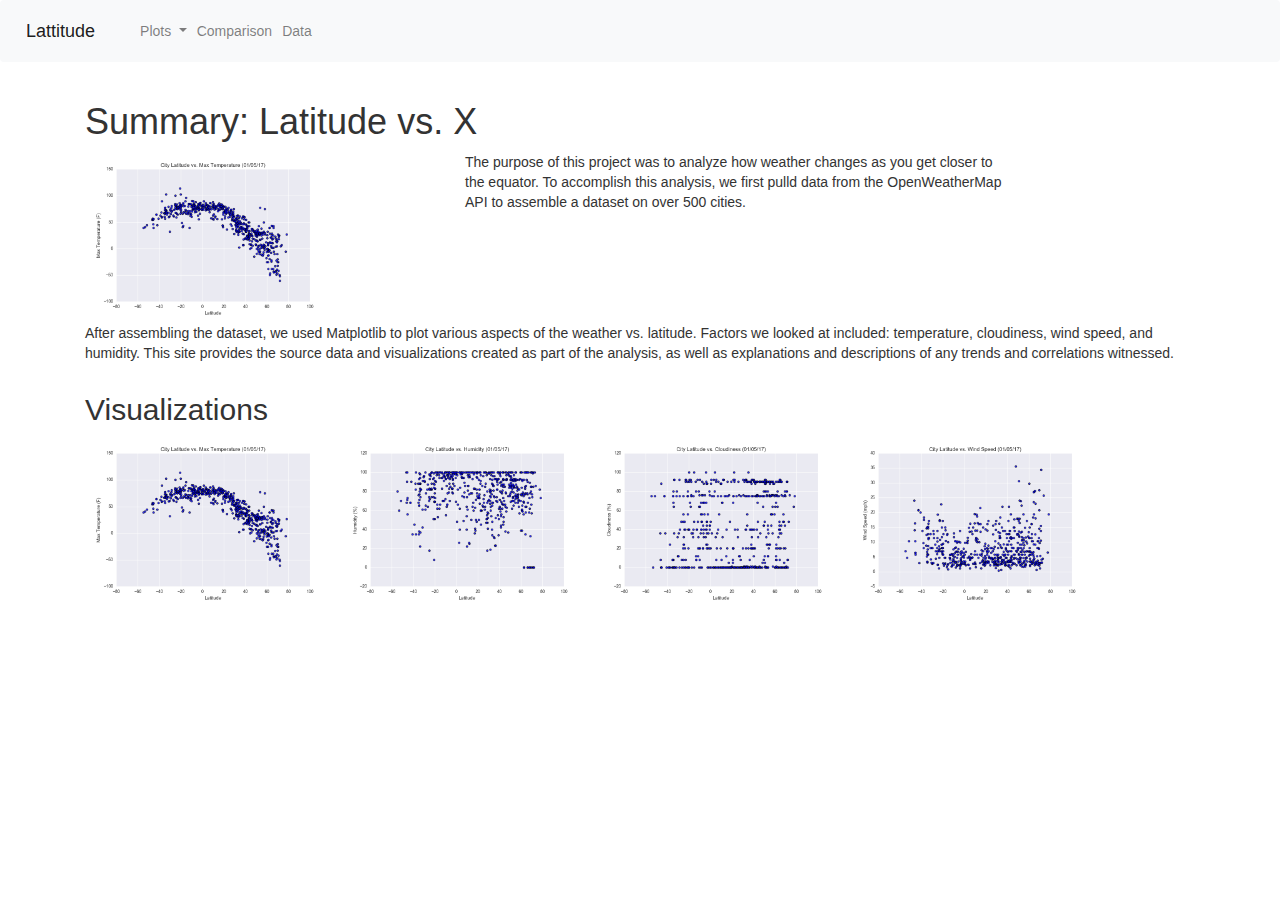
<file: index.html>
<!DOCTYPE html>
<html lang="en">
<head>
    <meta charset="UTF-8">
    <meta name="viewport" content="width=device-width, initial-scale=1.0">
    <meta http-equiv="X-UA-Compatible" content="ie=edge">
    <title>Document</title>
    <link rel="stylesheet" href="https://maxcdn.bootstrapcdn.com/bootstrap/4.0.0/css/bootstrap.min.css" integrity="sha384-Gn5384xqQ1aoWXA+058RXPxPg6fy4IWvTNh0E263XmFcJlSAwiGgFAW/dAiS6JXm" crossorigin="anonymous">
    <script src="https://ajax.googleapis.com/ajax/libs/jquery/3.3.1/jquery.min.js"></script>
    <script src="https://maxcdn.bootstrapcdn.com/bootstrap/4.0.0/js/bootstrap.min.js" integrity="sha384-JZR6Spejh4U02d8jOt6vLEHfe/JQGiRRSQQxSfFWpi1MquVdAyjUar5+76PVCmYl" crossorigin="anonymous"></script>
    <script src="https://stackpath.bootstrapcdn.com/bootstrap/4.1.3/js/bootstrap.bundle.min.js" integrity="sha384-pjaaA8dDz/5BgdFUPX6M/9SUZv4d12SUPF0axWc+VRZkx5xU3daN+lYb49+Ax+Tl" crossorigin="anonymous"></script>
</head>
<body>
    <!-- NAV BAR START -->
        <nav class="navbar navbar-expand-lg navbar-light bg-light">
            <ul class="nav navbar-nav">
            <a class="navbar-brand" href="index.html">Lattitude</a>
            </ul>
        
            <div class="collapse navbar-collapse mr-auto" id="navbarSupportedContent">
            <ul class="navbar-nav">
                
                <li class="nav-item dropdown">
                <a class="nav-link dropdown-toggle" href="#" id="navbarDropdown" role="button" data-toggle="dropdown" aria-haspopup="true" aria-expanded="false">
                    Plots
                </a>
                <div class="dropdown-menu" aria-labelledby="navbarDropdown">
                    <a class="dropdown-item" href="fig_one_page.html">Max Temperature</a>
                    <a class="dropdown-item" href="fig_two_page.html">Humidity</a>
                    <a class="dropdown-item" href="fig_three_page.html">Cloudiness</a>
                    <a class="dropdown-item" href="fig_four_page.html">Wind Speed</a>
                </div>
                <li class="nav-item">
                        <a class="nav-link" href="comparison_page.html">Comparison</a>
                        </li>
                <li class="nav-item">
                        <a class="nav-link" href="convertcsv.htm">Data</a>
                        </li>                        
                </li>
                <li class="nav-item">

                </li>
            </ul>
            </div>
        </nav>
        
    <!-- NAVBAR END -->



<head>
  <meta charset="UTF-8">
  <title>Bootstrap Visualization Dashboard</title>

  <link rel="stylesheet" href="https://maxcdn.bootstrapcdn.com/bootstrap/3.3.7/css/bootstrap.min.css" integrity="sha384-BVYiiSIFeK1dGmJRAkycuHAHRg32OmUcww7on3RYdg4Va+PmSTsz/K68vbdEjh4u" crossorigin="anonymous">
  <link rel="stylesheet" href="style.css">

</head>



<body>

    <div class="container">
    
        <!-- putting summary header -->
        <h1>Summary: Latitude vs. X </h1>

        <div class="row">
        
        <!-- putting summary description -->
        <div class="col-md-4">
        <img width ="250" src ="Fig1.png" alt = "First Visualization">
        </div>
        <div class="col-md-6 text-left">
            <p>The purpose of this project was to analyze how weather changes as you get closer to the equator. 
                To accomplish this analysis, we first pulld data from the OpenWeatherMap API to assemble a dataset on over 500 cities. 
            </p>
            
        
            
        </div>
        <div class="col-md-12">
        <p>After assembling the dataset, we used Matplotlib to plot various aspects of the weather vs. latitude.
            Factors we looked at included: temperature, cloudiness, wind speed, and humidity. This site provides 
            the source data and visualizations created as part of the analysis, as well as explanations and 
            descriptions of any trends and correlations witnessed. 
        </div>    
        </p> 

        
    </div>

    <!-- Creating second header on first page  -->
    <h2>Visualizations</h2>
    
    <!-- Adding images -->
    <img width ="250" src ="Fig1.png" alt = "First Visualization">
    <img width ="250" src ="Fig2.png" alt = "First Visualization">
    <img width ="250" src ="Fig3.png" alt = "First Visualization">
    <img width ="250" src ="Fig4.png" alt = "First Visualization">
</body>

</html>
</file>
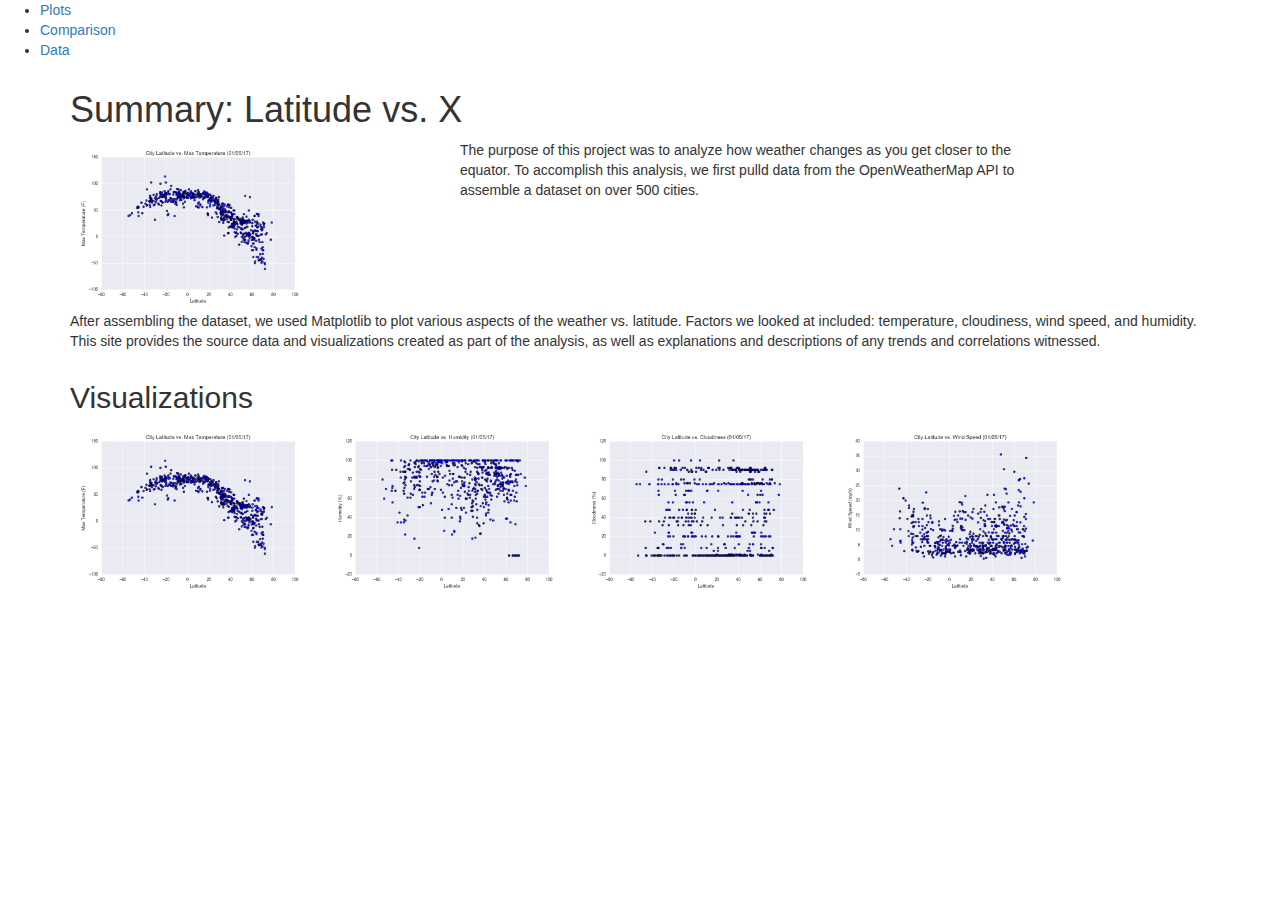
<file: bootstrap_dash.html>
<!DOCTYPE html>
<html lang="en-us">

<nav>
    <ul>
        <li><a href="#">Plots</a></li>
        <li><a href="comparison_page.html">Comparison</a></li>
        <li><a href="convertcsv.htm">Data</a></li>
    </ul>
</nav>
              


<head>
  <meta charset="UTF-8">
  <title>Bootstrap Visualization Dashboard</title>

  <link rel="stylesheet" href="https://maxcdn.bootstrapcdn.com/bootstrap/3.3.7/css/bootstrap.min.css" integrity="sha384-BVYiiSIFeK1dGmJRAkycuHAHRg32OmUcww7on3RYdg4Va+PmSTsz/K68vbdEjh4u" crossorigin="anonymous">
  <link rel="stylesheet" href="style.css">

</head>



<body>

    <div class="container">
    
        <!-- putting summary header -->
        <h1>Summary: Latitude vs. X </h1>

        <div class="row">
        
        <!-- putting summary description -->
        <div class="col-md-4">
        <img width ="250" src ="Fig1.png" alt = "First Visualization">
        </div>
        <div class="col-md-6 text-left">
            <p>The purpose of this project was to analyze how weather changes as you get closer to the equator. 
                To accomplish this analysis, we first pulld data from the OpenWeatherMap API to assemble a dataset on over 500 cities. 
            </p>
            
        
            
        </div>
        <div class="col-md-12">
        <p>After assembling the dataset, we used Matplotlib to plot various aspects of the weather vs. latitude.
            Factors we looked at included: temperature, cloudiness, wind speed, and humidity. This site provides 
            the source data and visualizations created as part of the analysis, as well as explanations and 
            descriptions of any trends and correlations witnessed. 
        </div>    
        </p> 

        
    </div>

    <!-- Creating second header on first page  -->
    <h2>Visualizations</h2>
    
    <!-- Adding images -->
    <img width ="250" src ="Fig1.png" alt = "First Visualization">
    <img width ="250" src ="Fig2.png" alt = "First Visualization">
    <img width ="250" src ="Fig3.png" alt = "First Visualization">
    <img width ="250" src ="Fig4.png" alt = "First Visualization">
</body>

</html>
</file>
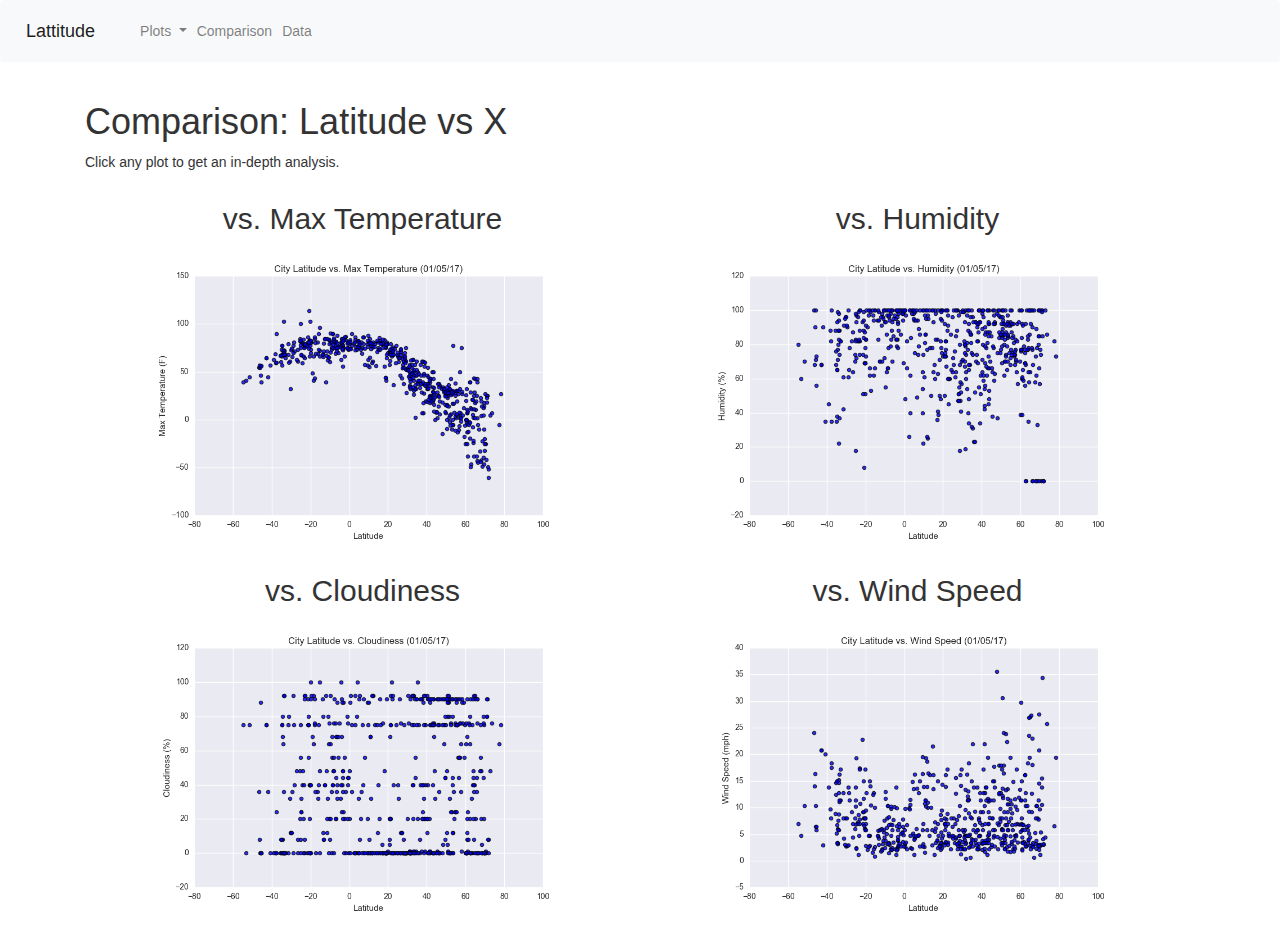
<file: comparison_page.html>
<!DOCTYPE html>
<html lang="en">
<head>
    <meta charset="UTF-8">
    <meta name="viewport" content="width=device-width, initial-scale=1.0">
    <meta http-equiv="X-UA-Compatible" content="ie=edge">
    <title>Document</title>
    <link rel="stylesheet" href="https://maxcdn.bootstrapcdn.com/bootstrap/4.0.0/css/bootstrap.min.css" integrity="sha384-Gn5384xqQ1aoWXA+058RXPxPg6fy4IWvTNh0E263XmFcJlSAwiGgFAW/dAiS6JXm" crossorigin="anonymous">
    <script src="https://ajax.googleapis.com/ajax/libs/jquery/3.3.1/jquery.min.js"></script>
    <script src="https://maxcdn.bootstrapcdn.com/bootstrap/4.0.0/js/bootstrap.min.js" integrity="sha384-JZR6Spejh4U02d8jOt6vLEHfe/JQGiRRSQQxSfFWpi1MquVdAyjUar5+76PVCmYl" crossorigin="anonymous"></script>
    <script src="https://stackpath.bootstrapcdn.com/bootstrap/4.1.3/js/bootstrap.bundle.min.js" integrity="sha384-pjaaA8dDz/5BgdFUPX6M/9SUZv4d12SUPF0axWc+VRZkx5xU3daN+lYb49+Ax+Tl" crossorigin="anonymous"></script>
</head>
<body>
    <!-- NAV BAR START -->
        <nav class="navbar navbar-expand-lg navbar-light bg-light">
            <ul class="nav navbar-nav">
            <a class="navbar-brand" href="index.html">Lattitude</a>
            </ul>
        
            <div class="collapse navbar-collapse mr-auto" id="navbarSupportedContent">
            <ul class="navbar-nav">
                
                <li class="nav-item dropdown">
                <a class="nav-link dropdown-toggle" href="#" id="navbarDropdown" role="button" data-toggle="dropdown" aria-haspopup="true" aria-expanded="false">
                    Plots
                </a>
                <div class="dropdown-menu" aria-labelledby="navbarDropdown">
                    <a class="dropdown-item" href="fig_one_page.html">Max Temperature</a>
                    <a class="dropdown-item" href="fig_two_page.html">Humidity</a>
                    <a class="dropdown-item" href="fig_three_page.html">Cloudiness</a>
                    <a class="dropdown-item" href="fig_four_page.html">Wind Speed</a>
                </div>
                <li class="nav-item">
                        <a class="nav-link" href="comparison_page.html">Comparison</a>
                        </li>
                <li class="nav-item">
                        <a class="nav-link" href="convertcsv.htm">Data</a>
                        </li>                        
                </li>
                <li class="nav-item">

                </li>
            </ul>
            </div>
        </nav>
        
    <!-- NAVBAR END -->


              


<head>
  <meta charset="UTF-8">
  <title>Bootstrap Visualization Dashboard</title>

  <link rel="stylesheet" href="https://maxcdn.bootstrapcdn.com/bootstrap/3.3.7/css/bootstrap.min.css" integrity="sha384-BVYiiSIFeK1dGmJRAkycuHAHRg32OmUcww7on3RYdg4Va+PmSTsz/K68vbdEjh4u" crossorigin="anonymous">
  <link rel="stylesheet" href="style.css">

</head>

<body>
                <div class="container">    
                    <h1>Comparison: Latitude vs X </h1>
                    <p>Click any plot to get an in-depth analysis.</p>
                    <div class="col-md-6 text-center">
                        <h2>vs. Max Temperature</h2>
                        <img width ="450" src ="Fig1.png" alt = "First Visualization">
                    </div>
            
                    <div class="col-md-6 text-center">
                        <h2>vs. Humidity</h2>
                        <img width ="450" src ="Fig2.png" alt = "First Visualization">
                    </div>
            
                    <div class="col-md-6 text-center">
                        <h2>vs. Cloudiness</h2>
                        <img width ="450" src ="Fig3.png" alt = "First Visualization">
                    </div>
                    <div class="col-md-6 text-center">
                        <h2>vs. Wind Speed</h2>
                        <img width ="450" src ="Fig4.png" alt = "First Visualization">
                    </div>
                </div>
            </body>
</file>
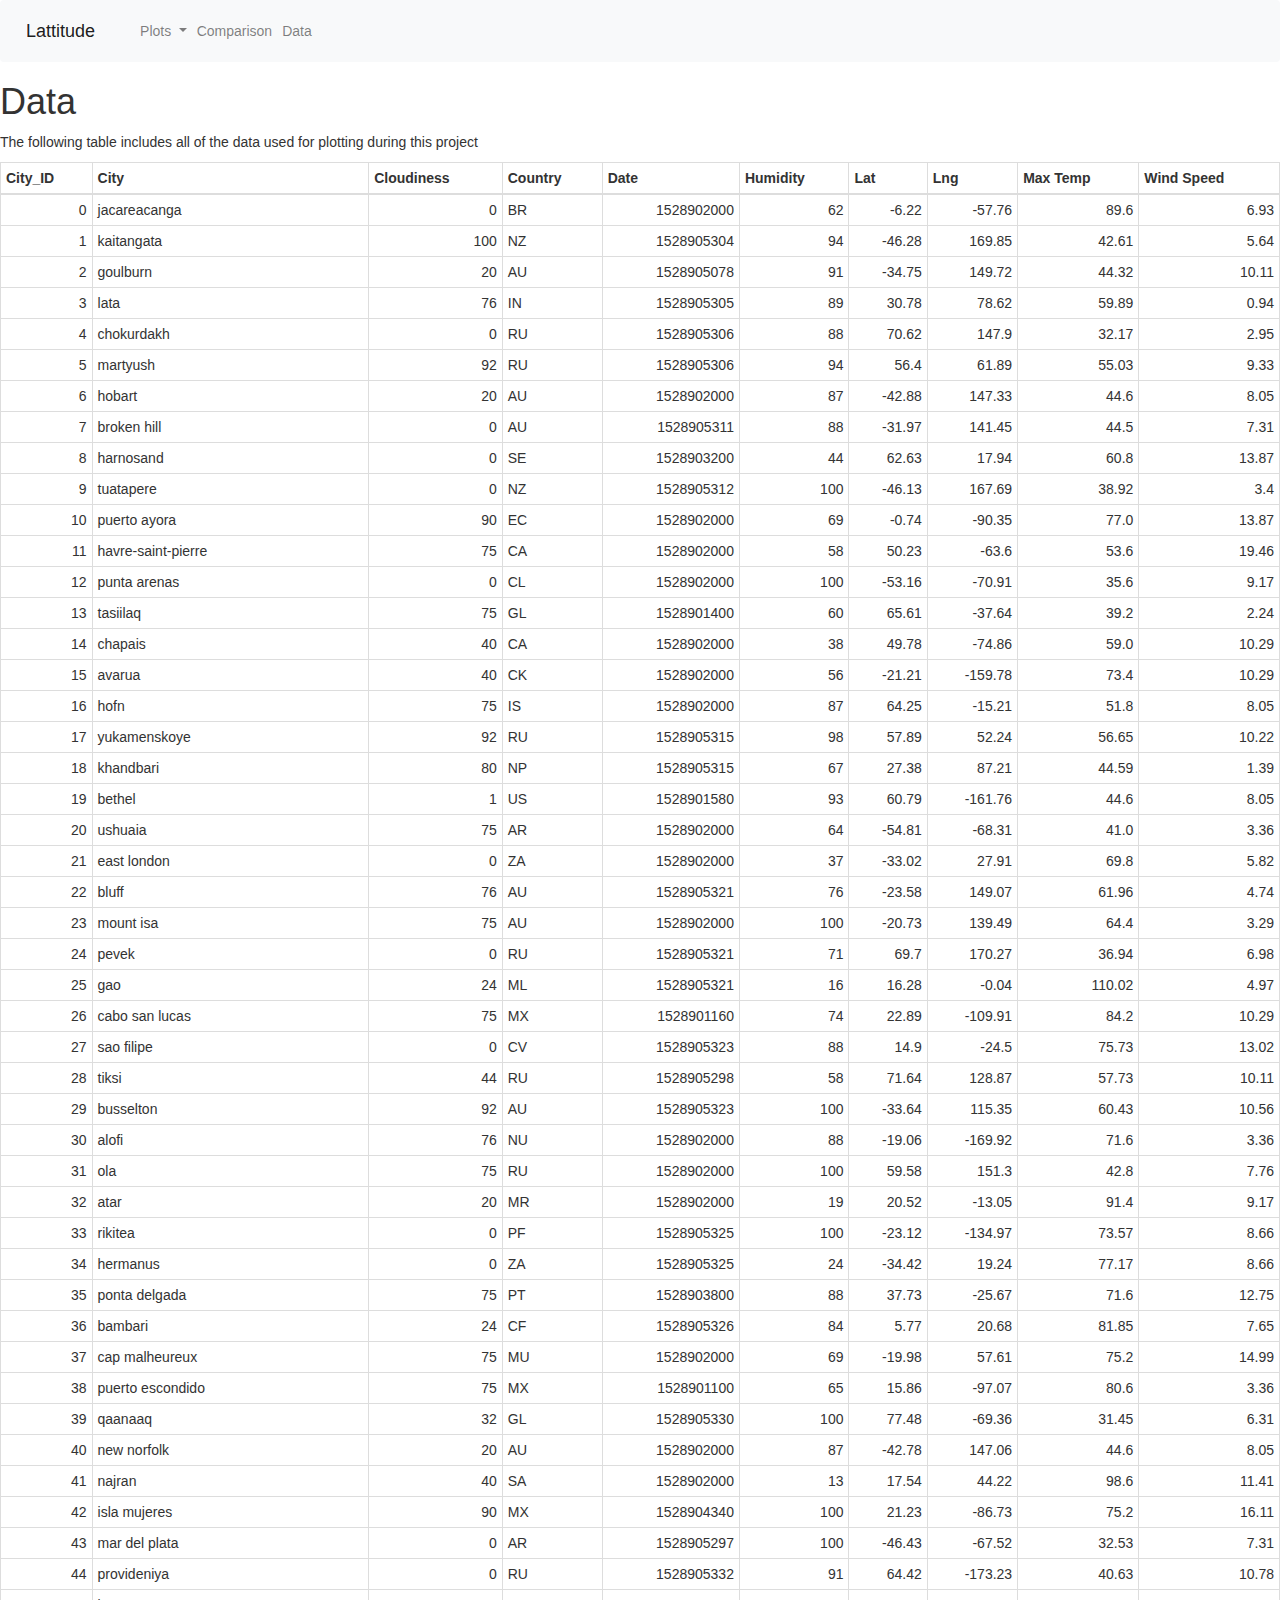
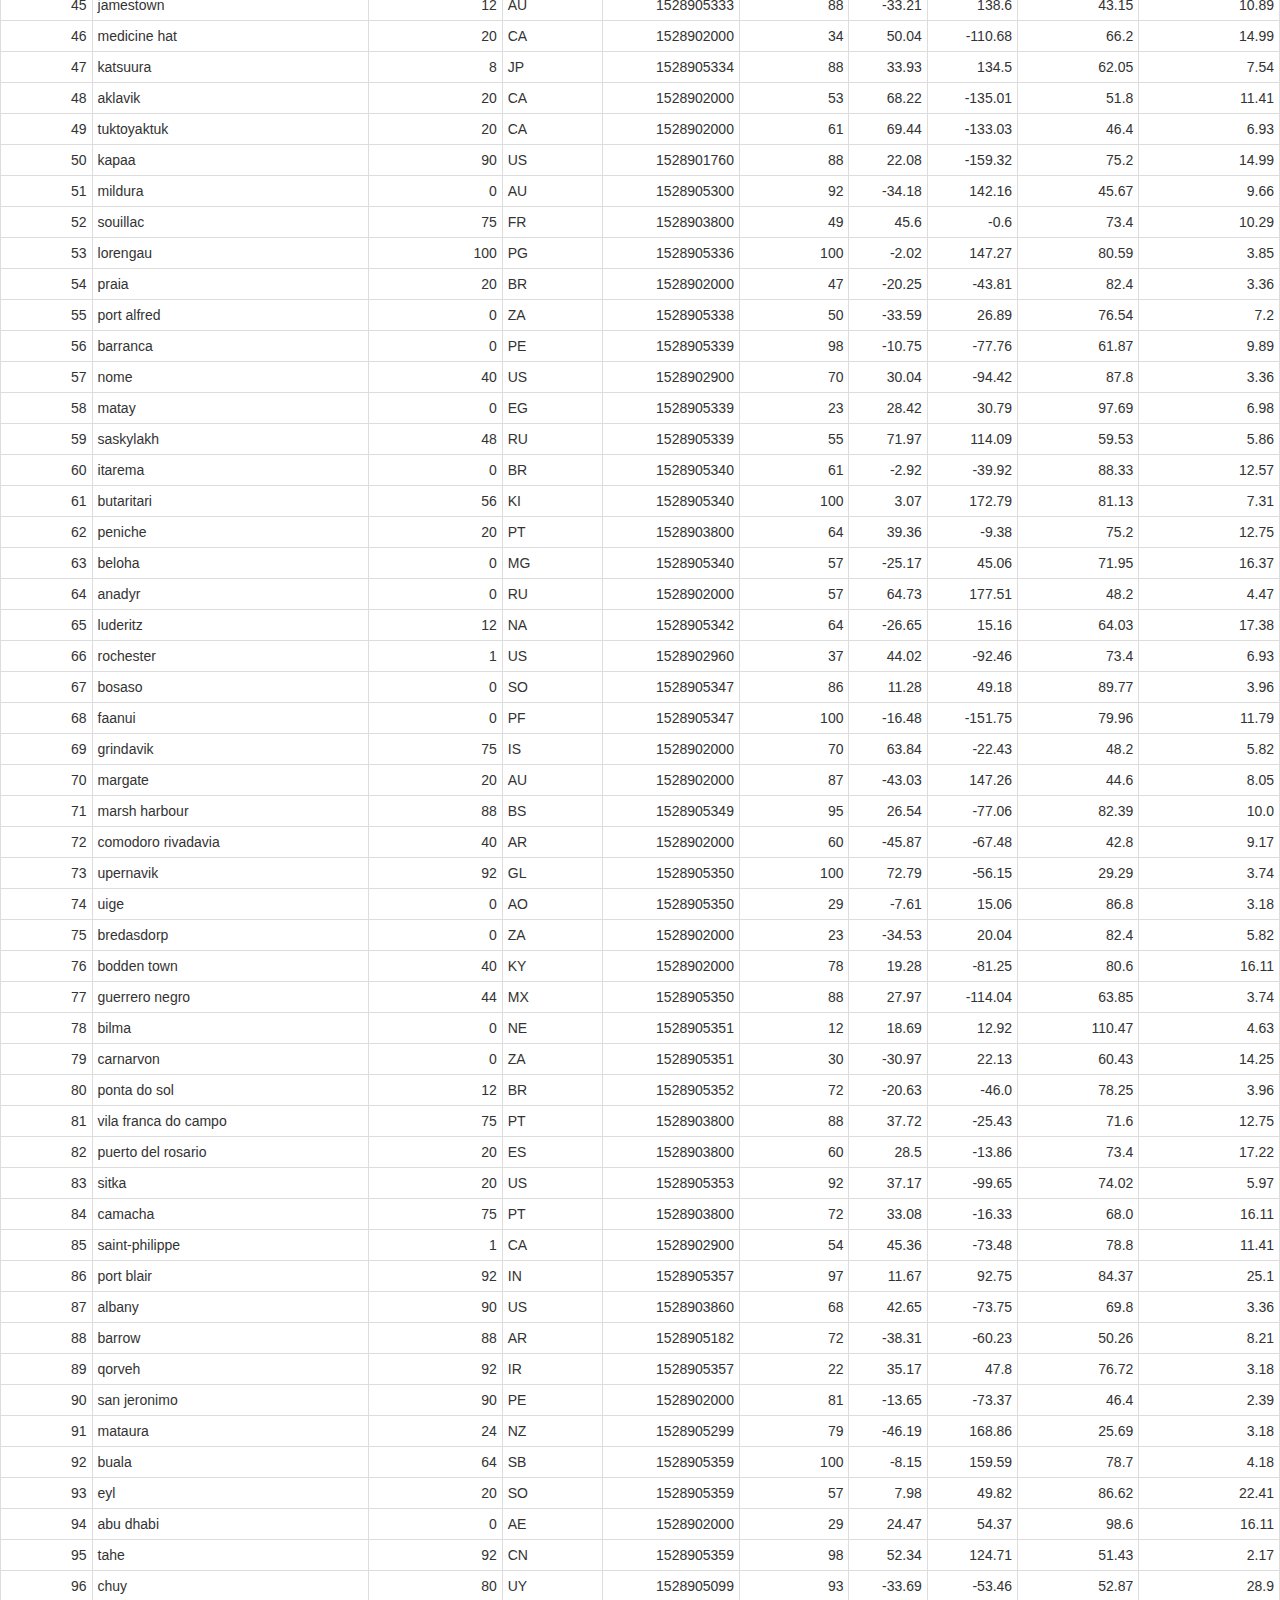
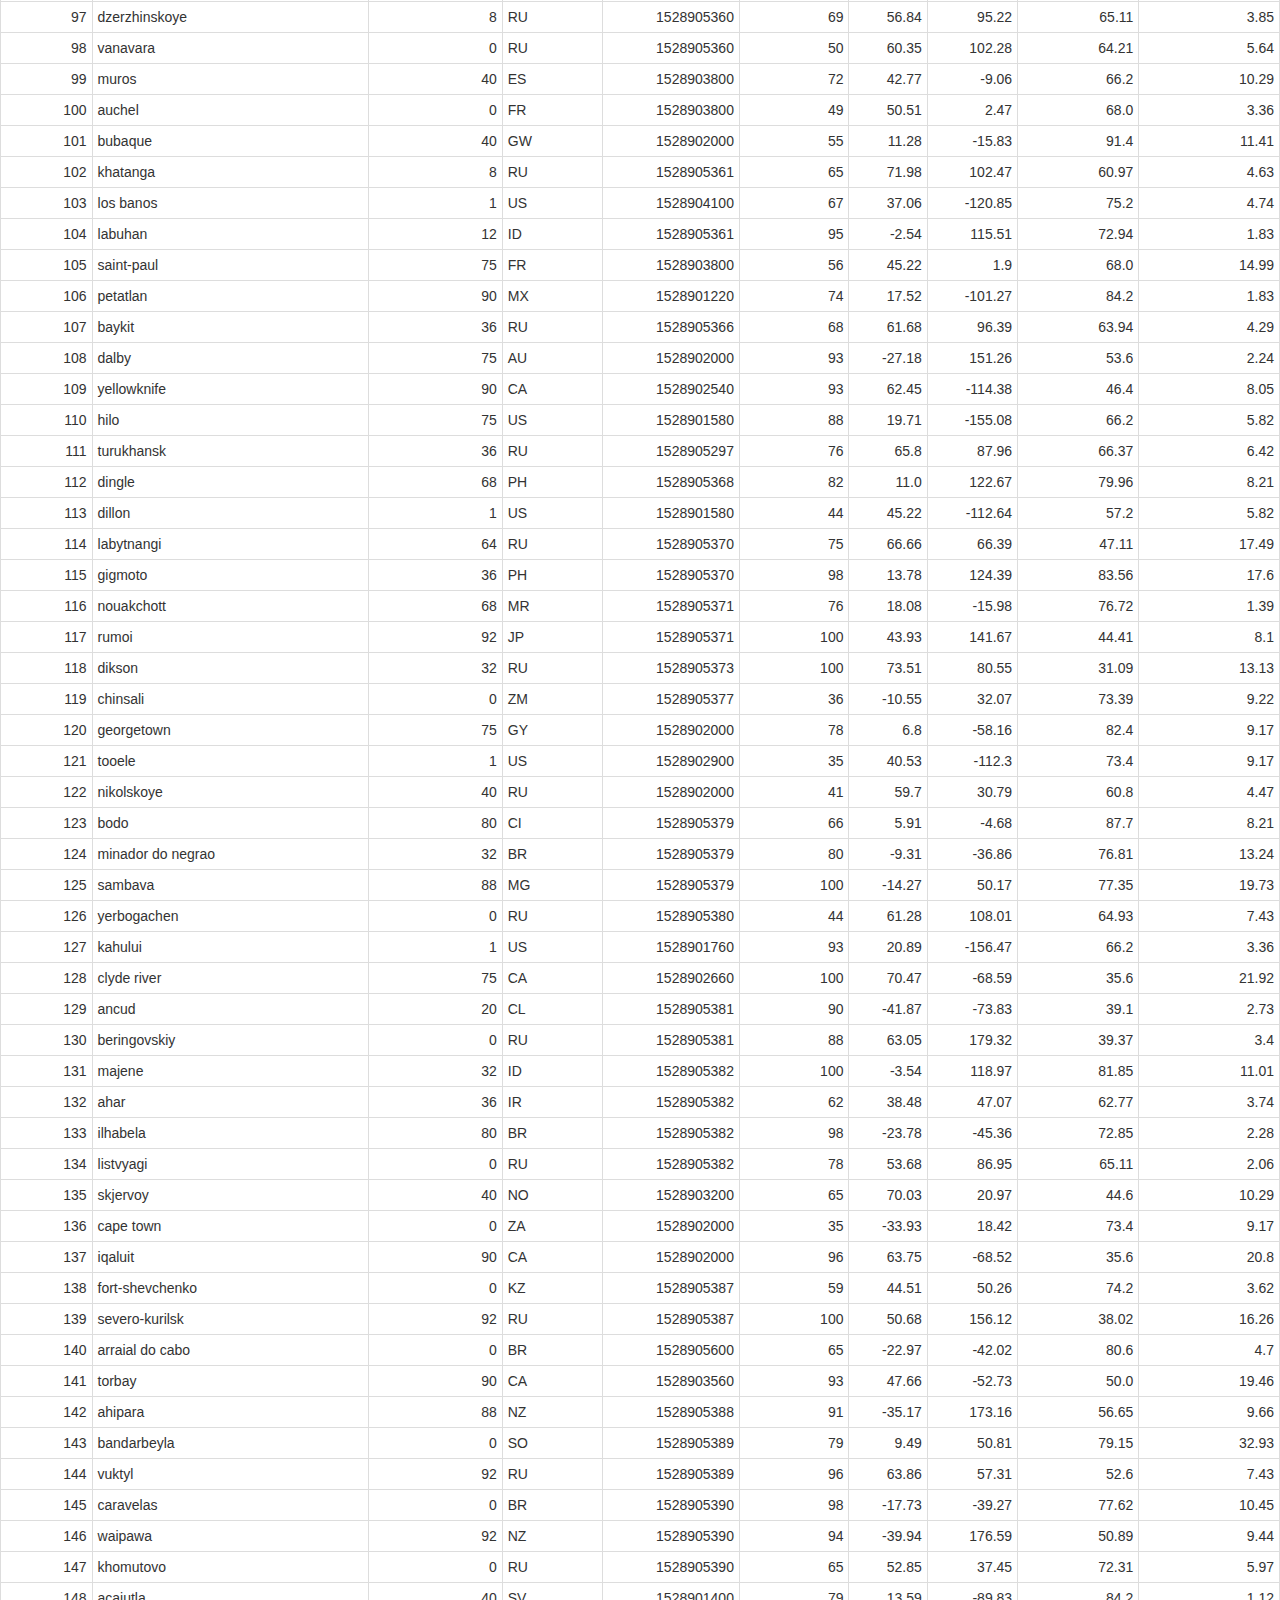
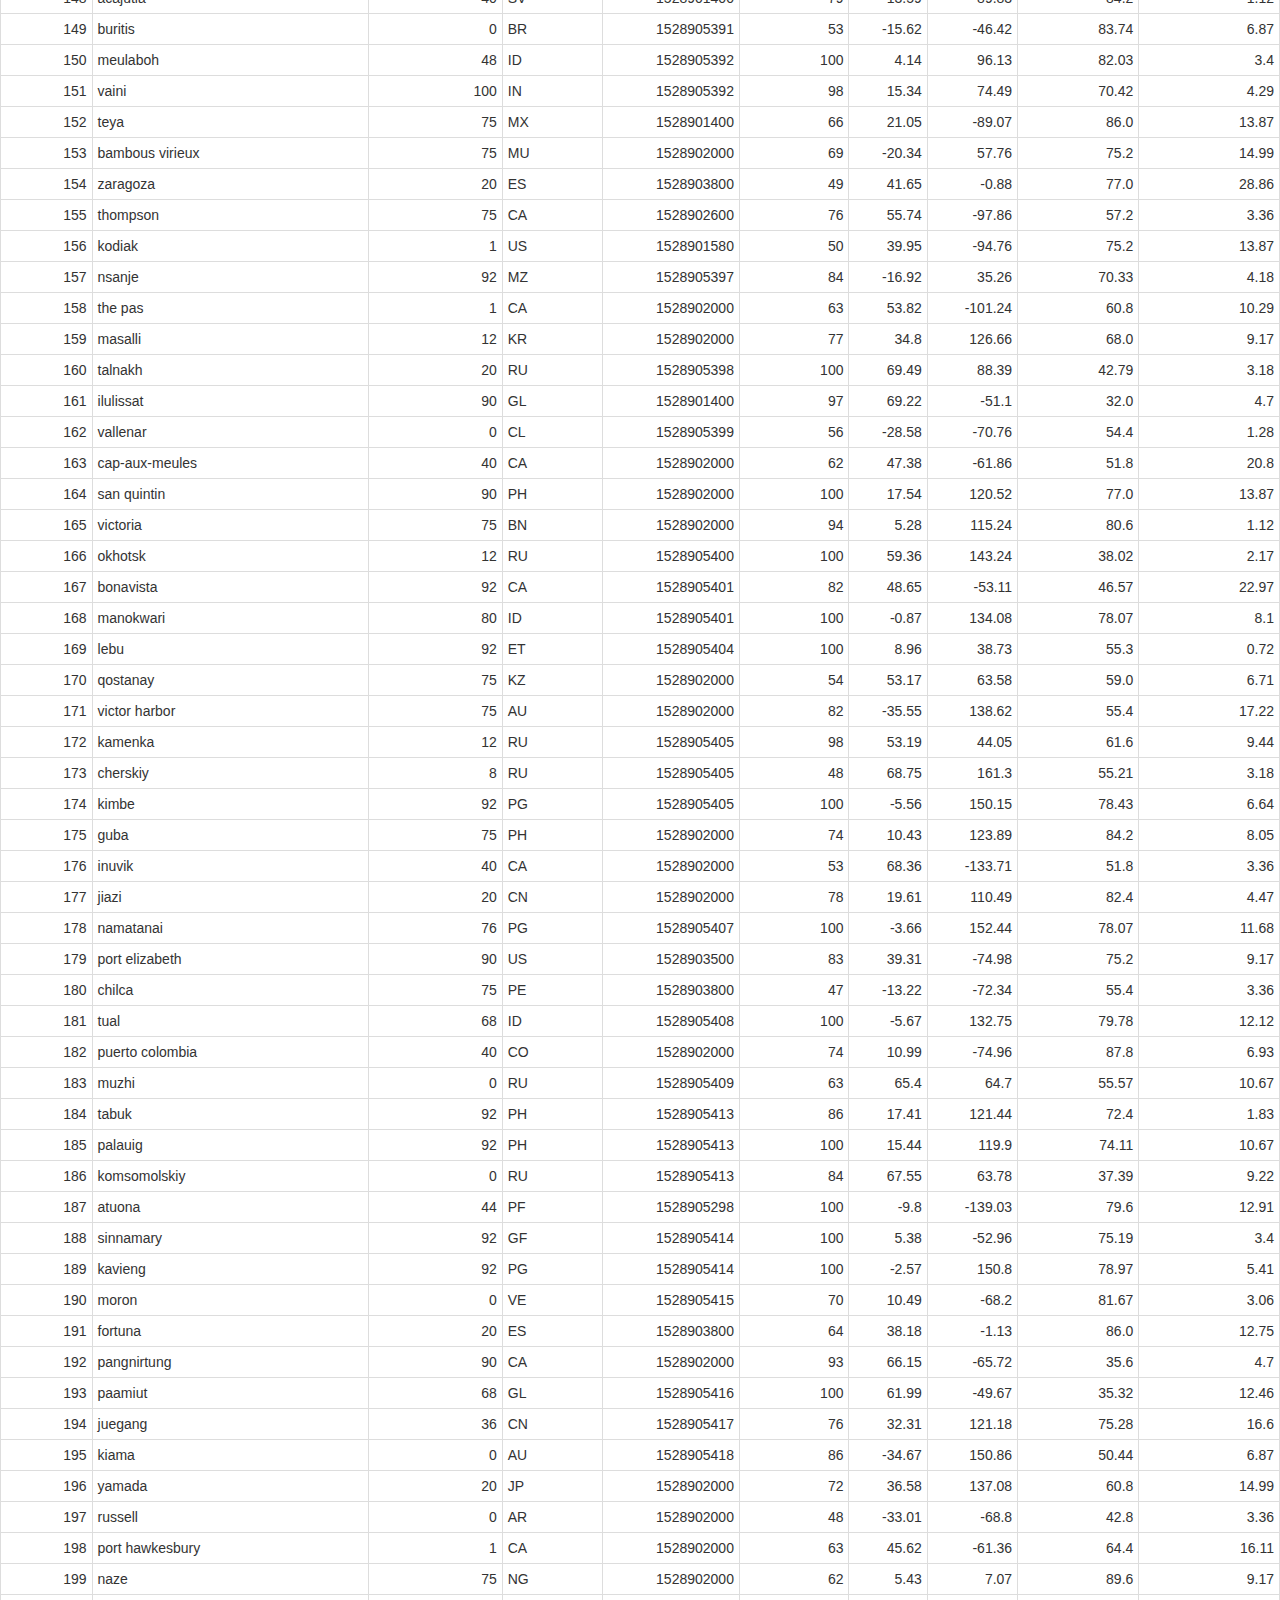
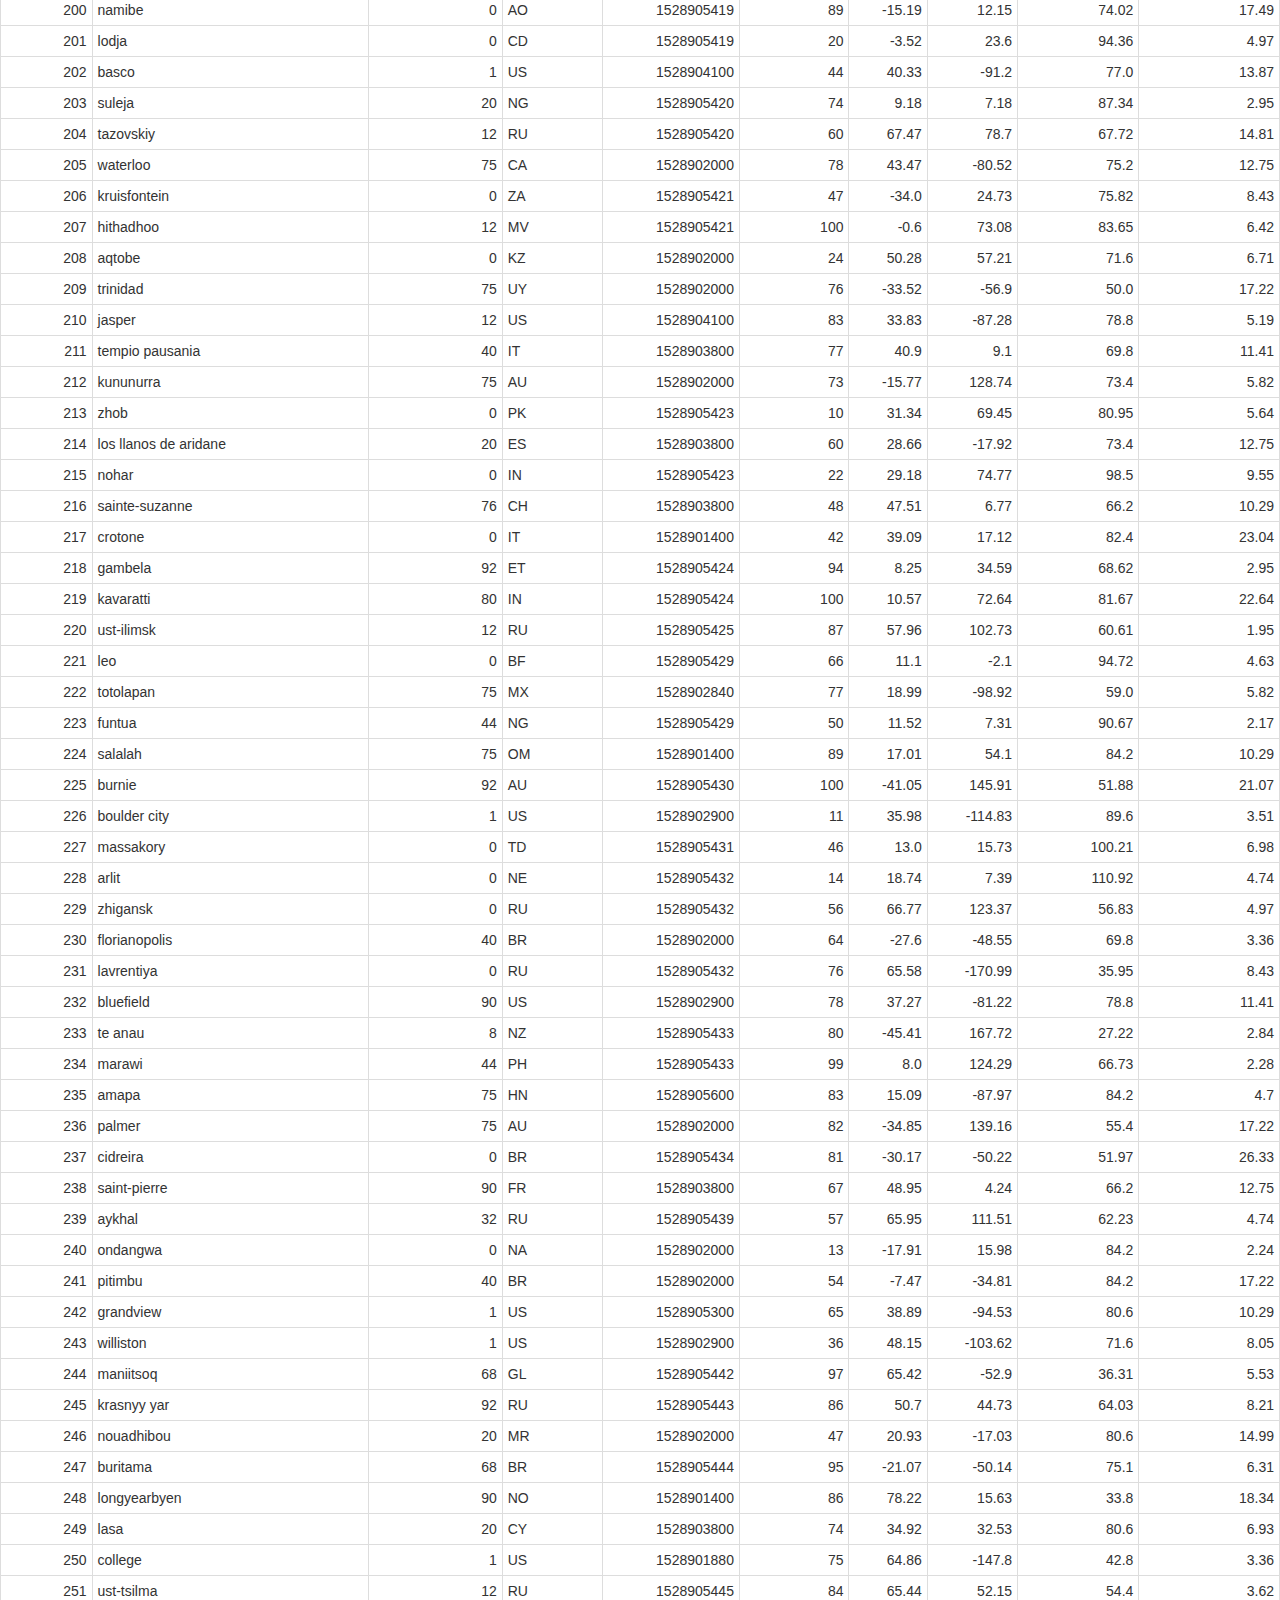
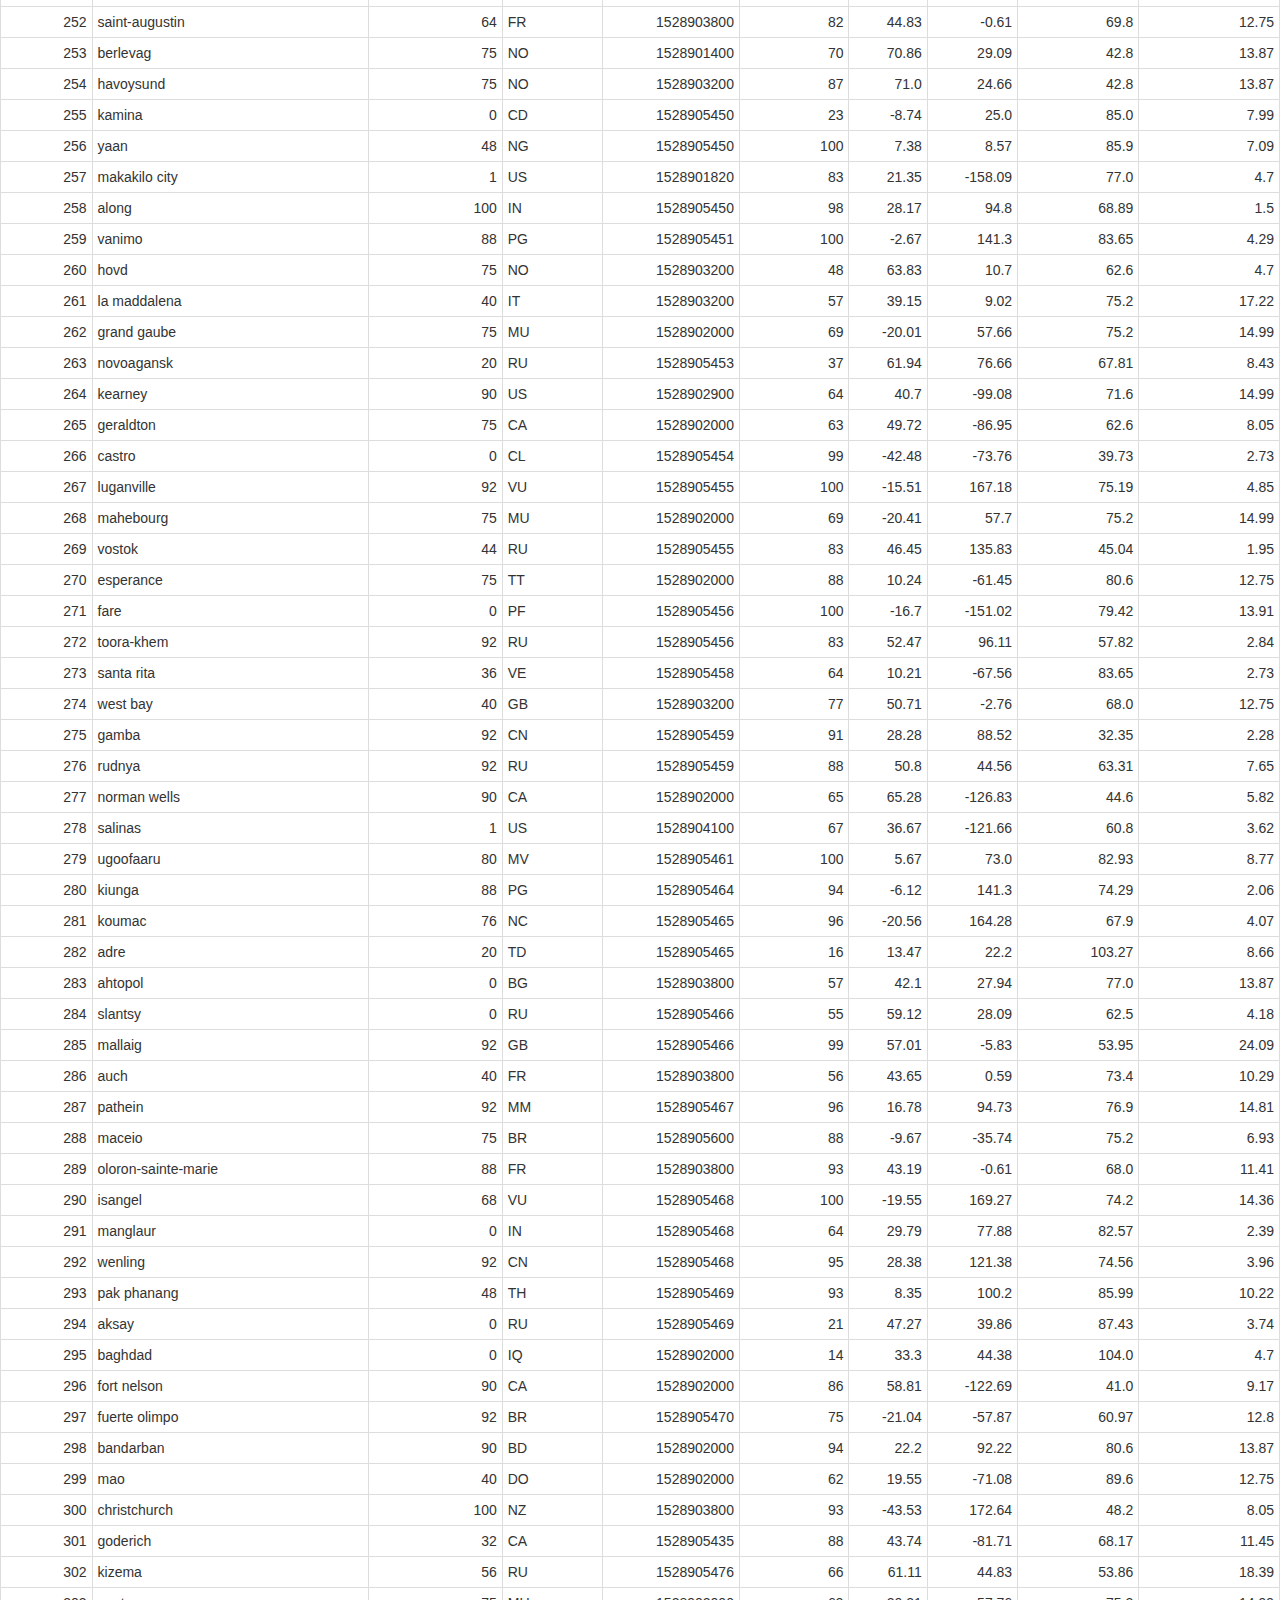
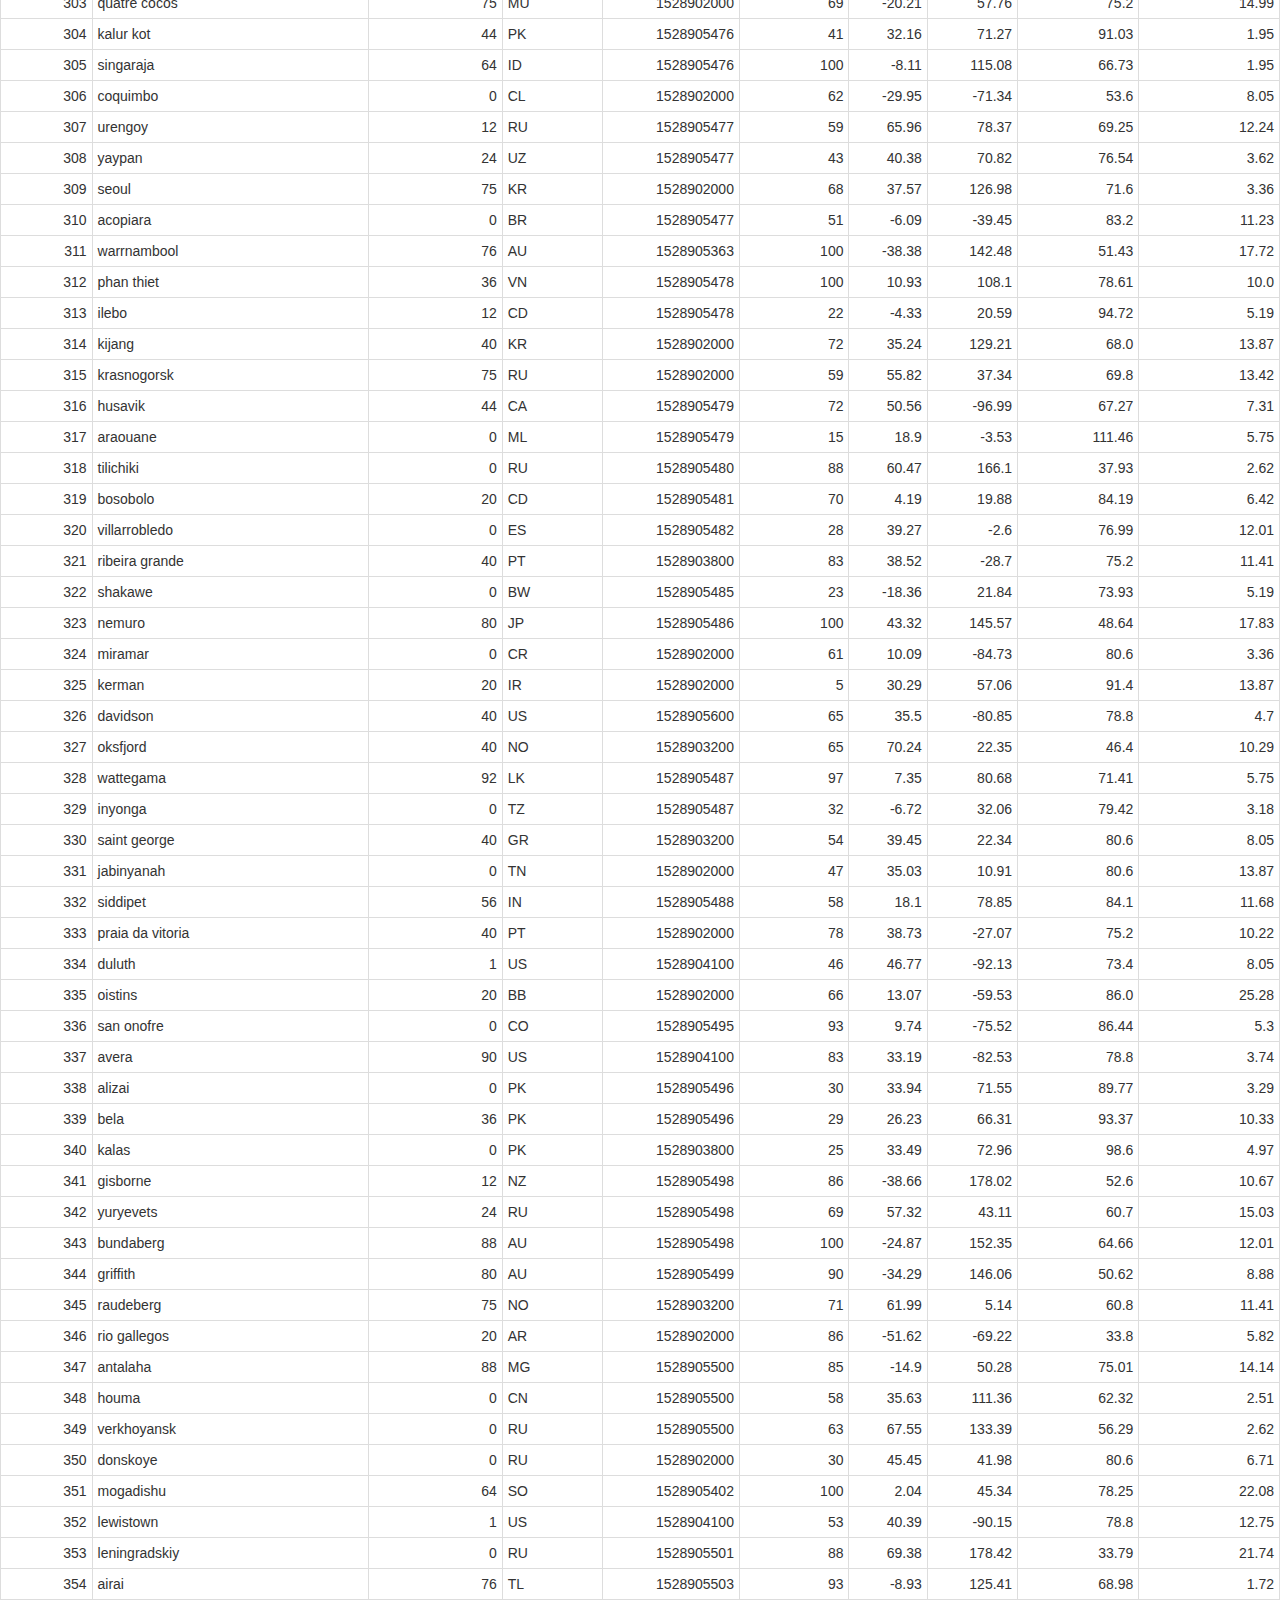
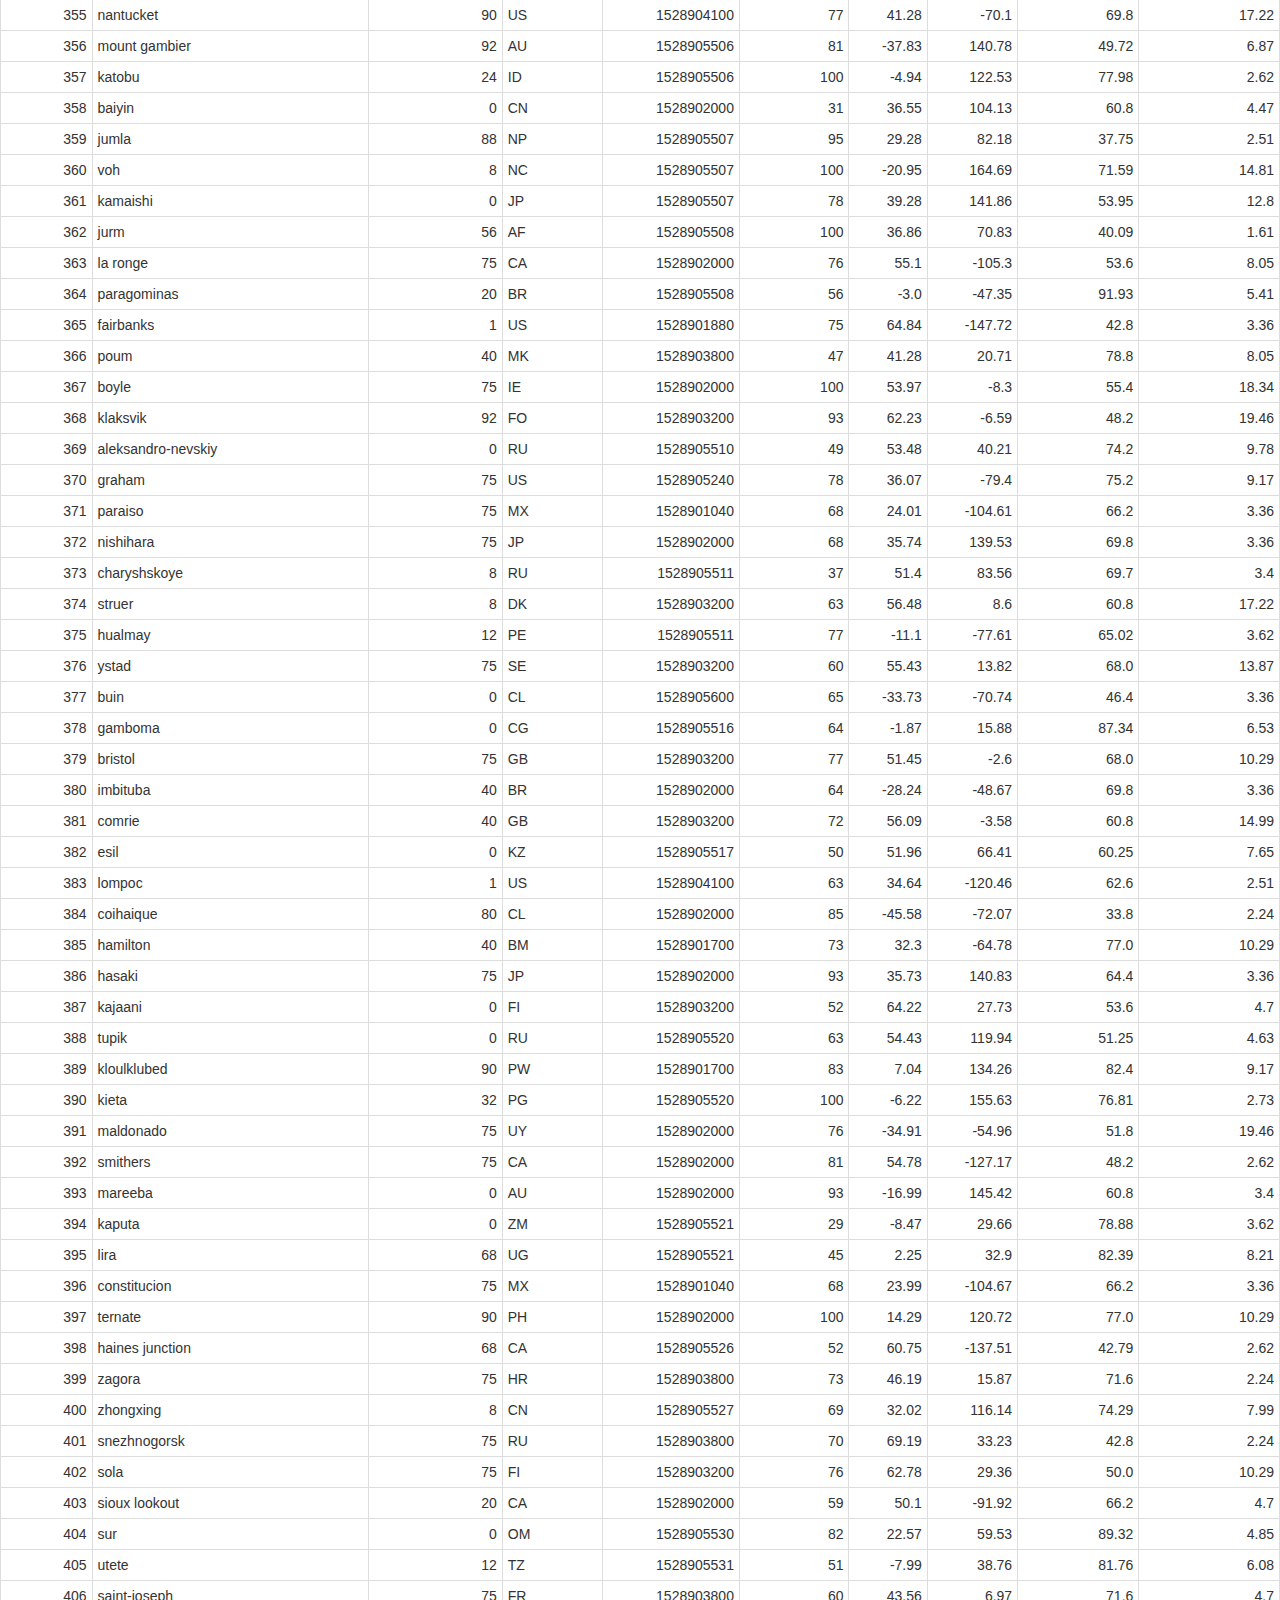
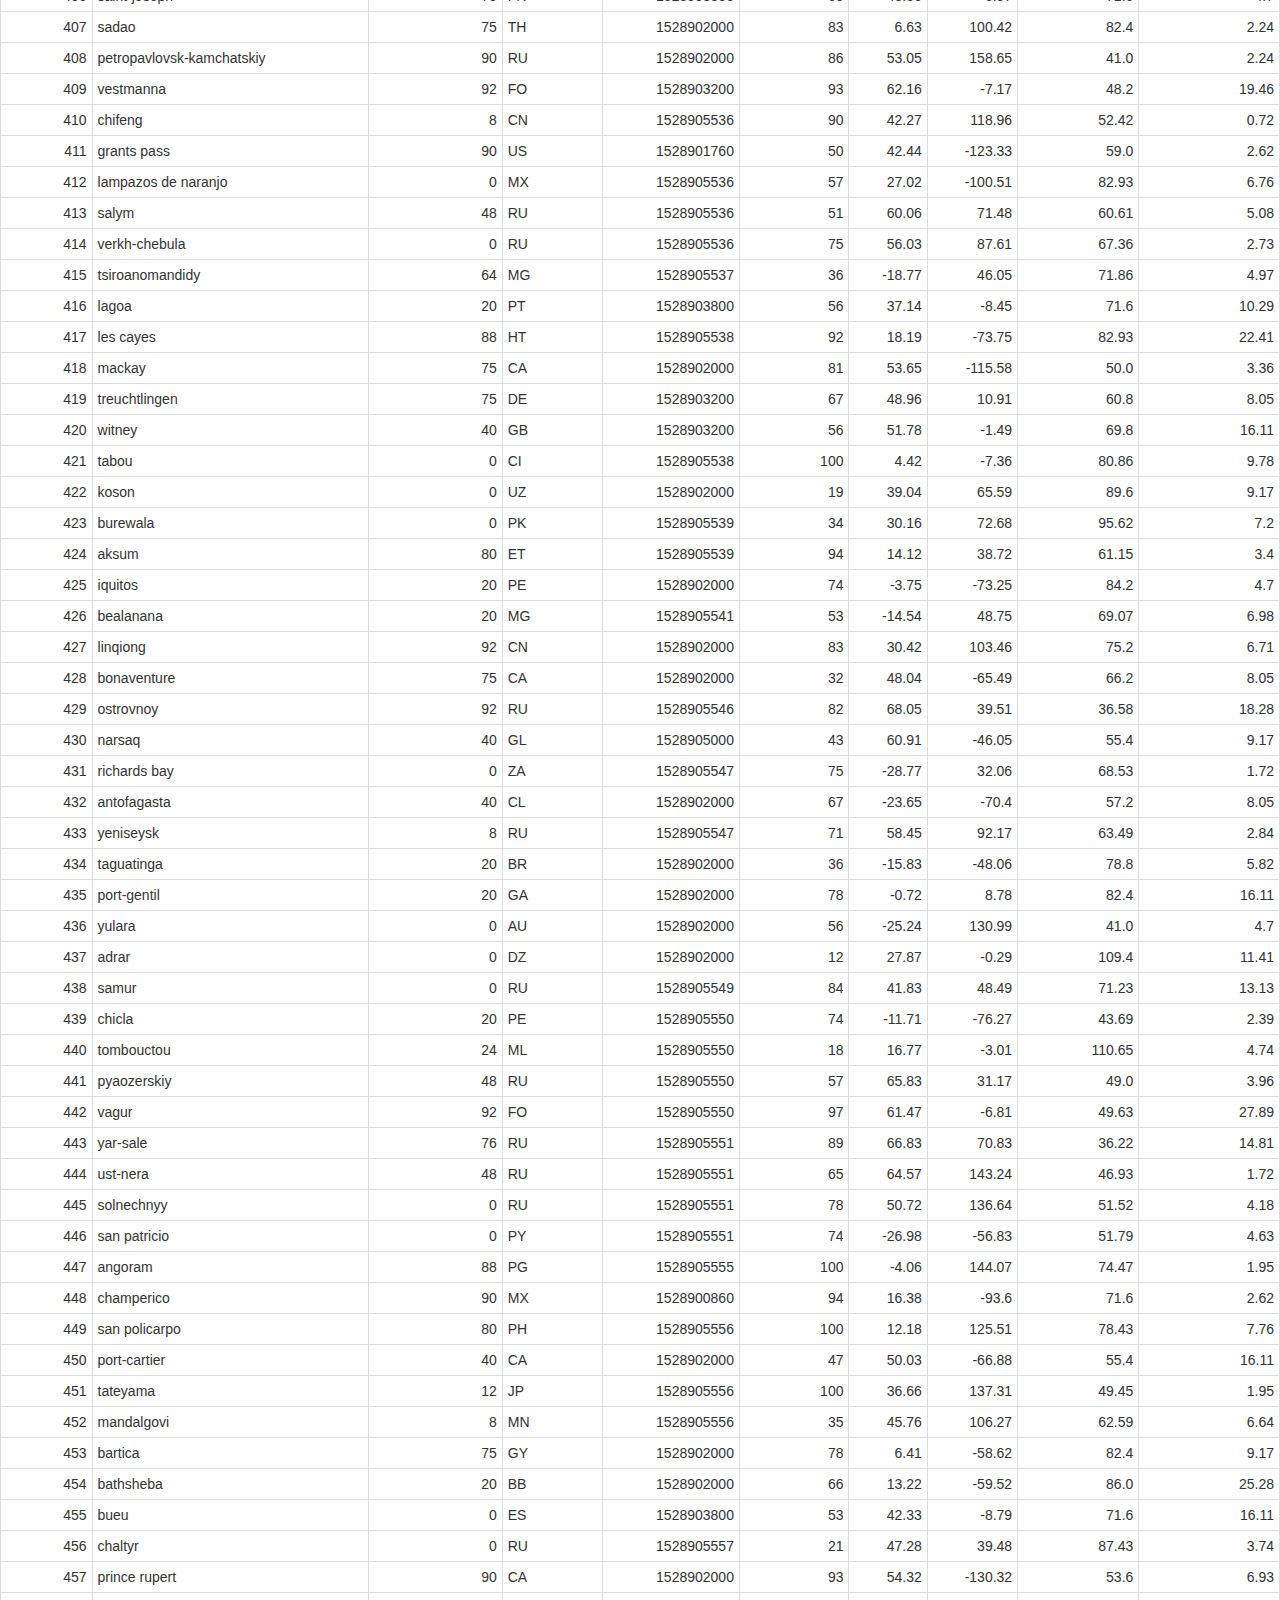
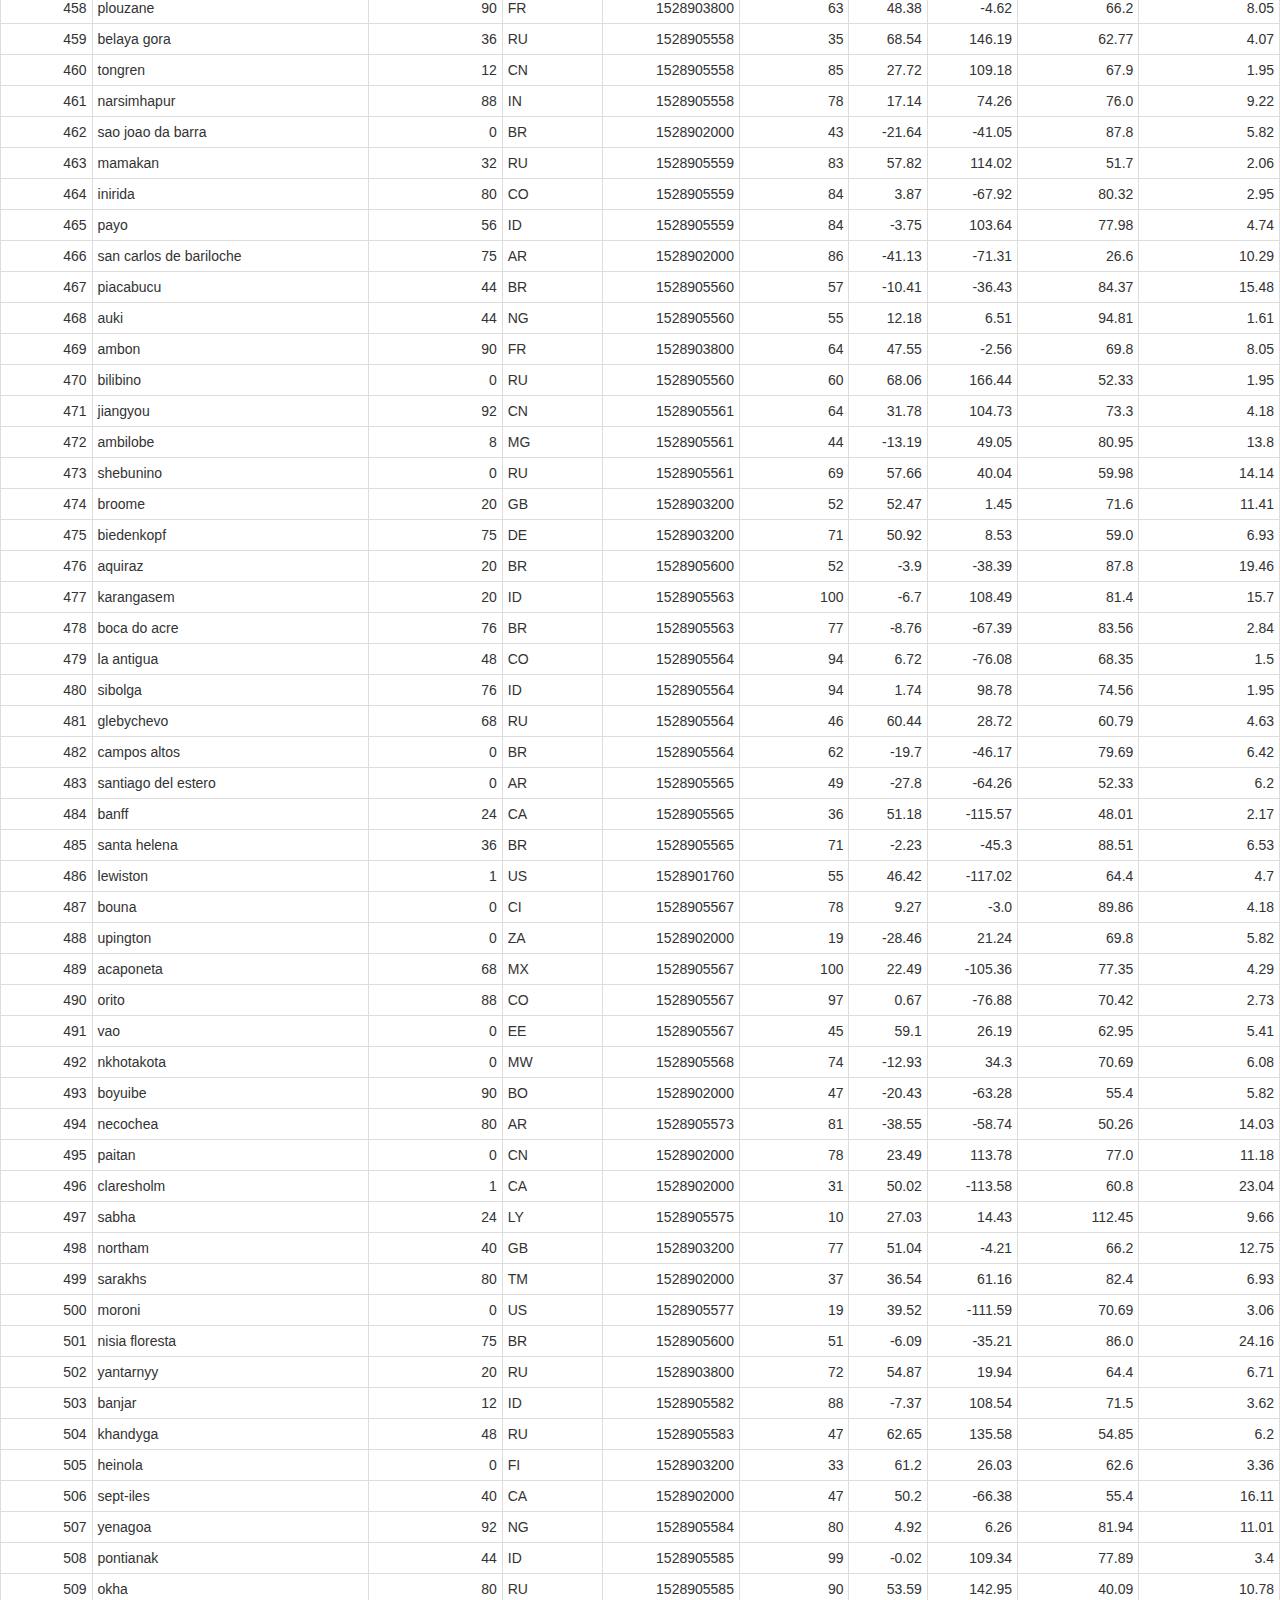
<file: convertcsv.htm>
<!DOCTYPE html>
<html lang="en">
<head>
    <meta charset="UTF-8">
    <meta name="viewport" content="width=device-width, initial-scale=1.0">
    <meta http-equiv="X-UA-Compatible" content="ie=edge">
    <title>Document</title>
    <link rel="stylesheet" href="https://maxcdn.bootstrapcdn.com/bootstrap/4.0.0/css/bootstrap.min.css" integrity="sha384-Gn5384xqQ1aoWXA+058RXPxPg6fy4IWvTNh0E263XmFcJlSAwiGgFAW/dAiS6JXm" crossorigin="anonymous">
    <script src="https://ajax.googleapis.com/ajax/libs/jquery/3.3.1/jquery.min.js"></script>
    <script src="https://maxcdn.bootstrapcdn.com/bootstrap/4.0.0/js/bootstrap.min.js" integrity="sha384-JZR6Spejh4U02d8jOt6vLEHfe/JQGiRRSQQxSfFWpi1MquVdAyjUar5+76PVCmYl" crossorigin="anonymous"></script>
    <script src="https://stackpath.bootstrapcdn.com/bootstrap/4.1.3/js/bootstrap.bundle.min.js" integrity="sha384-pjaaA8dDz/5BgdFUPX6M/9SUZv4d12SUPF0axWc+VRZkx5xU3daN+lYb49+Ax+Tl" crossorigin="anonymous"></script>
</head>
<body>
    <!-- NAV BAR START -->
        <nav class="navbar navbar-expand-lg navbar-light bg-light">
            <ul class="nav navbar-nav">
            <a class="navbar-brand" href="index.html">Lattitude</a>
            </ul>
        
            <div class="collapse navbar-collapse mr-auto" id="navbarSupportedContent">
            <ul class="navbar-nav">
                
                <li class="nav-item dropdown">
                <a class="nav-link dropdown-toggle" href="#" id="navbarDropdown" role="button" data-toggle="dropdown" aria-haspopup="true" aria-expanded="false">
                    Plots
                </a>
                <div class="dropdown-menu" aria-labelledby="navbarDropdown">
                    <a class="dropdown-item" href="fig_one_page.html">Max Temperature</a>
                    <a class="dropdown-item" href="fig_two_page.html">Humidity</a>
                    <a class="dropdown-item" href="fig_three_page.html">Cloudiness</a>
                    <a class="dropdown-item" href="fig_four_page.html">Wind Speed</a>
                </div>
                <li class="nav-item">
                        <a class="nav-link" href="comparison_page.html">Comparison</a>
                        </li>
                <li class="nav-item">
                        <a class="nav-link" href="convertcsv.htm">Data</a>
                        </li>                        
                </li>
                <li class="nav-item">

                </li>
            </ul>
            </div>
        </nav>
        
    <!-- NAVBAR END -->


              


<head>
  <meta charset="UTF-8">
  <title>Bootstrap Visualization Dashboard</title>

  <link rel="stylesheet" href="https://maxcdn.bootstrapcdn.com/bootstrap/3.3.7/css/bootstrap.min.css" integrity="sha384-BVYiiSIFeK1dGmJRAkycuHAHRg32OmUcww7on3RYdg4Va+PmSTsz/K68vbdEjh4u" crossorigin="anonymous">
  <link rel="stylesheet" href="style.css">

</head>
<head>
    <meta charset="UTF-8">
    <title>Bootstrap Visualization Dashboard</title>
              
    <link rel="stylesheet" href="https://maxcdn.bootstrapcdn.com/bootstrap/3.3.7/css/bootstrap.min.css" integrity="sha384-BVYiiSIFeK1dGmJRAkycuHAHRg32OmUcww7on3RYdg4Va+PmSTsz/K68vbdEjh4u" crossorigin="anonymous">

    <h1>Data</h1>

    <p>The following table includes all of the data used for plotting during this project</p>

<table class="table table-bordered table-hover table-condensed">
<thead><tr><th title="Field #1">City_ID</th>
<th title="Field #2">City</th>
<th title="Field #3">Cloudiness</th>
<th title="Field #4">Country</th>
<th title="Field #5">Date</th>
<th title="Field #6">Humidity</th>
<th title="Field #7">Lat</th>
<th title="Field #8">Lng</th>
<th title="Field #9">Max Temp</th>
<th title="Field #10">Wind Speed</th>
</tr></thead>
<tbody><tr>
<td align="right">0</td>
<td>jacareacanga</td>
<td align="right">0</td>
<td>BR</td>
<td align="right">1528902000</td>
<td align="right">62</td>
<td align="right">-6.22</td>
<td align="right">-57.76</td>
<td align="right">89.6</td>
<td align="right">6.93</td>
</tr>
<tr>
<td align="right">1</td>
<td>kaitangata</td>
<td align="right">100</td>
<td>NZ</td>
<td align="right">1528905304</td>
<td align="right">94</td>
<td align="right">-46.28</td>
<td align="right">169.85</td>
<td align="right">42.61</td>
<td align="right">5.64</td>
</tr>
<tr>
<td align="right">2</td>
<td>goulburn</td>
<td align="right">20</td>
<td>AU</td>
<td align="right">1528905078</td>
<td align="right">91</td>
<td align="right">-34.75</td>
<td align="right">149.72</td>
<td align="right">44.32</td>
<td align="right">10.11</td>
</tr>
<tr>
<td align="right">3</td>
<td>lata</td>
<td align="right">76</td>
<td>IN</td>
<td align="right">1528905305</td>
<td align="right">89</td>
<td align="right">30.78</td>
<td align="right">78.62</td>
<td align="right">59.89</td>
<td align="right">0.94</td>
</tr>
<tr>
<td align="right">4</td>
<td>chokurdakh</td>
<td align="right">0</td>
<td>RU</td>
<td align="right">1528905306</td>
<td align="right">88</td>
<td align="right">70.62</td>
<td align="right">147.9</td>
<td align="right">32.17</td>
<td align="right">2.95</td>
</tr>
<tr>
<td align="right">5</td>
<td>martyush</td>
<td align="right">92</td>
<td>RU</td>
<td align="right">1528905306</td>
<td align="right">94</td>
<td align="right">56.4</td>
<td align="right">61.89</td>
<td align="right">55.03</td>
<td align="right">9.33</td>
</tr>
<tr>
<td align="right">6</td>
<td>hobart</td>
<td align="right">20</td>
<td>AU</td>
<td align="right">1528902000</td>
<td align="right">87</td>
<td align="right">-42.88</td>
<td align="right">147.33</td>
<td align="right">44.6</td>
<td align="right">8.05</td>
</tr>
<tr>
<td align="right">7</td>
<td>broken hill</td>
<td align="right">0</td>
<td>AU</td>
<td align="right">1528905311</td>
<td align="right">88</td>
<td align="right">-31.97</td>
<td align="right">141.45</td>
<td align="right">44.5</td>
<td align="right">7.31</td>
</tr>
<tr>
<td align="right">8</td>
<td>harnosand</td>
<td align="right">0</td>
<td>SE</td>
<td align="right">1528903200</td>
<td align="right">44</td>
<td align="right">62.63</td>
<td align="right">17.94</td>
<td align="right">60.8</td>
<td align="right">13.87</td>
</tr>
<tr>
<td align="right">9</td>
<td>tuatapere</td>
<td align="right">0</td>
<td>NZ</td>
<td align="right">1528905312</td>
<td align="right">100</td>
<td align="right">-46.13</td>
<td align="right">167.69</td>
<td align="right">38.92</td>
<td align="right">3.4</td>
</tr>
<tr>
<td align="right">10</td>
<td>puerto ayora</td>
<td align="right">90</td>
<td>EC</td>
<td align="right">1528902000</td>
<td align="right">69</td>
<td align="right">-0.74</td>
<td align="right">-90.35</td>
<td align="right">77.0</td>
<td align="right">13.87</td>
</tr>
<tr>
<td align="right">11</td>
<td>havre-saint-pierre</td>
<td align="right">75</td>
<td>CA</td>
<td align="right">1528902000</td>
<td align="right">58</td>
<td align="right">50.23</td>
<td align="right">-63.6</td>
<td align="right">53.6</td>
<td align="right">19.46</td>
</tr>
<tr>
<td align="right">12</td>
<td>punta arenas</td>
<td align="right">0</td>
<td>CL</td>
<td align="right">1528902000</td>
<td align="right">100</td>
<td align="right">-53.16</td>
<td align="right">-70.91</td>
<td align="right">35.6</td>
<td align="right">9.17</td>
</tr>
<tr>
<td align="right">13</td>
<td>tasiilaq</td>
<td align="right">75</td>
<td>GL</td>
<td align="right">1528901400</td>
<td align="right">60</td>
<td align="right">65.61</td>
<td align="right">-37.64</td>
<td align="right">39.2</td>
<td align="right">2.24</td>
</tr>
<tr>
<td align="right">14</td>
<td>chapais</td>
<td align="right">40</td>
<td>CA</td>
<td align="right">1528902000</td>
<td align="right">38</td>
<td align="right">49.78</td>
<td align="right">-74.86</td>
<td align="right">59.0</td>
<td align="right">10.29</td>
</tr>
<tr>
<td align="right">15</td>
<td>avarua</td>
<td align="right">40</td>
<td>CK</td>
<td align="right">1528902000</td>
<td align="right">56</td>
<td align="right">-21.21</td>
<td align="right">-159.78</td>
<td align="right">73.4</td>
<td align="right">10.29</td>
</tr>
<tr>
<td align="right">16</td>
<td>hofn</td>
<td align="right">75</td>
<td>IS</td>
<td align="right">1528902000</td>
<td align="right">87</td>
<td align="right">64.25</td>
<td align="right">-15.21</td>
<td align="right">51.8</td>
<td align="right">8.05</td>
</tr>
<tr>
<td align="right">17</td>
<td>yukamenskoye</td>
<td align="right">92</td>
<td>RU</td>
<td align="right">1528905315</td>
<td align="right">98</td>
<td align="right">57.89</td>
<td align="right">52.24</td>
<td align="right">56.65</td>
<td align="right">10.22</td>
</tr>
<tr>
<td align="right">18</td>
<td>khandbari</td>
<td align="right">80</td>
<td>NP</td>
<td align="right">1528905315</td>
<td align="right">67</td>
<td align="right">27.38</td>
<td align="right">87.21</td>
<td align="right">44.59</td>
<td align="right">1.39</td>
</tr>
<tr>
<td align="right">19</td>
<td>bethel</td>
<td align="right">1</td>
<td>US</td>
<td align="right">1528901580</td>
<td align="right">93</td>
<td align="right">60.79</td>
<td align="right">-161.76</td>
<td align="right">44.6</td>
<td align="right">8.05</td>
</tr>
<tr>
<td align="right">20</td>
<td>ushuaia</td>
<td align="right">75</td>
<td>AR</td>
<td align="right">1528902000</td>
<td align="right">64</td>
<td align="right">-54.81</td>
<td align="right">-68.31</td>
<td align="right">41.0</td>
<td align="right">3.36</td>
</tr>
<tr>
<td align="right">21</td>
<td>east london</td>
<td align="right">0</td>
<td>ZA</td>
<td align="right">1528902000</td>
<td align="right">37</td>
<td align="right">-33.02</td>
<td align="right">27.91</td>
<td align="right">69.8</td>
<td align="right">5.82</td>
</tr>
<tr>
<td align="right">22</td>
<td>bluff</td>
<td align="right">76</td>
<td>AU</td>
<td align="right">1528905321</td>
<td align="right">76</td>
<td align="right">-23.58</td>
<td align="right">149.07</td>
<td align="right">61.96</td>
<td align="right">4.74</td>
</tr>
<tr>
<td align="right">23</td>
<td>mount isa</td>
<td align="right">75</td>
<td>AU</td>
<td align="right">1528902000</td>
<td align="right">100</td>
<td align="right">-20.73</td>
<td align="right">139.49</td>
<td align="right">64.4</td>
<td align="right">3.29</td>
</tr>
<tr>
<td align="right">24</td>
<td>pevek</td>
<td align="right">0</td>
<td>RU</td>
<td align="right">1528905321</td>
<td align="right">71</td>
<td align="right">69.7</td>
<td align="right">170.27</td>
<td align="right">36.94</td>
<td align="right">6.98</td>
</tr>
<tr>
<td align="right">25</td>
<td>gao</td>
<td align="right">24</td>
<td>ML</td>
<td align="right">1528905321</td>
<td align="right">16</td>
<td align="right">16.28</td>
<td align="right">-0.04</td>
<td align="right">110.02</td>
<td align="right">4.97</td>
</tr>
<tr>
<td align="right">26</td>
<td>cabo san lucas</td>
<td align="right">75</td>
<td>MX</td>
<td align="right">1528901160</td>
<td align="right">74</td>
<td align="right">22.89</td>
<td align="right">-109.91</td>
<td align="right">84.2</td>
<td align="right">10.29</td>
</tr>
<tr>
<td align="right">27</td>
<td>sao filipe</td>
<td align="right">0</td>
<td>CV</td>
<td align="right">1528905323</td>
<td align="right">88</td>
<td align="right">14.9</td>
<td align="right">-24.5</td>
<td align="right">75.73</td>
<td align="right">13.02</td>
</tr>
<tr>
<td align="right">28</td>
<td>tiksi</td>
<td align="right">44</td>
<td>RU</td>
<td align="right">1528905298</td>
<td align="right">58</td>
<td align="right">71.64</td>
<td align="right">128.87</td>
<td align="right">57.73</td>
<td align="right">10.11</td>
</tr>
<tr>
<td align="right">29</td>
<td>busselton</td>
<td align="right">92</td>
<td>AU</td>
<td align="right">1528905323</td>
<td align="right">100</td>
<td align="right">-33.64</td>
<td align="right">115.35</td>
<td align="right">60.43</td>
<td align="right">10.56</td>
</tr>
<tr>
<td align="right">30</td>
<td>alofi</td>
<td align="right">76</td>
<td>NU</td>
<td align="right">1528902000</td>
<td align="right">88</td>
<td align="right">-19.06</td>
<td align="right">-169.92</td>
<td align="right">71.6</td>
<td align="right">3.36</td>
</tr>
<tr>
<td align="right">31</td>
<td>ola</td>
<td align="right">75</td>
<td>RU</td>
<td align="right">1528902000</td>
<td align="right">100</td>
<td align="right">59.58</td>
<td align="right">151.3</td>
<td align="right">42.8</td>
<td align="right">7.76</td>
</tr>
<tr>
<td align="right">32</td>
<td>atar</td>
<td align="right">20</td>
<td>MR</td>
<td align="right">1528902000</td>
<td align="right">19</td>
<td align="right">20.52</td>
<td align="right">-13.05</td>
<td align="right">91.4</td>
<td align="right">9.17</td>
</tr>
<tr>
<td align="right">33</td>
<td>rikitea</td>
<td align="right">0</td>
<td>PF</td>
<td align="right">1528905325</td>
<td align="right">100</td>
<td align="right">-23.12</td>
<td align="right">-134.97</td>
<td align="right">73.57</td>
<td align="right">8.66</td>
</tr>
<tr>
<td align="right">34</td>
<td>hermanus</td>
<td align="right">0</td>
<td>ZA</td>
<td align="right">1528905325</td>
<td align="right">24</td>
<td align="right">-34.42</td>
<td align="right">19.24</td>
<td align="right">77.17</td>
<td align="right">8.66</td>
</tr>
<tr>
<td align="right">35</td>
<td>ponta delgada</td>
<td align="right">75</td>
<td>PT</td>
<td align="right">1528903800</td>
<td align="right">88</td>
<td align="right">37.73</td>
<td align="right">-25.67</td>
<td align="right">71.6</td>
<td align="right">12.75</td>
</tr>
<tr>
<td align="right">36</td>
<td>bambari</td>
<td align="right">24</td>
<td>CF</td>
<td align="right">1528905326</td>
<td align="right">84</td>
<td align="right">5.77</td>
<td align="right">20.68</td>
<td align="right">81.85</td>
<td align="right">7.65</td>
</tr>
<tr>
<td align="right">37</td>
<td>cap malheureux</td>
<td align="right">75</td>
<td>MU</td>
<td align="right">1528902000</td>
<td align="right">69</td>
<td align="right">-19.98</td>
<td align="right">57.61</td>
<td align="right">75.2</td>
<td align="right">14.99</td>
</tr>
<tr>
<td align="right">38</td>
<td>puerto escondido</td>
<td align="right">75</td>
<td>MX</td>
<td align="right">1528901100</td>
<td align="right">65</td>
<td align="right">15.86</td>
<td align="right">-97.07</td>
<td align="right">80.6</td>
<td align="right">3.36</td>
</tr>
<tr>
<td align="right">39</td>
<td>qaanaaq</td>
<td align="right">32</td>
<td>GL</td>
<td align="right">1528905330</td>
<td align="right">100</td>
<td align="right">77.48</td>
<td align="right">-69.36</td>
<td align="right">31.45</td>
<td align="right">6.31</td>
</tr>
<tr>
<td align="right">40</td>
<td>new norfolk</td>
<td align="right">20</td>
<td>AU</td>
<td align="right">1528902000</td>
<td align="right">87</td>
<td align="right">-42.78</td>
<td align="right">147.06</td>
<td align="right">44.6</td>
<td align="right">8.05</td>
</tr>
<tr>
<td align="right">41</td>
<td>najran</td>
<td align="right">40</td>
<td>SA</td>
<td align="right">1528902000</td>
<td align="right">13</td>
<td align="right">17.54</td>
<td align="right">44.22</td>
<td align="right">98.6</td>
<td align="right">11.41</td>
</tr>
<tr>
<td align="right">42</td>
<td>isla mujeres</td>
<td align="right">90</td>
<td>MX</td>
<td align="right">1528904340</td>
<td align="right">100</td>
<td align="right">21.23</td>
<td align="right">-86.73</td>
<td align="right">75.2</td>
<td align="right">16.11</td>
</tr>
<tr>
<td align="right">43</td>
<td>mar del plata</td>
<td align="right">0</td>
<td>AR</td>
<td align="right">1528905297</td>
<td align="right">100</td>
<td align="right">-46.43</td>
<td align="right">-67.52</td>
<td align="right">32.53</td>
<td align="right">7.31</td>
</tr>
<tr>
<td align="right">44</td>
<td>provideniya</td>
<td align="right">0</td>
<td>RU</td>
<td align="right">1528905332</td>
<td align="right">91</td>
<td align="right">64.42</td>
<td align="right">-173.23</td>
<td align="right">40.63</td>
<td align="right">10.78</td>
</tr>
<tr>
<td align="right">45</td>
<td>jamestown</td>
<td align="right">12</td>
<td>AU</td>
<td align="right">1528905333</td>
<td align="right">88</td>
<td align="right">-33.21</td>
<td align="right">138.6</td>
<td align="right">43.15</td>
<td align="right">10.89</td>
</tr>
<tr>
<td align="right">46</td>
<td>medicine hat</td>
<td align="right">20</td>
<td>CA</td>
<td align="right">1528902000</td>
<td align="right">34</td>
<td align="right">50.04</td>
<td align="right">-110.68</td>
<td align="right">66.2</td>
<td align="right">14.99</td>
</tr>
<tr>
<td align="right">47</td>
<td>katsuura</td>
<td align="right">8</td>
<td>JP</td>
<td align="right">1528905334</td>
<td align="right">88</td>
<td align="right">33.93</td>
<td align="right">134.5</td>
<td align="right">62.05</td>
<td align="right">7.54</td>
</tr>
<tr>
<td align="right">48</td>
<td>aklavik</td>
<td align="right">20</td>
<td>CA</td>
<td align="right">1528902000</td>
<td align="right">53</td>
<td align="right">68.22</td>
<td align="right">-135.01</td>
<td align="right">51.8</td>
<td align="right">11.41</td>
</tr>
<tr>
<td align="right">49</td>
<td>tuktoyaktuk</td>
<td align="right">20</td>
<td>CA</td>
<td align="right">1528902000</td>
<td align="right">61</td>
<td align="right">69.44</td>
<td align="right">-133.03</td>
<td align="right">46.4</td>
<td align="right">6.93</td>
</tr>
<tr>
<td align="right">50</td>
<td>kapaa</td>
<td align="right">90</td>
<td>US</td>
<td align="right">1528901760</td>
<td align="right">88</td>
<td align="right">22.08</td>
<td align="right">-159.32</td>
<td align="right">75.2</td>
<td align="right">14.99</td>
</tr>
<tr>
<td align="right">51</td>
<td>mildura</td>
<td align="right">0</td>
<td>AU</td>
<td align="right">1528905300</td>
<td align="right">92</td>
<td align="right">-34.18</td>
<td align="right">142.16</td>
<td align="right">45.67</td>
<td align="right">9.66</td>
</tr>
<tr>
<td align="right">52</td>
<td>souillac</td>
<td align="right">75</td>
<td>FR</td>
<td align="right">1528903800</td>
<td align="right">49</td>
<td align="right">45.6</td>
<td align="right">-0.6</td>
<td align="right">73.4</td>
<td align="right">10.29</td>
</tr>
<tr>
<td align="right">53</td>
<td>lorengau</td>
<td align="right">100</td>
<td>PG</td>
<td align="right">1528905336</td>
<td align="right">100</td>
<td align="right">-2.02</td>
<td align="right">147.27</td>
<td align="right">80.59</td>
<td align="right">3.85</td>
</tr>
<tr>
<td align="right">54</td>
<td>praia</td>
<td align="right">20</td>
<td>BR</td>
<td align="right">1528902000</td>
<td align="right">47</td>
<td align="right">-20.25</td>
<td align="right">-43.81</td>
<td align="right">82.4</td>
<td align="right">3.36</td>
</tr>
<tr>
<td align="right">55</td>
<td>port alfred</td>
<td align="right">0</td>
<td>ZA</td>
<td align="right">1528905338</td>
<td align="right">50</td>
<td align="right">-33.59</td>
<td align="right">26.89</td>
<td align="right">76.54</td>
<td align="right">7.2</td>
</tr>
<tr>
<td align="right">56</td>
<td>barranca</td>
<td align="right">0</td>
<td>PE</td>
<td align="right">1528905339</td>
<td align="right">98</td>
<td align="right">-10.75</td>
<td align="right">-77.76</td>
<td align="right">61.87</td>
<td align="right">9.89</td>
</tr>
<tr>
<td align="right">57</td>
<td>nome</td>
<td align="right">40</td>
<td>US</td>
<td align="right">1528902900</td>
<td align="right">70</td>
<td align="right">30.04</td>
<td align="right">-94.42</td>
<td align="right">87.8</td>
<td align="right">3.36</td>
</tr>
<tr>
<td align="right">58</td>
<td>matay</td>
<td align="right">0</td>
<td>EG</td>
<td align="right">1528905339</td>
<td align="right">23</td>
<td align="right">28.42</td>
<td align="right">30.79</td>
<td align="right">97.69</td>
<td align="right">6.98</td>
</tr>
<tr>
<td align="right">59</td>
<td>saskylakh</td>
<td align="right">48</td>
<td>RU</td>
<td align="right">1528905339</td>
<td align="right">55</td>
<td align="right">71.97</td>
<td align="right">114.09</td>
<td align="right">59.53</td>
<td align="right">5.86</td>
</tr>
<tr>
<td align="right">60</td>
<td>itarema</td>
<td align="right">0</td>
<td>BR</td>
<td align="right">1528905340</td>
<td align="right">61</td>
<td align="right">-2.92</td>
<td align="right">-39.92</td>
<td align="right">88.33</td>
<td align="right">12.57</td>
</tr>
<tr>
<td align="right">61</td>
<td>butaritari</td>
<td align="right">56</td>
<td>KI</td>
<td align="right">1528905340</td>
<td align="right">100</td>
<td align="right">3.07</td>
<td align="right">172.79</td>
<td align="right">81.13</td>
<td align="right">7.31</td>
</tr>
<tr>
<td align="right">62</td>
<td>peniche</td>
<td align="right">20</td>
<td>PT</td>
<td align="right">1528903800</td>
<td align="right">64</td>
<td align="right">39.36</td>
<td align="right">-9.38</td>
<td align="right">75.2</td>
<td align="right">12.75</td>
</tr>
<tr>
<td align="right">63</td>
<td>beloha</td>
<td align="right">0</td>
<td>MG</td>
<td align="right">1528905340</td>
<td align="right">57</td>
<td align="right">-25.17</td>
<td align="right">45.06</td>
<td align="right">71.95</td>
<td align="right">16.37</td>
</tr>
<tr>
<td align="right">64</td>
<td>anadyr</td>
<td align="right">0</td>
<td>RU</td>
<td align="right">1528902000</td>
<td align="right">57</td>
<td align="right">64.73</td>
<td align="right">177.51</td>
<td align="right">48.2</td>
<td align="right">4.47</td>
</tr>
<tr>
<td align="right">65</td>
<td>luderitz</td>
<td align="right">12</td>
<td>NA</td>
<td align="right">1528905342</td>
<td align="right">64</td>
<td align="right">-26.65</td>
<td align="right">15.16</td>
<td align="right">64.03</td>
<td align="right">17.38</td>
</tr>
<tr>
<td align="right">66</td>
<td>rochester</td>
<td align="right">1</td>
<td>US</td>
<td align="right">1528902960</td>
<td align="right">37</td>
<td align="right">44.02</td>
<td align="right">-92.46</td>
<td align="right">73.4</td>
<td align="right">6.93</td>
</tr>
<tr>
<td align="right">67</td>
<td>bosaso</td>
<td align="right">0</td>
<td>SO</td>
<td align="right">1528905347</td>
<td align="right">86</td>
<td align="right">11.28</td>
<td align="right">49.18</td>
<td align="right">89.77</td>
<td align="right">3.96</td>
</tr>
<tr>
<td align="right">68</td>
<td>faanui</td>
<td align="right">0</td>
<td>PF</td>
<td align="right">1528905347</td>
<td align="right">100</td>
<td align="right">-16.48</td>
<td align="right">-151.75</td>
<td align="right">79.96</td>
<td align="right">11.79</td>
</tr>
<tr>
<td align="right">69</td>
<td>grindavik</td>
<td align="right">75</td>
<td>IS</td>
<td align="right">1528902000</td>
<td align="right">70</td>
<td align="right">63.84</td>
<td align="right">-22.43</td>
<td align="right">48.2</td>
<td align="right">5.82</td>
</tr>
<tr>
<td align="right">70</td>
<td>margate</td>
<td align="right">20</td>
<td>AU</td>
<td align="right">1528902000</td>
<td align="right">87</td>
<td align="right">-43.03</td>
<td align="right">147.26</td>
<td align="right">44.6</td>
<td align="right">8.05</td>
</tr>
<tr>
<td align="right">71</td>
<td>marsh harbour</td>
<td align="right">88</td>
<td>BS</td>
<td align="right">1528905349</td>
<td align="right">95</td>
<td align="right">26.54</td>
<td align="right">-77.06</td>
<td align="right">82.39</td>
<td align="right">10.0</td>
</tr>
<tr>
<td align="right">72</td>
<td>comodoro rivadavia</td>
<td align="right">40</td>
<td>AR</td>
<td align="right">1528902000</td>
<td align="right">60</td>
<td align="right">-45.87</td>
<td align="right">-67.48</td>
<td align="right">42.8</td>
<td align="right">9.17</td>
</tr>
<tr>
<td align="right">73</td>
<td>upernavik</td>
<td align="right">92</td>
<td>GL</td>
<td align="right">1528905350</td>
<td align="right">100</td>
<td align="right">72.79</td>
<td align="right">-56.15</td>
<td align="right">29.29</td>
<td align="right">3.74</td>
</tr>
<tr>
<td align="right">74</td>
<td>uige</td>
<td align="right">0</td>
<td>AO</td>
<td align="right">1528905350</td>
<td align="right">29</td>
<td align="right">-7.61</td>
<td align="right">15.06</td>
<td align="right">86.8</td>
<td align="right">3.18</td>
</tr>
<tr>
<td align="right">75</td>
<td>bredasdorp</td>
<td align="right">0</td>
<td>ZA</td>
<td align="right">1528902000</td>
<td align="right">23</td>
<td align="right">-34.53</td>
<td align="right">20.04</td>
<td align="right">82.4</td>
<td align="right">5.82</td>
</tr>
<tr>
<td align="right">76</td>
<td>bodden town</td>
<td align="right">40</td>
<td>KY</td>
<td align="right">1528902000</td>
<td align="right">78</td>
<td align="right">19.28</td>
<td align="right">-81.25</td>
<td align="right">80.6</td>
<td align="right">16.11</td>
</tr>
<tr>
<td align="right">77</td>
<td>guerrero negro</td>
<td align="right">44</td>
<td>MX</td>
<td align="right">1528905350</td>
<td align="right">88</td>
<td align="right">27.97</td>
<td align="right">-114.04</td>
<td align="right">63.85</td>
<td align="right">3.74</td>
</tr>
<tr>
<td align="right">78</td>
<td>bilma</td>
<td align="right">0</td>
<td>NE</td>
<td align="right">1528905351</td>
<td align="right">12</td>
<td align="right">18.69</td>
<td align="right">12.92</td>
<td align="right">110.47</td>
<td align="right">4.63</td>
</tr>
<tr>
<td align="right">79</td>
<td>carnarvon</td>
<td align="right">0</td>
<td>ZA</td>
<td align="right">1528905351</td>
<td align="right">30</td>
<td align="right">-30.97</td>
<td align="right">22.13</td>
<td align="right">60.43</td>
<td align="right">14.25</td>
</tr>
<tr>
<td align="right">80</td>
<td>ponta do sol</td>
<td align="right">12</td>
<td>BR</td>
<td align="right">1528905352</td>
<td align="right">72</td>
<td align="right">-20.63</td>
<td align="right">-46.0</td>
<td align="right">78.25</td>
<td align="right">3.96</td>
</tr>
<tr>
<td align="right">81</td>
<td>vila franca do campo</td>
<td align="right">75</td>
<td>PT</td>
<td align="right">1528903800</td>
<td align="right">88</td>
<td align="right">37.72</td>
<td align="right">-25.43</td>
<td align="right">71.6</td>
<td align="right">12.75</td>
</tr>
<tr>
<td align="right">82</td>
<td>puerto del rosario</td>
<td align="right">20</td>
<td>ES</td>
<td align="right">1528903800</td>
<td align="right">60</td>
<td align="right">28.5</td>
<td align="right">-13.86</td>
<td align="right">73.4</td>
<td align="right">17.22</td>
</tr>
<tr>
<td align="right">83</td>
<td>sitka</td>
<td align="right">20</td>
<td>US</td>
<td align="right">1528905353</td>
<td align="right">92</td>
<td align="right">37.17</td>
<td align="right">-99.65</td>
<td align="right">74.02</td>
<td align="right">5.97</td>
</tr>
<tr>
<td align="right">84</td>
<td>camacha</td>
<td align="right">75</td>
<td>PT</td>
<td align="right">1528903800</td>
<td align="right">72</td>
<td align="right">33.08</td>
<td align="right">-16.33</td>
<td align="right">68.0</td>
<td align="right">16.11</td>
</tr>
<tr>
<td align="right">85</td>
<td>saint-philippe</td>
<td align="right">1</td>
<td>CA</td>
<td align="right">1528902900</td>
<td align="right">54</td>
<td align="right">45.36</td>
<td align="right">-73.48</td>
<td align="right">78.8</td>
<td align="right">11.41</td>
</tr>
<tr>
<td align="right">86</td>
<td>port blair</td>
<td align="right">92</td>
<td>IN</td>
<td align="right">1528905357</td>
<td align="right">97</td>
<td align="right">11.67</td>
<td align="right">92.75</td>
<td align="right">84.37</td>
<td align="right">25.1</td>
</tr>
<tr>
<td align="right">87</td>
<td>albany</td>
<td align="right">90</td>
<td>US</td>
<td align="right">1528903860</td>
<td align="right">68</td>
<td align="right">42.65</td>
<td align="right">-73.75</td>
<td align="right">69.8</td>
<td align="right">3.36</td>
</tr>
<tr>
<td align="right">88</td>
<td>barrow</td>
<td align="right">88</td>
<td>AR</td>
<td align="right">1528905182</td>
<td align="right">72</td>
<td align="right">-38.31</td>
<td align="right">-60.23</td>
<td align="right">50.26</td>
<td align="right">8.21</td>
</tr>
<tr>
<td align="right">89</td>
<td>qorveh</td>
<td align="right">92</td>
<td>IR</td>
<td align="right">1528905357</td>
<td align="right">22</td>
<td align="right">35.17</td>
<td align="right">47.8</td>
<td align="right">76.72</td>
<td align="right">3.18</td>
</tr>
<tr>
<td align="right">90</td>
<td>san jeronimo</td>
<td align="right">90</td>
<td>PE</td>
<td align="right">1528902000</td>
<td align="right">81</td>
<td align="right">-13.65</td>
<td align="right">-73.37</td>
<td align="right">46.4</td>
<td align="right">2.39</td>
</tr>
<tr>
<td align="right">91</td>
<td>mataura</td>
<td align="right">24</td>
<td>NZ</td>
<td align="right">1528905299</td>
<td align="right">79</td>
<td align="right">-46.19</td>
<td align="right">168.86</td>
<td align="right">25.69</td>
<td align="right">3.18</td>
</tr>
<tr>
<td align="right">92</td>
<td>buala</td>
<td align="right">64</td>
<td>SB</td>
<td align="right">1528905359</td>
<td align="right">100</td>
<td align="right">-8.15</td>
<td align="right">159.59</td>
<td align="right">78.7</td>
<td align="right">4.18</td>
</tr>
<tr>
<td align="right">93</td>
<td>eyl</td>
<td align="right">20</td>
<td>SO</td>
<td align="right">1528905359</td>
<td align="right">57</td>
<td align="right">7.98</td>
<td align="right">49.82</td>
<td align="right">86.62</td>
<td align="right">22.41</td>
</tr>
<tr>
<td align="right">94</td>
<td>abu dhabi</td>
<td align="right">0</td>
<td>AE</td>
<td align="right">1528902000</td>
<td align="right">29</td>
<td align="right">24.47</td>
<td align="right">54.37</td>
<td align="right">98.6</td>
<td align="right">16.11</td>
</tr>
<tr>
<td align="right">95</td>
<td>tahe</td>
<td align="right">92</td>
<td>CN</td>
<td align="right">1528905359</td>
<td align="right">98</td>
<td align="right">52.34</td>
<td align="right">124.71</td>
<td align="right">51.43</td>
<td align="right">2.17</td>
</tr>
<tr>
<td align="right">96</td>
<td>chuy</td>
<td align="right">80</td>
<td>UY</td>
<td align="right">1528905099</td>
<td align="right">93</td>
<td align="right">-33.69</td>
<td align="right">-53.46</td>
<td align="right">52.87</td>
<td align="right">28.9</td>
</tr>
<tr>
<td align="right">97</td>
<td>dzerzhinskoye</td>
<td align="right">8</td>
<td>RU</td>
<td align="right">1528905360</td>
<td align="right">69</td>
<td align="right">56.84</td>
<td align="right">95.22</td>
<td align="right">65.11</td>
<td align="right">3.85</td>
</tr>
<tr>
<td align="right">98</td>
<td>vanavara</td>
<td align="right">0</td>
<td>RU</td>
<td align="right">1528905360</td>
<td align="right">50</td>
<td align="right">60.35</td>
<td align="right">102.28</td>
<td align="right">64.21</td>
<td align="right">5.64</td>
</tr>
<tr>
<td align="right">99</td>
<td>muros</td>
<td align="right">40</td>
<td>ES</td>
<td align="right">1528903800</td>
<td align="right">72</td>
<td align="right">42.77</td>
<td align="right">-9.06</td>
<td align="right">66.2</td>
<td align="right">10.29</td>
</tr>
<tr>
<td align="right">100</td>
<td>auchel</td>
<td align="right">0</td>
<td>FR</td>
<td align="right">1528903800</td>
<td align="right">49</td>
<td align="right">50.51</td>
<td align="right">2.47</td>
<td align="right">68.0</td>
<td align="right">3.36</td>
</tr>
<tr>
<td align="right">101</td>
<td>bubaque</td>
<td align="right">40</td>
<td>GW</td>
<td align="right">1528902000</td>
<td align="right">55</td>
<td align="right">11.28</td>
<td align="right">-15.83</td>
<td align="right">91.4</td>
<td align="right">11.41</td>
</tr>
<tr>
<td align="right">102</td>
<td>khatanga</td>
<td align="right">8</td>
<td>RU</td>
<td align="right">1528905361</td>
<td align="right">65</td>
<td align="right">71.98</td>
<td align="right">102.47</td>
<td align="right">60.97</td>
<td align="right">4.63</td>
</tr>
<tr>
<td align="right">103</td>
<td>los banos</td>
<td align="right">1</td>
<td>US</td>
<td align="right">1528904100</td>
<td align="right">67</td>
<td align="right">37.06</td>
<td align="right">-120.85</td>
<td align="right">75.2</td>
<td align="right">4.74</td>
</tr>
<tr>
<td align="right">104</td>
<td>labuhan</td>
<td align="right">12</td>
<td>ID</td>
<td align="right">1528905361</td>
<td align="right">95</td>
<td align="right">-2.54</td>
<td align="right">115.51</td>
<td align="right">72.94</td>
<td align="right">1.83</td>
</tr>
<tr>
<td align="right">105</td>
<td>saint-paul</td>
<td align="right">75</td>
<td>FR</td>
<td align="right">1528903800</td>
<td align="right">56</td>
<td align="right">45.22</td>
<td align="right">1.9</td>
<td align="right">68.0</td>
<td align="right">14.99</td>
</tr>
<tr>
<td align="right">106</td>
<td>petatlan</td>
<td align="right">90</td>
<td>MX</td>
<td align="right">1528901220</td>
<td align="right">74</td>
<td align="right">17.52</td>
<td align="right">-101.27</td>
<td align="right">84.2</td>
<td align="right">1.83</td>
</tr>
<tr>
<td align="right">107</td>
<td>baykit</td>
<td align="right">36</td>
<td>RU</td>
<td align="right">1528905366</td>
<td align="right">68</td>
<td align="right">61.68</td>
<td align="right">96.39</td>
<td align="right">63.94</td>
<td align="right">4.29</td>
</tr>
<tr>
<td align="right">108</td>
<td>dalby</td>
<td align="right">75</td>
<td>AU</td>
<td align="right">1528902000</td>
<td align="right">93</td>
<td align="right">-27.18</td>
<td align="right">151.26</td>
<td align="right">53.6</td>
<td align="right">2.24</td>
</tr>
<tr>
<td align="right">109</td>
<td>yellowknife</td>
<td align="right">90</td>
<td>CA</td>
<td align="right">1528902540</td>
<td align="right">93</td>
<td align="right">62.45</td>
<td align="right">-114.38</td>
<td align="right">46.4</td>
<td align="right">8.05</td>
</tr>
<tr>
<td align="right">110</td>
<td>hilo</td>
<td align="right">75</td>
<td>US</td>
<td align="right">1528901580</td>
<td align="right">88</td>
<td align="right">19.71</td>
<td align="right">-155.08</td>
<td align="right">66.2</td>
<td align="right">5.82</td>
</tr>
<tr>
<td align="right">111</td>
<td>turukhansk</td>
<td align="right">36</td>
<td>RU</td>
<td align="right">1528905297</td>
<td align="right">76</td>
<td align="right">65.8</td>
<td align="right">87.96</td>
<td align="right">66.37</td>
<td align="right">6.42</td>
</tr>
<tr>
<td align="right">112</td>
<td>dingle</td>
<td align="right">68</td>
<td>PH</td>
<td align="right">1528905368</td>
<td align="right">82</td>
<td align="right">11.0</td>
<td align="right">122.67</td>
<td align="right">79.96</td>
<td align="right">8.21</td>
</tr>
<tr>
<td align="right">113</td>
<td>dillon</td>
<td align="right">1</td>
<td>US</td>
<td align="right">1528901580</td>
<td align="right">44</td>
<td align="right">45.22</td>
<td align="right">-112.64</td>
<td align="right">57.2</td>
<td align="right">5.82</td>
</tr>
<tr>
<td align="right">114</td>
<td>labytnangi</td>
<td align="right">64</td>
<td>RU</td>
<td align="right">1528905370</td>
<td align="right">75</td>
<td align="right">66.66</td>
<td align="right">66.39</td>
<td align="right">47.11</td>
<td align="right">17.49</td>
</tr>
<tr>
<td align="right">115</td>
<td>gigmoto</td>
<td align="right">36</td>
<td>PH</td>
<td align="right">1528905370</td>
<td align="right">98</td>
<td align="right">13.78</td>
<td align="right">124.39</td>
<td align="right">83.56</td>
<td align="right">17.6</td>
</tr>
<tr>
<td align="right">116</td>
<td>nouakchott</td>
<td align="right">68</td>
<td>MR</td>
<td align="right">1528905371</td>
<td align="right">76</td>
<td align="right">18.08</td>
<td align="right">-15.98</td>
<td align="right">76.72</td>
<td align="right">1.39</td>
</tr>
<tr>
<td align="right">117</td>
<td>rumoi</td>
<td align="right">92</td>
<td>JP</td>
<td align="right">1528905371</td>
<td align="right">100</td>
<td align="right">43.93</td>
<td align="right">141.67</td>
<td align="right">44.41</td>
<td align="right">8.1</td>
</tr>
<tr>
<td align="right">118</td>
<td>dikson</td>
<td align="right">32</td>
<td>RU</td>
<td align="right">1528905373</td>
<td align="right">100</td>
<td align="right">73.51</td>
<td align="right">80.55</td>
<td align="right">31.09</td>
<td align="right">13.13</td>
</tr>
<tr>
<td align="right">119</td>
<td>chinsali</td>
<td align="right">0</td>
<td>ZM</td>
<td align="right">1528905377</td>
<td align="right">36</td>
<td align="right">-10.55</td>
<td align="right">32.07</td>
<td align="right">73.39</td>
<td align="right">9.22</td>
</tr>
<tr>
<td align="right">120</td>
<td>georgetown</td>
<td align="right">75</td>
<td>GY</td>
<td align="right">1528902000</td>
<td align="right">78</td>
<td align="right">6.8</td>
<td align="right">-58.16</td>
<td align="right">82.4</td>
<td align="right">9.17</td>
</tr>
<tr>
<td align="right">121</td>
<td>tooele</td>
<td align="right">1</td>
<td>US</td>
<td align="right">1528902900</td>
<td align="right">35</td>
<td align="right">40.53</td>
<td align="right">-112.3</td>
<td align="right">73.4</td>
<td align="right">9.17</td>
</tr>
<tr>
<td align="right">122</td>
<td>nikolskoye</td>
<td align="right">40</td>
<td>RU</td>
<td align="right">1528902000</td>
<td align="right">41</td>
<td align="right">59.7</td>
<td align="right">30.79</td>
<td align="right">60.8</td>
<td align="right">4.47</td>
</tr>
<tr>
<td align="right">123</td>
<td>bodo</td>
<td align="right">80</td>
<td>CI</td>
<td align="right">1528905379</td>
<td align="right">66</td>
<td align="right">5.91</td>
<td align="right">-4.68</td>
<td align="right">87.7</td>
<td align="right">8.21</td>
</tr>
<tr>
<td align="right">124</td>
<td>minador do negrao</td>
<td align="right">32</td>
<td>BR</td>
<td align="right">1528905379</td>
<td align="right">80</td>
<td align="right">-9.31</td>
<td align="right">-36.86</td>
<td align="right">76.81</td>
<td align="right">13.24</td>
</tr>
<tr>
<td align="right">125</td>
<td>sambava</td>
<td align="right">88</td>
<td>MG</td>
<td align="right">1528905379</td>
<td align="right">100</td>
<td align="right">-14.27</td>
<td align="right">50.17</td>
<td align="right">77.35</td>
<td align="right">19.73</td>
</tr>
<tr>
<td align="right">126</td>
<td>yerbogachen</td>
<td align="right">0</td>
<td>RU</td>
<td align="right">1528905380</td>
<td align="right">44</td>
<td align="right">61.28</td>
<td align="right">108.01</td>
<td align="right">64.93</td>
<td align="right">7.43</td>
</tr>
<tr>
<td align="right">127</td>
<td>kahului</td>
<td align="right">1</td>
<td>US</td>
<td align="right">1528901760</td>
<td align="right">93</td>
<td align="right">20.89</td>
<td align="right">-156.47</td>
<td align="right">66.2</td>
<td align="right">3.36</td>
</tr>
<tr>
<td align="right">128</td>
<td>clyde river</td>
<td align="right">75</td>
<td>CA</td>
<td align="right">1528902660</td>
<td align="right">100</td>
<td align="right">70.47</td>
<td align="right">-68.59</td>
<td align="right">35.6</td>
<td align="right">21.92</td>
</tr>
<tr>
<td align="right">129</td>
<td>ancud</td>
<td align="right">20</td>
<td>CL</td>
<td align="right">1528905381</td>
<td align="right">90</td>
<td align="right">-41.87</td>
<td align="right">-73.83</td>
<td align="right">39.1</td>
<td align="right">2.73</td>
</tr>
<tr>
<td align="right">130</td>
<td>beringovskiy</td>
<td align="right">0</td>
<td>RU</td>
<td align="right">1528905381</td>
<td align="right">88</td>
<td align="right">63.05</td>
<td align="right">179.32</td>
<td align="right">39.37</td>
<td align="right">3.4</td>
</tr>
<tr>
<td align="right">131</td>
<td>majene</td>
<td align="right">32</td>
<td>ID</td>
<td align="right">1528905382</td>
<td align="right">100</td>
<td align="right">-3.54</td>
<td align="right">118.97</td>
<td align="right">81.85</td>
<td align="right">11.01</td>
</tr>
<tr>
<td align="right">132</td>
<td>ahar</td>
<td align="right">36</td>
<td>IR</td>
<td align="right">1528905382</td>
<td align="right">62</td>
<td align="right">38.48</td>
<td align="right">47.07</td>
<td align="right">62.77</td>
<td align="right">3.74</td>
</tr>
<tr>
<td align="right">133</td>
<td>ilhabela</td>
<td align="right">80</td>
<td>BR</td>
<td align="right">1528905382</td>
<td align="right">98</td>
<td align="right">-23.78</td>
<td align="right">-45.36</td>
<td align="right">72.85</td>
<td align="right">2.28</td>
</tr>
<tr>
<td align="right">134</td>
<td>listvyagi</td>
<td align="right">0</td>
<td>RU</td>
<td align="right">1528905382</td>
<td align="right">78</td>
<td align="right">53.68</td>
<td align="right">86.95</td>
<td align="right">65.11</td>
<td align="right">2.06</td>
</tr>
<tr>
<td align="right">135</td>
<td>skjervoy</td>
<td align="right">40</td>
<td>NO</td>
<td align="right">1528903200</td>
<td align="right">65</td>
<td align="right">70.03</td>
<td align="right">20.97</td>
<td align="right">44.6</td>
<td align="right">10.29</td>
</tr>
<tr>
<td align="right">136</td>
<td>cape town</td>
<td align="right">0</td>
<td>ZA</td>
<td align="right">1528902000</td>
<td align="right">35</td>
<td align="right">-33.93</td>
<td align="right">18.42</td>
<td align="right">73.4</td>
<td align="right">9.17</td>
</tr>
<tr>
<td align="right">137</td>
<td>iqaluit</td>
<td align="right">90</td>
<td>CA</td>
<td align="right">1528902000</td>
<td align="right">96</td>
<td align="right">63.75</td>
<td align="right">-68.52</td>
<td align="right">35.6</td>
<td align="right">20.8</td>
</tr>
<tr>
<td align="right">138</td>
<td>fort-shevchenko</td>
<td align="right">0</td>
<td>KZ</td>
<td align="right">1528905387</td>
<td align="right">59</td>
<td align="right">44.51</td>
<td align="right">50.26</td>
<td align="right">74.2</td>
<td align="right">3.62</td>
</tr>
<tr>
<td align="right">139</td>
<td>severo-kurilsk</td>
<td align="right">92</td>
<td>RU</td>
<td align="right">1528905387</td>
<td align="right">100</td>
<td align="right">50.68</td>
<td align="right">156.12</td>
<td align="right">38.02</td>
<td align="right">16.26</td>
</tr>
<tr>
<td align="right">140</td>
<td>arraial do cabo</td>
<td align="right">0</td>
<td>BR</td>
<td align="right">1528905600</td>
<td align="right">65</td>
<td align="right">-22.97</td>
<td align="right">-42.02</td>
<td align="right">80.6</td>
<td align="right">4.7</td>
</tr>
<tr>
<td align="right">141</td>
<td>torbay</td>
<td align="right">90</td>
<td>CA</td>
<td align="right">1528903560</td>
<td align="right">93</td>
<td align="right">47.66</td>
<td align="right">-52.73</td>
<td align="right">50.0</td>
<td align="right">19.46</td>
</tr>
<tr>
<td align="right">142</td>
<td>ahipara</td>
<td align="right">88</td>
<td>NZ</td>
<td align="right">1528905388</td>
<td align="right">91</td>
<td align="right">-35.17</td>
<td align="right">173.16</td>
<td align="right">56.65</td>
<td align="right">9.66</td>
</tr>
<tr>
<td align="right">143</td>
<td>bandarbeyla</td>
<td align="right">0</td>
<td>SO</td>
<td align="right">1528905389</td>
<td align="right">79</td>
<td align="right">9.49</td>
<td align="right">50.81</td>
<td align="right">79.15</td>
<td align="right">32.93</td>
</tr>
<tr>
<td align="right">144</td>
<td>vuktyl</td>
<td align="right">92</td>
<td>RU</td>
<td align="right">1528905389</td>
<td align="right">96</td>
<td align="right">63.86</td>
<td align="right">57.31</td>
<td align="right">52.6</td>
<td align="right">7.43</td>
</tr>
<tr>
<td align="right">145</td>
<td>caravelas</td>
<td align="right">0</td>
<td>BR</td>
<td align="right">1528905390</td>
<td align="right">98</td>
<td align="right">-17.73</td>
<td align="right">-39.27</td>
<td align="right">77.62</td>
<td align="right">10.45</td>
</tr>
<tr>
<td align="right">146</td>
<td>waipawa</td>
<td align="right">92</td>
<td>NZ</td>
<td align="right">1528905390</td>
<td align="right">94</td>
<td align="right">-39.94</td>
<td align="right">176.59</td>
<td align="right">50.89</td>
<td align="right">9.44</td>
</tr>
<tr>
<td align="right">147</td>
<td>khomutovo</td>
<td align="right">0</td>
<td>RU</td>
<td align="right">1528905390</td>
<td align="right">65</td>
<td align="right">52.85</td>
<td align="right">37.45</td>
<td align="right">72.31</td>
<td align="right">5.97</td>
</tr>
<tr>
<td align="right">148</td>
<td>acajutla</td>
<td align="right">40</td>
<td>SV</td>
<td align="right">1528901400</td>
<td align="right">79</td>
<td align="right">13.59</td>
<td align="right">-89.83</td>
<td align="right">84.2</td>
<td align="right">1.12</td>
</tr>
<tr>
<td align="right">149</td>
<td>buritis</td>
<td align="right">0</td>
<td>BR</td>
<td align="right">1528905391</td>
<td align="right">53</td>
<td align="right">-15.62</td>
<td align="right">-46.42</td>
<td align="right">83.74</td>
<td align="right">6.87</td>
</tr>
<tr>
<td align="right">150</td>
<td>meulaboh</td>
<td align="right">48</td>
<td>ID</td>
<td align="right">1528905392</td>
<td align="right">100</td>
<td align="right">4.14</td>
<td align="right">96.13</td>
<td align="right">82.03</td>
<td align="right">3.4</td>
</tr>
<tr>
<td align="right">151</td>
<td>vaini</td>
<td align="right">100</td>
<td>IN</td>
<td align="right">1528905392</td>
<td align="right">98</td>
<td align="right">15.34</td>
<td align="right">74.49</td>
<td align="right">70.42</td>
<td align="right">4.29</td>
</tr>
<tr>
<td align="right">152</td>
<td>teya</td>
<td align="right">75</td>
<td>MX</td>
<td align="right">1528901400</td>
<td align="right">66</td>
<td align="right">21.05</td>
<td align="right">-89.07</td>
<td align="right">86.0</td>
<td align="right">13.87</td>
</tr>
<tr>
<td align="right">153</td>
<td>bambous virieux</td>
<td align="right">75</td>
<td>MU</td>
<td align="right">1528902000</td>
<td align="right">69</td>
<td align="right">-20.34</td>
<td align="right">57.76</td>
<td align="right">75.2</td>
<td align="right">14.99</td>
</tr>
<tr>
<td align="right">154</td>
<td>zaragoza</td>
<td align="right">20</td>
<td>ES</td>
<td align="right">1528903800</td>
<td align="right">49</td>
<td align="right">41.65</td>
<td align="right">-0.88</td>
<td align="right">77.0</td>
<td align="right">28.86</td>
</tr>
<tr>
<td align="right">155</td>
<td>thompson</td>
<td align="right">75</td>
<td>CA</td>
<td align="right">1528902600</td>
<td align="right">76</td>
<td align="right">55.74</td>
<td align="right">-97.86</td>
<td align="right">57.2</td>
<td align="right">3.36</td>
</tr>
<tr>
<td align="right">156</td>
<td>kodiak</td>
<td align="right">1</td>
<td>US</td>
<td align="right">1528901580</td>
<td align="right">50</td>
<td align="right">39.95</td>
<td align="right">-94.76</td>
<td align="right">75.2</td>
<td align="right">13.87</td>
</tr>
<tr>
<td align="right">157</td>
<td>nsanje</td>
<td align="right">92</td>
<td>MZ</td>
<td align="right">1528905397</td>
<td align="right">84</td>
<td align="right">-16.92</td>
<td align="right">35.26</td>
<td align="right">70.33</td>
<td align="right">4.18</td>
</tr>
<tr>
<td align="right">158</td>
<td>the pas</td>
<td align="right">1</td>
<td>CA</td>
<td align="right">1528902000</td>
<td align="right">63</td>
<td align="right">53.82</td>
<td align="right">-101.24</td>
<td align="right">60.8</td>
<td align="right">10.29</td>
</tr>
<tr>
<td align="right">159</td>
<td>masalli</td>
<td align="right">12</td>
<td>KR</td>
<td align="right">1528902000</td>
<td align="right">77</td>
<td align="right">34.8</td>
<td align="right">126.66</td>
<td align="right">68.0</td>
<td align="right">9.17</td>
</tr>
<tr>
<td align="right">160</td>
<td>talnakh</td>
<td align="right">20</td>
<td>RU</td>
<td align="right">1528905398</td>
<td align="right">100</td>
<td align="right">69.49</td>
<td align="right">88.39</td>
<td align="right">42.79</td>
<td align="right">3.18</td>
</tr>
<tr>
<td align="right">161</td>
<td>ilulissat</td>
<td align="right">90</td>
<td>GL</td>
<td align="right">1528901400</td>
<td align="right">97</td>
<td align="right">69.22</td>
<td align="right">-51.1</td>
<td align="right">32.0</td>
<td align="right">4.7</td>
</tr>
<tr>
<td align="right">162</td>
<td>vallenar</td>
<td align="right">0</td>
<td>CL</td>
<td align="right">1528905399</td>
<td align="right">56</td>
<td align="right">-28.58</td>
<td align="right">-70.76</td>
<td align="right">54.4</td>
<td align="right">1.28</td>
</tr>
<tr>
<td align="right">163</td>
<td>cap-aux-meules</td>
<td align="right">40</td>
<td>CA</td>
<td align="right">1528902000</td>
<td align="right">62</td>
<td align="right">47.38</td>
<td align="right">-61.86</td>
<td align="right">51.8</td>
<td align="right">20.8</td>
</tr>
<tr>
<td align="right">164</td>
<td>san quintin</td>
<td align="right">90</td>
<td>PH</td>
<td align="right">1528902000</td>
<td align="right">100</td>
<td align="right">17.54</td>
<td align="right">120.52</td>
<td align="right">77.0</td>
<td align="right">13.87</td>
</tr>
<tr>
<td align="right">165</td>
<td>victoria</td>
<td align="right">75</td>
<td>BN</td>
<td align="right">1528902000</td>
<td align="right">94</td>
<td align="right">5.28</td>
<td align="right">115.24</td>
<td align="right">80.6</td>
<td align="right">1.12</td>
</tr>
<tr>
<td align="right">166</td>
<td>okhotsk</td>
<td align="right">12</td>
<td>RU</td>
<td align="right">1528905400</td>
<td align="right">100</td>
<td align="right">59.36</td>
<td align="right">143.24</td>
<td align="right">38.02</td>
<td align="right">2.17</td>
</tr>
<tr>
<td align="right">167</td>
<td>bonavista</td>
<td align="right">92</td>
<td>CA</td>
<td align="right">1528905401</td>
<td align="right">82</td>
<td align="right">48.65</td>
<td align="right">-53.11</td>
<td align="right">46.57</td>
<td align="right">22.97</td>
</tr>
<tr>
<td align="right">168</td>
<td>manokwari</td>
<td align="right">80</td>
<td>ID</td>
<td align="right">1528905401</td>
<td align="right">100</td>
<td align="right">-0.87</td>
<td align="right">134.08</td>
<td align="right">78.07</td>
<td align="right">8.1</td>
</tr>
<tr>
<td align="right">169</td>
<td>lebu</td>
<td align="right">92</td>
<td>ET</td>
<td align="right">1528905404</td>
<td align="right">100</td>
<td align="right">8.96</td>
<td align="right">38.73</td>
<td align="right">55.3</td>
<td align="right">0.72</td>
</tr>
<tr>
<td align="right">170</td>
<td>qostanay</td>
<td align="right">75</td>
<td>KZ</td>
<td align="right">1528902000</td>
<td align="right">54</td>
<td align="right">53.17</td>
<td align="right">63.58</td>
<td align="right">59.0</td>
<td align="right">6.71</td>
</tr>
<tr>
<td align="right">171</td>
<td>victor harbor</td>
<td align="right">75</td>
<td>AU</td>
<td align="right">1528902000</td>
<td align="right">82</td>
<td align="right">-35.55</td>
<td align="right">138.62</td>
<td align="right">55.4</td>
<td align="right">17.22</td>
</tr>
<tr>
<td align="right">172</td>
<td>kamenka</td>
<td align="right">12</td>
<td>RU</td>
<td align="right">1528905405</td>
<td align="right">98</td>
<td align="right">53.19</td>
<td align="right">44.05</td>
<td align="right">61.6</td>
<td align="right">9.44</td>
</tr>
<tr>
<td align="right">173</td>
<td>cherskiy</td>
<td align="right">8</td>
<td>RU</td>
<td align="right">1528905405</td>
<td align="right">48</td>
<td align="right">68.75</td>
<td align="right">161.3</td>
<td align="right">55.21</td>
<td align="right">3.18</td>
</tr>
<tr>
<td align="right">174</td>
<td>kimbe</td>
<td align="right">92</td>
<td>PG</td>
<td align="right">1528905405</td>
<td align="right">100</td>
<td align="right">-5.56</td>
<td align="right">150.15</td>
<td align="right">78.43</td>
<td align="right">6.64</td>
</tr>
<tr>
<td align="right">175</td>
<td>guba</td>
<td align="right">75</td>
<td>PH</td>
<td align="right">1528902000</td>
<td align="right">74</td>
<td align="right">10.43</td>
<td align="right">123.89</td>
<td align="right">84.2</td>
<td align="right">8.05</td>
</tr>
<tr>
<td align="right">176</td>
<td>inuvik</td>
<td align="right">40</td>
<td>CA</td>
<td align="right">1528902000</td>
<td align="right">53</td>
<td align="right">68.36</td>
<td align="right">-133.71</td>
<td align="right">51.8</td>
<td align="right">3.36</td>
</tr>
<tr>
<td align="right">177</td>
<td>jiazi</td>
<td align="right">20</td>
<td>CN</td>
<td align="right">1528902000</td>
<td align="right">78</td>
<td align="right">19.61</td>
<td align="right">110.49</td>
<td align="right">82.4</td>
<td align="right">4.47</td>
</tr>
<tr>
<td align="right">178</td>
<td>namatanai</td>
<td align="right">76</td>
<td>PG</td>
<td align="right">1528905407</td>
<td align="right">100</td>
<td align="right">-3.66</td>
<td align="right">152.44</td>
<td align="right">78.07</td>
<td align="right">11.68</td>
</tr>
<tr>
<td align="right">179</td>
<td>port elizabeth</td>
<td align="right">90</td>
<td>US</td>
<td align="right">1528903500</td>
<td align="right">83</td>
<td align="right">39.31</td>
<td align="right">-74.98</td>
<td align="right">75.2</td>
<td align="right">9.17</td>
</tr>
<tr>
<td align="right">180</td>
<td>chilca</td>
<td align="right">75</td>
<td>PE</td>
<td align="right">1528903800</td>
<td align="right">47</td>
<td align="right">-13.22</td>
<td align="right">-72.34</td>
<td align="right">55.4</td>
<td align="right">3.36</td>
</tr>
<tr>
<td align="right">181</td>
<td>tual</td>
<td align="right">68</td>
<td>ID</td>
<td align="right">1528905408</td>
<td align="right">100</td>
<td align="right">-5.67</td>
<td align="right">132.75</td>
<td align="right">79.78</td>
<td align="right">12.12</td>
</tr>
<tr>
<td align="right">182</td>
<td>puerto colombia</td>
<td align="right">40</td>
<td>CO</td>
<td align="right">1528902000</td>
<td align="right">74</td>
<td align="right">10.99</td>
<td align="right">-74.96</td>
<td align="right">87.8</td>
<td align="right">6.93</td>
</tr>
<tr>
<td align="right">183</td>
<td>muzhi</td>
<td align="right">0</td>
<td>RU</td>
<td align="right">1528905409</td>
<td align="right">63</td>
<td align="right">65.4</td>
<td align="right">64.7</td>
<td align="right">55.57</td>
<td align="right">10.67</td>
</tr>
<tr>
<td align="right">184</td>
<td>tabuk</td>
<td align="right">92</td>
<td>PH</td>
<td align="right">1528905413</td>
<td align="right">86</td>
<td align="right">17.41</td>
<td align="right">121.44</td>
<td align="right">72.4</td>
<td align="right">1.83</td>
</tr>
<tr>
<td align="right">185</td>
<td>palauig</td>
<td align="right">92</td>
<td>PH</td>
<td align="right">1528905413</td>
<td align="right">100</td>
<td align="right">15.44</td>
<td align="right">119.9</td>
<td align="right">74.11</td>
<td align="right">10.67</td>
</tr>
<tr>
<td align="right">186</td>
<td>komsomolskiy</td>
<td align="right">0</td>
<td>RU</td>
<td align="right">1528905413</td>
<td align="right">84</td>
<td align="right">67.55</td>
<td align="right">63.78</td>
<td align="right">37.39</td>
<td align="right">9.22</td>
</tr>
<tr>
<td align="right">187</td>
<td>atuona</td>
<td align="right">44</td>
<td>PF</td>
<td align="right">1528905298</td>
<td align="right">100</td>
<td align="right">-9.8</td>
<td align="right">-139.03</td>
<td align="right">79.6</td>
<td align="right">12.91</td>
</tr>
<tr>
<td align="right">188</td>
<td>sinnamary</td>
<td align="right">92</td>
<td>GF</td>
<td align="right">1528905414</td>
<td align="right">100</td>
<td align="right">5.38</td>
<td align="right">-52.96</td>
<td align="right">75.19</td>
<td align="right">3.4</td>
</tr>
<tr>
<td align="right">189</td>
<td>kavieng</td>
<td align="right">92</td>
<td>PG</td>
<td align="right">1528905414</td>
<td align="right">100</td>
<td align="right">-2.57</td>
<td align="right">150.8</td>
<td align="right">78.97</td>
<td align="right">5.41</td>
</tr>
<tr>
<td align="right">190</td>
<td>moron</td>
<td align="right">0</td>
<td>VE</td>
<td align="right">1528905415</td>
<td align="right">70</td>
<td align="right">10.49</td>
<td align="right">-68.2</td>
<td align="right">81.67</td>
<td align="right">3.06</td>
</tr>
<tr>
<td align="right">191</td>
<td>fortuna</td>
<td align="right">20</td>
<td>ES</td>
<td align="right">1528903800</td>
<td align="right">64</td>
<td align="right">38.18</td>
<td align="right">-1.13</td>
<td align="right">86.0</td>
<td align="right">12.75</td>
</tr>
<tr>
<td align="right">192</td>
<td>pangnirtung</td>
<td align="right">90</td>
<td>CA</td>
<td align="right">1528902000</td>
<td align="right">93</td>
<td align="right">66.15</td>
<td align="right">-65.72</td>
<td align="right">35.6</td>
<td align="right">4.7</td>
</tr>
<tr>
<td align="right">193</td>
<td>paamiut</td>
<td align="right">68</td>
<td>GL</td>
<td align="right">1528905416</td>
<td align="right">100</td>
<td align="right">61.99</td>
<td align="right">-49.67</td>
<td align="right">35.32</td>
<td align="right">12.46</td>
</tr>
<tr>
<td align="right">194</td>
<td>juegang</td>
<td align="right">36</td>
<td>CN</td>
<td align="right">1528905417</td>
<td align="right">76</td>
<td align="right">32.31</td>
<td align="right">121.18</td>
<td align="right">75.28</td>
<td align="right">16.6</td>
</tr>
<tr>
<td align="right">195</td>
<td>kiama</td>
<td align="right">0</td>
<td>AU</td>
<td align="right">1528905418</td>
<td align="right">86</td>
<td align="right">-34.67</td>
<td align="right">150.86</td>
<td align="right">50.44</td>
<td align="right">6.87</td>
</tr>
<tr>
<td align="right">196</td>
<td>yamada</td>
<td align="right">20</td>
<td>JP</td>
<td align="right">1528902000</td>
<td align="right">72</td>
<td align="right">36.58</td>
<td align="right">137.08</td>
<td align="right">60.8</td>
<td align="right">14.99</td>
</tr>
<tr>
<td align="right">197</td>
<td>russell</td>
<td align="right">0</td>
<td>AR</td>
<td align="right">1528902000</td>
<td align="right">48</td>
<td align="right">-33.01</td>
<td align="right">-68.8</td>
<td align="right">42.8</td>
<td align="right">3.36</td>
</tr>
<tr>
<td align="right">198</td>
<td>port hawkesbury</td>
<td align="right">1</td>
<td>CA</td>
<td align="right">1528902000</td>
<td align="right">63</td>
<td align="right">45.62</td>
<td align="right">-61.36</td>
<td align="right">64.4</td>
<td align="right">16.11</td>
</tr>
<tr>
<td align="right">199</td>
<td>naze</td>
<td align="right">75</td>
<td>NG</td>
<td align="right">1528902000</td>
<td align="right">62</td>
<td align="right">5.43</td>
<td align="right">7.07</td>
<td align="right">89.6</td>
<td align="right">9.17</td>
</tr>
<tr>
<td align="right">200</td>
<td>namibe</td>
<td align="right">0</td>
<td>AO</td>
<td align="right">1528905419</td>
<td align="right">89</td>
<td align="right">-15.19</td>
<td align="right">12.15</td>
<td align="right">74.02</td>
<td align="right">17.49</td>
</tr>
<tr>
<td align="right">201</td>
<td>lodja</td>
<td align="right">0</td>
<td>CD</td>
<td align="right">1528905419</td>
<td align="right">20</td>
<td align="right">-3.52</td>
<td align="right">23.6</td>
<td align="right">94.36</td>
<td align="right">4.97</td>
</tr>
<tr>
<td align="right">202</td>
<td>basco</td>
<td align="right">1</td>
<td>US</td>
<td align="right">1528904100</td>
<td align="right">44</td>
<td align="right">40.33</td>
<td align="right">-91.2</td>
<td align="right">77.0</td>
<td align="right">13.87</td>
</tr>
<tr>
<td align="right">203</td>
<td>suleja</td>
<td align="right">20</td>
<td>NG</td>
<td align="right">1528905420</td>
<td align="right">74</td>
<td align="right">9.18</td>
<td align="right">7.18</td>
<td align="right">87.34</td>
<td align="right">2.95</td>
</tr>
<tr>
<td align="right">204</td>
<td>tazovskiy</td>
<td align="right">12</td>
<td>RU</td>
<td align="right">1528905420</td>
<td align="right">60</td>
<td align="right">67.47</td>
<td align="right">78.7</td>
<td align="right">67.72</td>
<td align="right">14.81</td>
</tr>
<tr>
<td align="right">205</td>
<td>waterloo</td>
<td align="right">75</td>
<td>CA</td>
<td align="right">1528902000</td>
<td align="right">78</td>
<td align="right">43.47</td>
<td align="right">-80.52</td>
<td align="right">75.2</td>
<td align="right">12.75</td>
</tr>
<tr>
<td align="right">206</td>
<td>kruisfontein</td>
<td align="right">0</td>
<td>ZA</td>
<td align="right">1528905421</td>
<td align="right">47</td>
<td align="right">-34.0</td>
<td align="right">24.73</td>
<td align="right">75.82</td>
<td align="right">8.43</td>
</tr>
<tr>
<td align="right">207</td>
<td>hithadhoo</td>
<td align="right">12</td>
<td>MV</td>
<td align="right">1528905421</td>
<td align="right">100</td>
<td align="right">-0.6</td>
<td align="right">73.08</td>
<td align="right">83.65</td>
<td align="right">6.42</td>
</tr>
<tr>
<td align="right">208</td>
<td>aqtobe</td>
<td align="right">0</td>
<td>KZ</td>
<td align="right">1528902000</td>
<td align="right">24</td>
<td align="right">50.28</td>
<td align="right">57.21</td>
<td align="right">71.6</td>
<td align="right">6.71</td>
</tr>
<tr>
<td align="right">209</td>
<td>trinidad</td>
<td align="right">75</td>
<td>UY</td>
<td align="right">1528902000</td>
<td align="right">76</td>
<td align="right">-33.52</td>
<td align="right">-56.9</td>
<td align="right">50.0</td>
<td align="right">17.22</td>
</tr>
<tr>
<td align="right">210</td>
<td>jasper</td>
<td align="right">12</td>
<td>US</td>
<td align="right">1528904100</td>
<td align="right">83</td>
<td align="right">33.83</td>
<td align="right">-87.28</td>
<td align="right">78.8</td>
<td align="right">5.19</td>
</tr>
<tr>
<td align="right">211</td>
<td>tempio pausania</td>
<td align="right">40</td>
<td>IT</td>
<td align="right">1528903800</td>
<td align="right">77</td>
<td align="right">40.9</td>
<td align="right">9.1</td>
<td align="right">69.8</td>
<td align="right">11.41</td>
</tr>
<tr>
<td align="right">212</td>
<td>kununurra</td>
<td align="right">75</td>
<td>AU</td>
<td align="right">1528902000</td>
<td align="right">73</td>
<td align="right">-15.77</td>
<td align="right">128.74</td>
<td align="right">73.4</td>
<td align="right">5.82</td>
</tr>
<tr>
<td align="right">213</td>
<td>zhob</td>
<td align="right">0</td>
<td>PK</td>
<td align="right">1528905423</td>
<td align="right">10</td>
<td align="right">31.34</td>
<td align="right">69.45</td>
<td align="right">80.95</td>
<td align="right">5.64</td>
</tr>
<tr>
<td align="right">214</td>
<td>los llanos de aridane</td>
<td align="right">20</td>
<td>ES</td>
<td align="right">1528903800</td>
<td align="right">60</td>
<td align="right">28.66</td>
<td align="right">-17.92</td>
<td align="right">73.4</td>
<td align="right">12.75</td>
</tr>
<tr>
<td align="right">215</td>
<td>nohar</td>
<td align="right">0</td>
<td>IN</td>
<td align="right">1528905423</td>
<td align="right">22</td>
<td align="right">29.18</td>
<td align="right">74.77</td>
<td align="right">98.5</td>
<td align="right">9.55</td>
</tr>
<tr>
<td align="right">216</td>
<td>sainte-suzanne</td>
<td align="right">76</td>
<td>CH</td>
<td align="right">1528903800</td>
<td align="right">48</td>
<td align="right">47.51</td>
<td align="right">6.77</td>
<td align="right">66.2</td>
<td align="right">10.29</td>
</tr>
<tr>
<td align="right">217</td>
<td>crotone</td>
<td align="right">0</td>
<td>IT</td>
<td align="right">1528901400</td>
<td align="right">42</td>
<td align="right">39.09</td>
<td align="right">17.12</td>
<td align="right">82.4</td>
<td align="right">23.04</td>
</tr>
<tr>
<td align="right">218</td>
<td>gambela</td>
<td align="right">92</td>
<td>ET</td>
<td align="right">1528905424</td>
<td align="right">94</td>
<td align="right">8.25</td>
<td align="right">34.59</td>
<td align="right">68.62</td>
<td align="right">2.95</td>
</tr>
<tr>
<td align="right">219</td>
<td>kavaratti</td>
<td align="right">80</td>
<td>IN</td>
<td align="right">1528905424</td>
<td align="right">100</td>
<td align="right">10.57</td>
<td align="right">72.64</td>
<td align="right">81.67</td>
<td align="right">22.64</td>
</tr>
<tr>
<td align="right">220</td>
<td>ust-ilimsk</td>
<td align="right">12</td>
<td>RU</td>
<td align="right">1528905425</td>
<td align="right">87</td>
<td align="right">57.96</td>
<td align="right">102.73</td>
<td align="right">60.61</td>
<td align="right">1.95</td>
</tr>
<tr>
<td align="right">221</td>
<td>leo</td>
<td align="right">0</td>
<td>BF</td>
<td align="right">1528905429</td>
<td align="right">66</td>
<td align="right">11.1</td>
<td align="right">-2.1</td>
<td align="right">94.72</td>
<td align="right">4.63</td>
</tr>
<tr>
<td align="right">222</td>
<td>totolapan</td>
<td align="right">75</td>
<td>MX</td>
<td align="right">1528902840</td>
<td align="right">77</td>
<td align="right">18.99</td>
<td align="right">-98.92</td>
<td align="right">59.0</td>
<td align="right">5.82</td>
</tr>
<tr>
<td align="right">223</td>
<td>funtua</td>
<td align="right">44</td>
<td>NG</td>
<td align="right">1528905429</td>
<td align="right">50</td>
<td align="right">11.52</td>
<td align="right">7.31</td>
<td align="right">90.67</td>
<td align="right">2.17</td>
</tr>
<tr>
<td align="right">224</td>
<td>salalah</td>
<td align="right">75</td>
<td>OM</td>
<td align="right">1528901400</td>
<td align="right">89</td>
<td align="right">17.01</td>
<td align="right">54.1</td>
<td align="right">84.2</td>
<td align="right">10.29</td>
</tr>
<tr>
<td align="right">225</td>
<td>burnie</td>
<td align="right">92</td>
<td>AU</td>
<td align="right">1528905430</td>
<td align="right">100</td>
<td align="right">-41.05</td>
<td align="right">145.91</td>
<td align="right">51.88</td>
<td align="right">21.07</td>
</tr>
<tr>
<td align="right">226</td>
<td>boulder city</td>
<td align="right">1</td>
<td>US</td>
<td align="right">1528902900</td>
<td align="right">11</td>
<td align="right">35.98</td>
<td align="right">-114.83</td>
<td align="right">89.6</td>
<td align="right">3.51</td>
</tr>
<tr>
<td align="right">227</td>
<td>massakory</td>
<td align="right">0</td>
<td>TD</td>
<td align="right">1528905431</td>
<td align="right">46</td>
<td align="right">13.0</td>
<td align="right">15.73</td>
<td align="right">100.21</td>
<td align="right">6.98</td>
</tr>
<tr>
<td align="right">228</td>
<td>arlit</td>
<td align="right">0</td>
<td>NE</td>
<td align="right">1528905432</td>
<td align="right">14</td>
<td align="right">18.74</td>
<td align="right">7.39</td>
<td align="right">110.92</td>
<td align="right">4.74</td>
</tr>
<tr>
<td align="right">229</td>
<td>zhigansk</td>
<td align="right">0</td>
<td>RU</td>
<td align="right">1528905432</td>
<td align="right">56</td>
<td align="right">66.77</td>
<td align="right">123.37</td>
<td align="right">56.83</td>
<td align="right">4.97</td>
</tr>
<tr>
<td align="right">230</td>
<td>florianopolis</td>
<td align="right">40</td>
<td>BR</td>
<td align="right">1528902000</td>
<td align="right">64</td>
<td align="right">-27.6</td>
<td align="right">-48.55</td>
<td align="right">69.8</td>
<td align="right">3.36</td>
</tr>
<tr>
<td align="right">231</td>
<td>lavrentiya</td>
<td align="right">0</td>
<td>RU</td>
<td align="right">1528905432</td>
<td align="right">76</td>
<td align="right">65.58</td>
<td align="right">-170.99</td>
<td align="right">35.95</td>
<td align="right">8.43</td>
</tr>
<tr>
<td align="right">232</td>
<td>bluefield</td>
<td align="right">90</td>
<td>US</td>
<td align="right">1528902900</td>
<td align="right">78</td>
<td align="right">37.27</td>
<td align="right">-81.22</td>
<td align="right">78.8</td>
<td align="right">11.41</td>
</tr>
<tr>
<td align="right">233</td>
<td>te anau</td>
<td align="right">8</td>
<td>NZ</td>
<td align="right">1528905433</td>
<td align="right">80</td>
<td align="right">-45.41</td>
<td align="right">167.72</td>
<td align="right">27.22</td>
<td align="right">2.84</td>
</tr>
<tr>
<td align="right">234</td>
<td>marawi</td>
<td align="right">44</td>
<td>PH</td>
<td align="right">1528905433</td>
<td align="right">99</td>
<td align="right">8.0</td>
<td align="right">124.29</td>
<td align="right">66.73</td>
<td align="right">2.28</td>
</tr>
<tr>
<td align="right">235</td>
<td>amapa</td>
<td align="right">75</td>
<td>HN</td>
<td align="right">1528905600</td>
<td align="right">83</td>
<td align="right">15.09</td>
<td align="right">-87.97</td>
<td align="right">84.2</td>
<td align="right">4.7</td>
</tr>
<tr>
<td align="right">236</td>
<td>palmer</td>
<td align="right">75</td>
<td>AU</td>
<td align="right">1528902000</td>
<td align="right">82</td>
<td align="right">-34.85</td>
<td align="right">139.16</td>
<td align="right">55.4</td>
<td align="right">17.22</td>
</tr>
<tr>
<td align="right">237</td>
<td>cidreira</td>
<td align="right">0</td>
<td>BR</td>
<td align="right">1528905434</td>
<td align="right">81</td>
<td align="right">-30.17</td>
<td align="right">-50.22</td>
<td align="right">51.97</td>
<td align="right">26.33</td>
</tr>
<tr>
<td align="right">238</td>
<td>saint-pierre</td>
<td align="right">90</td>
<td>FR</td>
<td align="right">1528903800</td>
<td align="right">67</td>
<td align="right">48.95</td>
<td align="right">4.24</td>
<td align="right">66.2</td>
<td align="right">12.75</td>
</tr>
<tr>
<td align="right">239</td>
<td>aykhal</td>
<td align="right">32</td>
<td>RU</td>
<td align="right">1528905439</td>
<td align="right">57</td>
<td align="right">65.95</td>
<td align="right">111.51</td>
<td align="right">62.23</td>
<td align="right">4.74</td>
</tr>
<tr>
<td align="right">240</td>
<td>ondangwa</td>
<td align="right">0</td>
<td>NA</td>
<td align="right">1528902000</td>
<td align="right">13</td>
<td align="right">-17.91</td>
<td align="right">15.98</td>
<td align="right">84.2</td>
<td align="right">2.24</td>
</tr>
<tr>
<td align="right">241</td>
<td>pitimbu</td>
<td align="right">40</td>
<td>BR</td>
<td align="right">1528902000</td>
<td align="right">54</td>
<td align="right">-7.47</td>
<td align="right">-34.81</td>
<td align="right">84.2</td>
<td align="right">17.22</td>
</tr>
<tr>
<td align="right">242</td>
<td>grandview</td>
<td align="right">1</td>
<td>US</td>
<td align="right">1528905300</td>
<td align="right">65</td>
<td align="right">38.89</td>
<td align="right">-94.53</td>
<td align="right">80.6</td>
<td align="right">10.29</td>
</tr>
<tr>
<td align="right">243</td>
<td>williston</td>
<td align="right">1</td>
<td>US</td>
<td align="right">1528902900</td>
<td align="right">36</td>
<td align="right">48.15</td>
<td align="right">-103.62</td>
<td align="right">71.6</td>
<td align="right">8.05</td>
</tr>
<tr>
<td align="right">244</td>
<td>maniitsoq</td>
<td align="right">68</td>
<td>GL</td>
<td align="right">1528905442</td>
<td align="right">97</td>
<td align="right">65.42</td>
<td align="right">-52.9</td>
<td align="right">36.31</td>
<td align="right">5.53</td>
</tr>
<tr>
<td align="right">245</td>
<td>krasnyy yar</td>
<td align="right">92</td>
<td>RU</td>
<td align="right">1528905443</td>
<td align="right">86</td>
<td align="right">50.7</td>
<td align="right">44.73</td>
<td align="right">64.03</td>
<td align="right">8.21</td>
</tr>
<tr>
<td align="right">246</td>
<td>nouadhibou</td>
<td align="right">20</td>
<td>MR</td>
<td align="right">1528902000</td>
<td align="right">47</td>
<td align="right">20.93</td>
<td align="right">-17.03</td>
<td align="right">80.6</td>
<td align="right">14.99</td>
</tr>
<tr>
<td align="right">247</td>
<td>buritama</td>
<td align="right">68</td>
<td>BR</td>
<td align="right">1528905444</td>
<td align="right">95</td>
<td align="right">-21.07</td>
<td align="right">-50.14</td>
<td align="right">75.1</td>
<td align="right">6.31</td>
</tr>
<tr>
<td align="right">248</td>
<td>longyearbyen</td>
<td align="right">90</td>
<td>NO</td>
<td align="right">1528901400</td>
<td align="right">86</td>
<td align="right">78.22</td>
<td align="right">15.63</td>
<td align="right">33.8</td>
<td align="right">18.34</td>
</tr>
<tr>
<td align="right">249</td>
<td>lasa</td>
<td align="right">20</td>
<td>CY</td>
<td align="right">1528903800</td>
<td align="right">74</td>
<td align="right">34.92</td>
<td align="right">32.53</td>
<td align="right">80.6</td>
<td align="right">6.93</td>
</tr>
<tr>
<td align="right">250</td>
<td>college</td>
<td align="right">1</td>
<td>US</td>
<td align="right">1528901880</td>
<td align="right">75</td>
<td align="right">64.86</td>
<td align="right">-147.8</td>
<td align="right">42.8</td>
<td align="right">3.36</td>
</tr>
<tr>
<td align="right">251</td>
<td>ust-tsilma</td>
<td align="right">12</td>
<td>RU</td>
<td align="right">1528905445</td>
<td align="right">84</td>
<td align="right">65.44</td>
<td align="right">52.15</td>
<td align="right">54.4</td>
<td align="right">3.62</td>
</tr>
<tr>
<td align="right">252</td>
<td>saint-augustin</td>
<td align="right">64</td>
<td>FR</td>
<td align="right">1528903800</td>
<td align="right">82</td>
<td align="right">44.83</td>
<td align="right">-0.61</td>
<td align="right">69.8</td>
<td align="right">12.75</td>
</tr>
<tr>
<td align="right">253</td>
<td>berlevag</td>
<td align="right">75</td>
<td>NO</td>
<td align="right">1528901400</td>
<td align="right">70</td>
<td align="right">70.86</td>
<td align="right">29.09</td>
<td align="right">42.8</td>
<td align="right">13.87</td>
</tr>
<tr>
<td align="right">254</td>
<td>havoysund</td>
<td align="right">75</td>
<td>NO</td>
<td align="right">1528903200</td>
<td align="right">87</td>
<td align="right">71.0</td>
<td align="right">24.66</td>
<td align="right">42.8</td>
<td align="right">13.87</td>
</tr>
<tr>
<td align="right">255</td>
<td>kamina</td>
<td align="right">0</td>
<td>CD</td>
<td align="right">1528905450</td>
<td align="right">23</td>
<td align="right">-8.74</td>
<td align="right">25.0</td>
<td align="right">85.0</td>
<td align="right">7.99</td>
</tr>
<tr>
<td align="right">256</td>
<td>yaan</td>
<td align="right">48</td>
<td>NG</td>
<td align="right">1528905450</td>
<td align="right">100</td>
<td align="right">7.38</td>
<td align="right">8.57</td>
<td align="right">85.9</td>
<td align="right">7.09</td>
</tr>
<tr>
<td align="right">257</td>
<td>makakilo city</td>
<td align="right">1</td>
<td>US</td>
<td align="right">1528901820</td>
<td align="right">83</td>
<td align="right">21.35</td>
<td align="right">-158.09</td>
<td align="right">77.0</td>
<td align="right">4.7</td>
</tr>
<tr>
<td align="right">258</td>
<td>along</td>
<td align="right">100</td>
<td>IN</td>
<td align="right">1528905450</td>
<td align="right">98</td>
<td align="right">28.17</td>
<td align="right">94.8</td>
<td align="right">68.89</td>
<td align="right">1.5</td>
</tr>
<tr>
<td align="right">259</td>
<td>vanimo</td>
<td align="right">88</td>
<td>PG</td>
<td align="right">1528905451</td>
<td align="right">100</td>
<td align="right">-2.67</td>
<td align="right">141.3</td>
<td align="right">83.65</td>
<td align="right">4.29</td>
</tr>
<tr>
<td align="right">260</td>
<td>hovd</td>
<td align="right">75</td>
<td>NO</td>
<td align="right">1528903200</td>
<td align="right">48</td>
<td align="right">63.83</td>
<td align="right">10.7</td>
<td align="right">62.6</td>
<td align="right">4.7</td>
</tr>
<tr>
<td align="right">261</td>
<td>la maddalena</td>
<td align="right">40</td>
<td>IT</td>
<td align="right">1528903200</td>
<td align="right">57</td>
<td align="right">39.15</td>
<td align="right">9.02</td>
<td align="right">75.2</td>
<td align="right">17.22</td>
</tr>
<tr>
<td align="right">262</td>
<td>grand gaube</td>
<td align="right">75</td>
<td>MU</td>
<td align="right">1528902000</td>
<td align="right">69</td>
<td align="right">-20.01</td>
<td align="right">57.66</td>
<td align="right">75.2</td>
<td align="right">14.99</td>
</tr>
<tr>
<td align="right">263</td>
<td>novoagansk</td>
<td align="right">20</td>
<td>RU</td>
<td align="right">1528905453</td>
<td align="right">37</td>
<td align="right">61.94</td>
<td align="right">76.66</td>
<td align="right">67.81</td>
<td align="right">8.43</td>
</tr>
<tr>
<td align="right">264</td>
<td>kearney</td>
<td align="right">90</td>
<td>US</td>
<td align="right">1528902900</td>
<td align="right">64</td>
<td align="right">40.7</td>
<td align="right">-99.08</td>
<td align="right">71.6</td>
<td align="right">14.99</td>
</tr>
<tr>
<td align="right">265</td>
<td>geraldton</td>
<td align="right">75</td>
<td>CA</td>
<td align="right">1528902000</td>
<td align="right">63</td>
<td align="right">49.72</td>
<td align="right">-86.95</td>
<td align="right">62.6</td>
<td align="right">8.05</td>
</tr>
<tr>
<td align="right">266</td>
<td>castro</td>
<td align="right">0</td>
<td>CL</td>
<td align="right">1528905454</td>
<td align="right">99</td>
<td align="right">-42.48</td>
<td align="right">-73.76</td>
<td align="right">39.73</td>
<td align="right">2.73</td>
</tr>
<tr>
<td align="right">267</td>
<td>luganville</td>
<td align="right">92</td>
<td>VU</td>
<td align="right">1528905455</td>
<td align="right">100</td>
<td align="right">-15.51</td>
<td align="right">167.18</td>
<td align="right">75.19</td>
<td align="right">4.85</td>
</tr>
<tr>
<td align="right">268</td>
<td>mahebourg</td>
<td align="right">75</td>
<td>MU</td>
<td align="right">1528902000</td>
<td align="right">69</td>
<td align="right">-20.41</td>
<td align="right">57.7</td>
<td align="right">75.2</td>
<td align="right">14.99</td>
</tr>
<tr>
<td align="right">269</td>
<td>vostok</td>
<td align="right">44</td>
<td>RU</td>
<td align="right">1528905455</td>
<td align="right">83</td>
<td align="right">46.45</td>
<td align="right">135.83</td>
<td align="right">45.04</td>
<td align="right">1.95</td>
</tr>
<tr>
<td align="right">270</td>
<td>esperance</td>
<td align="right">75</td>
<td>TT</td>
<td align="right">1528902000</td>
<td align="right">88</td>
<td align="right">10.24</td>
<td align="right">-61.45</td>
<td align="right">80.6</td>
<td align="right">12.75</td>
</tr>
<tr>
<td align="right">271</td>
<td>fare</td>
<td align="right">0</td>
<td>PF</td>
<td align="right">1528905456</td>
<td align="right">100</td>
<td align="right">-16.7</td>
<td align="right">-151.02</td>
<td align="right">79.42</td>
<td align="right">13.91</td>
</tr>
<tr>
<td align="right">272</td>
<td>toora-khem</td>
<td align="right">92</td>
<td>RU</td>
<td align="right">1528905456</td>
<td align="right">83</td>
<td align="right">52.47</td>
<td align="right">96.11</td>
<td align="right">57.82</td>
<td align="right">2.84</td>
</tr>
<tr>
<td align="right">273</td>
<td>santa rita</td>
<td align="right">36</td>
<td>VE</td>
<td align="right">1528905458</td>
<td align="right">64</td>
<td align="right">10.21</td>
<td align="right">-67.56</td>
<td align="right">83.65</td>
<td align="right">2.73</td>
</tr>
<tr>
<td align="right">274</td>
<td>west bay</td>
<td align="right">40</td>
<td>GB</td>
<td align="right">1528903200</td>
<td align="right">77</td>
<td align="right">50.71</td>
<td align="right">-2.76</td>
<td align="right">68.0</td>
<td align="right">12.75</td>
</tr>
<tr>
<td align="right">275</td>
<td>gamba</td>
<td align="right">92</td>
<td>CN</td>
<td align="right">1528905459</td>
<td align="right">91</td>
<td align="right">28.28</td>
<td align="right">88.52</td>
<td align="right">32.35</td>
<td align="right">2.28</td>
</tr>
<tr>
<td align="right">276</td>
<td>rudnya</td>
<td align="right">92</td>
<td>RU</td>
<td align="right">1528905459</td>
<td align="right">88</td>
<td align="right">50.8</td>
<td align="right">44.56</td>
<td align="right">63.31</td>
<td align="right">7.65</td>
</tr>
<tr>
<td align="right">277</td>
<td>norman wells</td>
<td align="right">90</td>
<td>CA</td>
<td align="right">1528902000</td>
<td align="right">65</td>
<td align="right">65.28</td>
<td align="right">-126.83</td>
<td align="right">44.6</td>
<td align="right">5.82</td>
</tr>
<tr>
<td align="right">278</td>
<td>salinas</td>
<td align="right">1</td>
<td>US</td>
<td align="right">1528904100</td>
<td align="right">67</td>
<td align="right">36.67</td>
<td align="right">-121.66</td>
<td align="right">60.8</td>
<td align="right">3.62</td>
</tr>
<tr>
<td align="right">279</td>
<td>ugoofaaru</td>
<td align="right">80</td>
<td>MV</td>
<td align="right">1528905461</td>
<td align="right">100</td>
<td align="right">5.67</td>
<td align="right">73.0</td>
<td align="right">82.93</td>
<td align="right">8.77</td>
</tr>
<tr>
<td align="right">280</td>
<td>kiunga</td>
<td align="right">88</td>
<td>PG</td>
<td align="right">1528905464</td>
<td align="right">94</td>
<td align="right">-6.12</td>
<td align="right">141.3</td>
<td align="right">74.29</td>
<td align="right">2.06</td>
</tr>
<tr>
<td align="right">281</td>
<td>koumac</td>
<td align="right">76</td>
<td>NC</td>
<td align="right">1528905465</td>
<td align="right">96</td>
<td align="right">-20.56</td>
<td align="right">164.28</td>
<td align="right">67.9</td>
<td align="right">4.07</td>
</tr>
<tr>
<td align="right">282</td>
<td>adre</td>
<td align="right">20</td>
<td>TD</td>
<td align="right">1528905465</td>
<td align="right">16</td>
<td align="right">13.47</td>
<td align="right">22.2</td>
<td align="right">103.27</td>
<td align="right">8.66</td>
</tr>
<tr>
<td align="right">283</td>
<td>ahtopol</td>
<td align="right">0</td>
<td>BG</td>
<td align="right">1528903800</td>
<td align="right">57</td>
<td align="right">42.1</td>
<td align="right">27.94</td>
<td align="right">77.0</td>
<td align="right">13.87</td>
</tr>
<tr>
<td align="right">284</td>
<td>slantsy</td>
<td align="right">0</td>
<td>RU</td>
<td align="right">1528905466</td>
<td align="right">55</td>
<td align="right">59.12</td>
<td align="right">28.09</td>
<td align="right">62.5</td>
<td align="right">4.18</td>
</tr>
<tr>
<td align="right">285</td>
<td>mallaig</td>
<td align="right">92</td>
<td>GB</td>
<td align="right">1528905466</td>
<td align="right">99</td>
<td align="right">57.01</td>
<td align="right">-5.83</td>
<td align="right">53.95</td>
<td align="right">24.09</td>
</tr>
<tr>
<td align="right">286</td>
<td>auch</td>
<td align="right">40</td>
<td>FR</td>
<td align="right">1528903800</td>
<td align="right">56</td>
<td align="right">43.65</td>
<td align="right">0.59</td>
<td align="right">73.4</td>
<td align="right">10.29</td>
</tr>
<tr>
<td align="right">287</td>
<td>pathein</td>
<td align="right">92</td>
<td>MM</td>
<td align="right">1528905467</td>
<td align="right">96</td>
<td align="right">16.78</td>
<td align="right">94.73</td>
<td align="right">76.9</td>
<td align="right">14.81</td>
</tr>
<tr>
<td align="right">288</td>
<td>maceio</td>
<td align="right">75</td>
<td>BR</td>
<td align="right">1528905600</td>
<td align="right">88</td>
<td align="right">-9.67</td>
<td align="right">-35.74</td>
<td align="right">75.2</td>
<td align="right">6.93</td>
</tr>
<tr>
<td align="right">289</td>
<td>oloron-sainte-marie</td>
<td align="right">88</td>
<td>FR</td>
<td align="right">1528903800</td>
<td align="right">93</td>
<td align="right">43.19</td>
<td align="right">-0.61</td>
<td align="right">68.0</td>
<td align="right">11.41</td>
</tr>
<tr>
<td align="right">290</td>
<td>isangel</td>
<td align="right">68</td>
<td>VU</td>
<td align="right">1528905468</td>
<td align="right">100</td>
<td align="right">-19.55</td>
<td align="right">169.27</td>
<td align="right">74.2</td>
<td align="right">14.36</td>
</tr>
<tr>
<td align="right">291</td>
<td>manglaur</td>
<td align="right">0</td>
<td>IN</td>
<td align="right">1528905468</td>
<td align="right">64</td>
<td align="right">29.79</td>
<td align="right">77.88</td>
<td align="right">82.57</td>
<td align="right">2.39</td>
</tr>
<tr>
<td align="right">292</td>
<td>wenling</td>
<td align="right">92</td>
<td>CN</td>
<td align="right">1528905468</td>
<td align="right">95</td>
<td align="right">28.38</td>
<td align="right">121.38</td>
<td align="right">74.56</td>
<td align="right">3.96</td>
</tr>
<tr>
<td align="right">293</td>
<td>pak phanang</td>
<td align="right">48</td>
<td>TH</td>
<td align="right">1528905469</td>
<td align="right">93</td>
<td align="right">8.35</td>
<td align="right">100.2</td>
<td align="right">85.99</td>
<td align="right">10.22</td>
</tr>
<tr>
<td align="right">294</td>
<td>aksay</td>
<td align="right">0</td>
<td>RU</td>
<td align="right">1528905469</td>
<td align="right">21</td>
<td align="right">47.27</td>
<td align="right">39.86</td>
<td align="right">87.43</td>
<td align="right">3.74</td>
</tr>
<tr>
<td align="right">295</td>
<td>baghdad</td>
<td align="right">0</td>
<td>IQ</td>
<td align="right">1528902000</td>
<td align="right">14</td>
<td align="right">33.3</td>
<td align="right">44.38</td>
<td align="right">104.0</td>
<td align="right">4.7</td>
</tr>
<tr>
<td align="right">296</td>
<td>fort nelson</td>
<td align="right">90</td>
<td>CA</td>
<td align="right">1528902000</td>
<td align="right">86</td>
<td align="right">58.81</td>
<td align="right">-122.69</td>
<td align="right">41.0</td>
<td align="right">9.17</td>
</tr>
<tr>
<td align="right">297</td>
<td>fuerte olimpo</td>
<td align="right">92</td>
<td>BR</td>
<td align="right">1528905470</td>
<td align="right">75</td>
<td align="right">-21.04</td>
<td align="right">-57.87</td>
<td align="right">60.97</td>
<td align="right">12.8</td>
</tr>
<tr>
<td align="right">298</td>
<td>bandarban</td>
<td align="right">90</td>
<td>BD</td>
<td align="right">1528902000</td>
<td align="right">94</td>
<td align="right">22.2</td>
<td align="right">92.22</td>
<td align="right">80.6</td>
<td align="right">13.87</td>
</tr>
<tr>
<td align="right">299</td>
<td>mao</td>
<td align="right">40</td>
<td>DO</td>
<td align="right">1528902000</td>
<td align="right">62</td>
<td align="right">19.55</td>
<td align="right">-71.08</td>
<td align="right">89.6</td>
<td align="right">12.75</td>
</tr>
<tr>
<td align="right">300</td>
<td>christchurch</td>
<td align="right">100</td>
<td>NZ</td>
<td align="right">1528903800</td>
<td align="right">93</td>
<td align="right">-43.53</td>
<td align="right">172.64</td>
<td align="right">48.2</td>
<td align="right">8.05</td>
</tr>
<tr>
<td align="right">301</td>
<td>goderich</td>
<td align="right">32</td>
<td>CA</td>
<td align="right">1528905435</td>
<td align="right">88</td>
<td align="right">43.74</td>
<td align="right">-81.71</td>
<td align="right">68.17</td>
<td align="right">11.45</td>
</tr>
<tr>
<td align="right">302</td>
<td>kizema</td>
<td align="right">56</td>
<td>RU</td>
<td align="right">1528905476</td>
<td align="right">66</td>
<td align="right">61.11</td>
<td align="right">44.83</td>
<td align="right">53.86</td>
<td align="right">18.39</td>
</tr>
<tr>
<td align="right">303</td>
<td>quatre cocos</td>
<td align="right">75</td>
<td>MU</td>
<td align="right">1528902000</td>
<td align="right">69</td>
<td align="right">-20.21</td>
<td align="right">57.76</td>
<td align="right">75.2</td>
<td align="right">14.99</td>
</tr>
<tr>
<td align="right">304</td>
<td>kalur kot</td>
<td align="right">44</td>
<td>PK</td>
<td align="right">1528905476</td>
<td align="right">41</td>
<td align="right">32.16</td>
<td align="right">71.27</td>
<td align="right">91.03</td>
<td align="right">1.95</td>
</tr>
<tr>
<td align="right">305</td>
<td>singaraja</td>
<td align="right">64</td>
<td>ID</td>
<td align="right">1528905476</td>
<td align="right">100</td>
<td align="right">-8.11</td>
<td align="right">115.08</td>
<td align="right">66.73</td>
<td align="right">1.95</td>
</tr>
<tr>
<td align="right">306</td>
<td>coquimbo</td>
<td align="right">0</td>
<td>CL</td>
<td align="right">1528902000</td>
<td align="right">62</td>
<td align="right">-29.95</td>
<td align="right">-71.34</td>
<td align="right">53.6</td>
<td align="right">8.05</td>
</tr>
<tr>
<td align="right">307</td>
<td>urengoy</td>
<td align="right">12</td>
<td>RU</td>
<td align="right">1528905477</td>
<td align="right">59</td>
<td align="right">65.96</td>
<td align="right">78.37</td>
<td align="right">69.25</td>
<td align="right">12.24</td>
</tr>
<tr>
<td align="right">308</td>
<td>yaypan</td>
<td align="right">24</td>
<td>UZ</td>
<td align="right">1528905477</td>
<td align="right">43</td>
<td align="right">40.38</td>
<td align="right">70.82</td>
<td align="right">76.54</td>
<td align="right">3.62</td>
</tr>
<tr>
<td align="right">309</td>
<td>seoul</td>
<td align="right">75</td>
<td>KR</td>
<td align="right">1528902000</td>
<td align="right">68</td>
<td align="right">37.57</td>
<td align="right">126.98</td>
<td align="right">71.6</td>
<td align="right">3.36</td>
</tr>
<tr>
<td align="right">310</td>
<td>acopiara</td>
<td align="right">0</td>
<td>BR</td>
<td align="right">1528905477</td>
<td align="right">51</td>
<td align="right">-6.09</td>
<td align="right">-39.45</td>
<td align="right">83.2</td>
<td align="right">11.23</td>
</tr>
<tr>
<td align="right">311</td>
<td>warrnambool</td>
<td align="right">76</td>
<td>AU</td>
<td align="right">1528905363</td>
<td align="right">100</td>
<td align="right">-38.38</td>
<td align="right">142.48</td>
<td align="right">51.43</td>
<td align="right">17.72</td>
</tr>
<tr>
<td align="right">312</td>
<td>phan thiet</td>
<td align="right">36</td>
<td>VN</td>
<td align="right">1528905478</td>
<td align="right">100</td>
<td align="right">10.93</td>
<td align="right">108.1</td>
<td align="right">78.61</td>
<td align="right">10.0</td>
</tr>
<tr>
<td align="right">313</td>
<td>ilebo</td>
<td align="right">12</td>
<td>CD</td>
<td align="right">1528905478</td>
<td align="right">22</td>
<td align="right">-4.33</td>
<td align="right">20.59</td>
<td align="right">94.72</td>
<td align="right">5.19</td>
</tr>
<tr>
<td align="right">314</td>
<td>kijang</td>
<td align="right">40</td>
<td>KR</td>
<td align="right">1528902000</td>
<td align="right">72</td>
<td align="right">35.24</td>
<td align="right">129.21</td>
<td align="right">68.0</td>
<td align="right">13.87</td>
</tr>
<tr>
<td align="right">315</td>
<td>krasnogorsk</td>
<td align="right">75</td>
<td>RU</td>
<td align="right">1528902000</td>
<td align="right">59</td>
<td align="right">55.82</td>
<td align="right">37.34</td>
<td align="right">69.8</td>
<td align="right">13.42</td>
</tr>
<tr>
<td align="right">316</td>
<td>husavik</td>
<td align="right">44</td>
<td>CA</td>
<td align="right">1528905479</td>
<td align="right">72</td>
<td align="right">50.56</td>
<td align="right">-96.99</td>
<td align="right">67.27</td>
<td align="right">7.31</td>
</tr>
<tr>
<td align="right">317</td>
<td>araouane</td>
<td align="right">0</td>
<td>ML</td>
<td align="right">1528905479</td>
<td align="right">15</td>
<td align="right">18.9</td>
<td align="right">-3.53</td>
<td align="right">111.46</td>
<td align="right">5.75</td>
</tr>
<tr>
<td align="right">318</td>
<td>tilichiki</td>
<td align="right">0</td>
<td>RU</td>
<td align="right">1528905480</td>
<td align="right">88</td>
<td align="right">60.47</td>
<td align="right">166.1</td>
<td align="right">37.93</td>
<td align="right">2.62</td>
</tr>
<tr>
<td align="right">319</td>
<td>bosobolo</td>
<td align="right">20</td>
<td>CD</td>
<td align="right">1528905481</td>
<td align="right">70</td>
<td align="right">4.19</td>
<td align="right">19.88</td>
<td align="right">84.19</td>
<td align="right">6.42</td>
</tr>
<tr>
<td align="right">320</td>
<td>villarrobledo</td>
<td align="right">0</td>
<td>ES</td>
<td align="right">1528905482</td>
<td align="right">28</td>
<td align="right">39.27</td>
<td align="right">-2.6</td>
<td align="right">76.99</td>
<td align="right">12.01</td>
</tr>
<tr>
<td align="right">321</td>
<td>ribeira grande</td>
<td align="right">40</td>
<td>PT</td>
<td align="right">1528903800</td>
<td align="right">83</td>
<td align="right">38.52</td>
<td align="right">-28.7</td>
<td align="right">75.2</td>
<td align="right">11.41</td>
</tr>
<tr>
<td align="right">322</td>
<td>shakawe</td>
<td align="right">0</td>
<td>BW</td>
<td align="right">1528905485</td>
<td align="right">23</td>
<td align="right">-18.36</td>
<td align="right">21.84</td>
<td align="right">73.93</td>
<td align="right">5.19</td>
</tr>
<tr>
<td align="right">323</td>
<td>nemuro</td>
<td align="right">80</td>
<td>JP</td>
<td align="right">1528905486</td>
<td align="right">100</td>
<td align="right">43.32</td>
<td align="right">145.57</td>
<td align="right">48.64</td>
<td align="right">17.83</td>
</tr>
<tr>
<td align="right">324</td>
<td>miramar</td>
<td align="right">0</td>
<td>CR</td>
<td align="right">1528902000</td>
<td align="right">61</td>
<td align="right">10.09</td>
<td align="right">-84.73</td>
<td align="right">80.6</td>
<td align="right">3.36</td>
</tr>
<tr>
<td align="right">325</td>
<td>kerman</td>
<td align="right">20</td>
<td>IR</td>
<td align="right">1528902000</td>
<td align="right">5</td>
<td align="right">30.29</td>
<td align="right">57.06</td>
<td align="right">91.4</td>
<td align="right">13.87</td>
</tr>
<tr>
<td align="right">326</td>
<td>davidson</td>
<td align="right">40</td>
<td>US</td>
<td align="right">1528905600</td>
<td align="right">65</td>
<td align="right">35.5</td>
<td align="right">-80.85</td>
<td align="right">78.8</td>
<td align="right">4.7</td>
</tr>
<tr>
<td align="right">327</td>
<td>oksfjord</td>
<td align="right">40</td>
<td>NO</td>
<td align="right">1528903200</td>
<td align="right">65</td>
<td align="right">70.24</td>
<td align="right">22.35</td>
<td align="right">46.4</td>
<td align="right">10.29</td>
</tr>
<tr>
<td align="right">328</td>
<td>wattegama</td>
<td align="right">92</td>
<td>LK</td>
<td align="right">1528905487</td>
<td align="right">97</td>
<td align="right">7.35</td>
<td align="right">80.68</td>
<td align="right">71.41</td>
<td align="right">5.75</td>
</tr>
<tr>
<td align="right">329</td>
<td>inyonga</td>
<td align="right">0</td>
<td>TZ</td>
<td align="right">1528905487</td>
<td align="right">32</td>
<td align="right">-6.72</td>
<td align="right">32.06</td>
<td align="right">79.42</td>
<td align="right">3.18</td>
</tr>
<tr>
<td align="right">330</td>
<td>saint george</td>
<td align="right">40</td>
<td>GR</td>
<td align="right">1528903200</td>
<td align="right">54</td>
<td align="right">39.45</td>
<td align="right">22.34</td>
<td align="right">80.6</td>
<td align="right">8.05</td>
</tr>
<tr>
<td align="right">331</td>
<td>jabinyanah</td>
<td align="right">0</td>
<td>TN</td>
<td align="right">1528902000</td>
<td align="right">47</td>
<td align="right">35.03</td>
<td align="right">10.91</td>
<td align="right">80.6</td>
<td align="right">13.87</td>
</tr>
<tr>
<td align="right">332</td>
<td>siddipet</td>
<td align="right">56</td>
<td>IN</td>
<td align="right">1528905488</td>
<td align="right">58</td>
<td align="right">18.1</td>
<td align="right">78.85</td>
<td align="right">84.1</td>
<td align="right">11.68</td>
</tr>
<tr>
<td align="right">333</td>
<td>praia da vitoria</td>
<td align="right">40</td>
<td>PT</td>
<td align="right">1528902000</td>
<td align="right">78</td>
<td align="right">38.73</td>
<td align="right">-27.07</td>
<td align="right">75.2</td>
<td align="right">10.22</td>
</tr>
<tr>
<td align="right">334</td>
<td>duluth</td>
<td align="right">1</td>
<td>US</td>
<td align="right">1528904100</td>
<td align="right">46</td>
<td align="right">46.77</td>
<td align="right">-92.13</td>
<td align="right">73.4</td>
<td align="right">8.05</td>
</tr>
<tr>
<td align="right">335</td>
<td>oistins</td>
<td align="right">20</td>
<td>BB</td>
<td align="right">1528902000</td>
<td align="right">66</td>
<td align="right">13.07</td>
<td align="right">-59.53</td>
<td align="right">86.0</td>
<td align="right">25.28</td>
</tr>
<tr>
<td align="right">336</td>
<td>san onofre</td>
<td align="right">0</td>
<td>CO</td>
<td align="right">1528905495</td>
<td align="right">93</td>
<td align="right">9.74</td>
<td align="right">-75.52</td>
<td align="right">86.44</td>
<td align="right">5.3</td>
</tr>
<tr>
<td align="right">337</td>
<td>avera</td>
<td align="right">90</td>
<td>US</td>
<td align="right">1528904100</td>
<td align="right">83</td>
<td align="right">33.19</td>
<td align="right">-82.53</td>
<td align="right">78.8</td>
<td align="right">3.74</td>
</tr>
<tr>
<td align="right">338</td>
<td>alizai</td>
<td align="right">0</td>
<td>PK</td>
<td align="right">1528905496</td>
<td align="right">30</td>
<td align="right">33.94</td>
<td align="right">71.55</td>
<td align="right">89.77</td>
<td align="right">3.29</td>
</tr>
<tr>
<td align="right">339</td>
<td>bela</td>
<td align="right">36</td>
<td>PK</td>
<td align="right">1528905496</td>
<td align="right">29</td>
<td align="right">26.23</td>
<td align="right">66.31</td>
<td align="right">93.37</td>
<td align="right">10.33</td>
</tr>
<tr>
<td align="right">340</td>
<td>kalas</td>
<td align="right">0</td>
<td>PK</td>
<td align="right">1528903800</td>
<td align="right">25</td>
<td align="right">33.49</td>
<td align="right">72.96</td>
<td align="right">98.6</td>
<td align="right">4.97</td>
</tr>
<tr>
<td align="right">341</td>
<td>gisborne</td>
<td align="right">12</td>
<td>NZ</td>
<td align="right">1528905498</td>
<td align="right">86</td>
<td align="right">-38.66</td>
<td align="right">178.02</td>
<td align="right">52.6</td>
<td align="right">10.67</td>
</tr>
<tr>
<td align="right">342</td>
<td>yuryevets</td>
<td align="right">24</td>
<td>RU</td>
<td align="right">1528905498</td>
<td align="right">69</td>
<td align="right">57.32</td>
<td align="right">43.11</td>
<td align="right">60.7</td>
<td align="right">15.03</td>
</tr>
<tr>
<td align="right">343</td>
<td>bundaberg</td>
<td align="right">88</td>
<td>AU</td>
<td align="right">1528905498</td>
<td align="right">100</td>
<td align="right">-24.87</td>
<td align="right">152.35</td>
<td align="right">64.66</td>
<td align="right">12.01</td>
</tr>
<tr>
<td align="right">344</td>
<td>griffith</td>
<td align="right">80</td>
<td>AU</td>
<td align="right">1528905499</td>
<td align="right">90</td>
<td align="right">-34.29</td>
<td align="right">146.06</td>
<td align="right">50.62</td>
<td align="right">8.88</td>
</tr>
<tr>
<td align="right">345</td>
<td>raudeberg</td>
<td align="right">75</td>
<td>NO</td>
<td align="right">1528903200</td>
<td align="right">71</td>
<td align="right">61.99</td>
<td align="right">5.14</td>
<td align="right">60.8</td>
<td align="right">11.41</td>
</tr>
<tr>
<td align="right">346</td>
<td>rio gallegos</td>
<td align="right">20</td>
<td>AR</td>
<td align="right">1528902000</td>
<td align="right">86</td>
<td align="right">-51.62</td>
<td align="right">-69.22</td>
<td align="right">33.8</td>
<td align="right">5.82</td>
</tr>
<tr>
<td align="right">347</td>
<td>antalaha</td>
<td align="right">88</td>
<td>MG</td>
<td align="right">1528905500</td>
<td align="right">85</td>
<td align="right">-14.9</td>
<td align="right">50.28</td>
<td align="right">75.01</td>
<td align="right">14.14</td>
</tr>
<tr>
<td align="right">348</td>
<td>houma</td>
<td align="right">0</td>
<td>CN</td>
<td align="right">1528905500</td>
<td align="right">58</td>
<td align="right">35.63</td>
<td align="right">111.36</td>
<td align="right">62.32</td>
<td align="right">2.51</td>
</tr>
<tr>
<td align="right">349</td>
<td>verkhoyansk</td>
<td align="right">0</td>
<td>RU</td>
<td align="right">1528905500</td>
<td align="right">63</td>
<td align="right">67.55</td>
<td align="right">133.39</td>
<td align="right">56.29</td>
<td align="right">2.62</td>
</tr>
<tr>
<td align="right">350</td>
<td>donskoye</td>
<td align="right">0</td>
<td>RU</td>
<td align="right">1528902000</td>
<td align="right">30</td>
<td align="right">45.45</td>
<td align="right">41.98</td>
<td align="right">80.6</td>
<td align="right">6.71</td>
</tr>
<tr>
<td align="right">351</td>
<td>mogadishu</td>
<td align="right">64</td>
<td>SO</td>
<td align="right">1528905402</td>
<td align="right">100</td>
<td align="right">2.04</td>
<td align="right">45.34</td>
<td align="right">78.25</td>
<td align="right">22.08</td>
</tr>
<tr>
<td align="right">352</td>
<td>lewistown</td>
<td align="right">1</td>
<td>US</td>
<td align="right">1528904100</td>
<td align="right">53</td>
<td align="right">40.39</td>
<td align="right">-90.15</td>
<td align="right">78.8</td>
<td align="right">12.75</td>
</tr>
<tr>
<td align="right">353</td>
<td>leningradskiy</td>
<td align="right">0</td>
<td>RU</td>
<td align="right">1528905501</td>
<td align="right">88</td>
<td align="right">69.38</td>
<td align="right">178.42</td>
<td align="right">33.79</td>
<td align="right">21.74</td>
</tr>
<tr>
<td align="right">354</td>
<td>airai</td>
<td align="right">76</td>
<td>TL</td>
<td align="right">1528905503</td>
<td align="right">93</td>
<td align="right">-8.93</td>
<td align="right">125.41</td>
<td align="right">68.98</td>
<td align="right">1.72</td>
</tr>
<tr>
<td align="right">355</td>
<td>nantucket</td>
<td align="right">90</td>
<td>US</td>
<td align="right">1528904100</td>
<td align="right">77</td>
<td align="right">41.28</td>
<td align="right">-70.1</td>
<td align="right">69.8</td>
<td align="right">17.22</td>
</tr>
<tr>
<td align="right">356</td>
<td>mount gambier</td>
<td align="right">92</td>
<td>AU</td>
<td align="right">1528905506</td>
<td align="right">81</td>
<td align="right">-37.83</td>
<td align="right">140.78</td>
<td align="right">49.72</td>
<td align="right">6.87</td>
</tr>
<tr>
<td align="right">357</td>
<td>katobu</td>
<td align="right">24</td>
<td>ID</td>
<td align="right">1528905506</td>
<td align="right">100</td>
<td align="right">-4.94</td>
<td align="right">122.53</td>
<td align="right">77.98</td>
<td align="right">2.62</td>
</tr>
<tr>
<td align="right">358</td>
<td>baiyin</td>
<td align="right">0</td>
<td>CN</td>
<td align="right">1528902000</td>
<td align="right">31</td>
<td align="right">36.55</td>
<td align="right">104.13</td>
<td align="right">60.8</td>
<td align="right">4.47</td>
</tr>
<tr>
<td align="right">359</td>
<td>jumla</td>
<td align="right">88</td>
<td>NP</td>
<td align="right">1528905507</td>
<td align="right">95</td>
<td align="right">29.28</td>
<td align="right">82.18</td>
<td align="right">37.75</td>
<td align="right">2.51</td>
</tr>
<tr>
<td align="right">360</td>
<td>voh</td>
<td align="right">8</td>
<td>NC</td>
<td align="right">1528905507</td>
<td align="right">100</td>
<td align="right">-20.95</td>
<td align="right">164.69</td>
<td align="right">71.59</td>
<td align="right">14.81</td>
</tr>
<tr>
<td align="right">361</td>
<td>kamaishi</td>
<td align="right">0</td>
<td>JP</td>
<td align="right">1528905507</td>
<td align="right">78</td>
<td align="right">39.28</td>
<td align="right">141.86</td>
<td align="right">53.95</td>
<td align="right">12.8</td>
</tr>
<tr>
<td align="right">362</td>
<td>jurm</td>
<td align="right">56</td>
<td>AF</td>
<td align="right">1528905508</td>
<td align="right">100</td>
<td align="right">36.86</td>
<td align="right">70.83</td>
<td align="right">40.09</td>
<td align="right">1.61</td>
</tr>
<tr>
<td align="right">363</td>
<td>la ronge</td>
<td align="right">75</td>
<td>CA</td>
<td align="right">1528902000</td>
<td align="right">76</td>
<td align="right">55.1</td>
<td align="right">-105.3</td>
<td align="right">53.6</td>
<td align="right">8.05</td>
</tr>
<tr>
<td align="right">364</td>
<td>paragominas</td>
<td align="right">20</td>
<td>BR</td>
<td align="right">1528905508</td>
<td align="right">56</td>
<td align="right">-3.0</td>
<td align="right">-47.35</td>
<td align="right">91.93</td>
<td align="right">5.41</td>
</tr>
<tr>
<td align="right">365</td>
<td>fairbanks</td>
<td align="right">1</td>
<td>US</td>
<td align="right">1528901880</td>
<td align="right">75</td>
<td align="right">64.84</td>
<td align="right">-147.72</td>
<td align="right">42.8</td>
<td align="right">3.36</td>
</tr>
<tr>
<td align="right">366</td>
<td>poum</td>
<td align="right">40</td>
<td>MK</td>
<td align="right">1528903800</td>
<td align="right">47</td>
<td align="right">41.28</td>
<td align="right">20.71</td>
<td align="right">78.8</td>
<td align="right">8.05</td>
</tr>
<tr>
<td align="right">367</td>
<td>boyle</td>
<td align="right">75</td>
<td>IE</td>
<td align="right">1528902000</td>
<td align="right">100</td>
<td align="right">53.97</td>
<td align="right">-8.3</td>
<td align="right">55.4</td>
<td align="right">18.34</td>
</tr>
<tr>
<td align="right">368</td>
<td>klaksvik</td>
<td align="right">92</td>
<td>FO</td>
<td align="right">1528903200</td>
<td align="right">93</td>
<td align="right">62.23</td>
<td align="right">-6.59</td>
<td align="right">48.2</td>
<td align="right">19.46</td>
</tr>
<tr>
<td align="right">369</td>
<td>aleksandro-nevskiy</td>
<td align="right">0</td>
<td>RU</td>
<td align="right">1528905510</td>
<td align="right">49</td>
<td align="right">53.48</td>
<td align="right">40.21</td>
<td align="right">74.2</td>
<td align="right">9.78</td>
</tr>
<tr>
<td align="right">370</td>
<td>graham</td>
<td align="right">75</td>
<td>US</td>
<td align="right">1528905240</td>
<td align="right">78</td>
<td align="right">36.07</td>
<td align="right">-79.4</td>
<td align="right">75.2</td>
<td align="right">9.17</td>
</tr>
<tr>
<td align="right">371</td>
<td>paraiso</td>
<td align="right">75</td>
<td>MX</td>
<td align="right">1528901040</td>
<td align="right">68</td>
<td align="right">24.01</td>
<td align="right">-104.61</td>
<td align="right">66.2</td>
<td align="right">3.36</td>
</tr>
<tr>
<td align="right">372</td>
<td>nishihara</td>
<td align="right">75</td>
<td>JP</td>
<td align="right">1528902000</td>
<td align="right">68</td>
<td align="right">35.74</td>
<td align="right">139.53</td>
<td align="right">69.8</td>
<td align="right">3.36</td>
</tr>
<tr>
<td align="right">373</td>
<td>charyshskoye</td>
<td align="right">8</td>
<td>RU</td>
<td align="right">1528905511</td>
<td align="right">37</td>
<td align="right">51.4</td>
<td align="right">83.56</td>
<td align="right">69.7</td>
<td align="right">3.4</td>
</tr>
<tr>
<td align="right">374</td>
<td>struer</td>
<td align="right">8</td>
<td>DK</td>
<td align="right">1528903200</td>
<td align="right">63</td>
<td align="right">56.48</td>
<td align="right">8.6</td>
<td align="right">60.8</td>
<td align="right">17.22</td>
</tr>
<tr>
<td align="right">375</td>
<td>hualmay</td>
<td align="right">12</td>
<td>PE</td>
<td align="right">1528905511</td>
<td align="right">77</td>
<td align="right">-11.1</td>
<td align="right">-77.61</td>
<td align="right">65.02</td>
<td align="right">3.62</td>
</tr>
<tr>
<td align="right">376</td>
<td>ystad</td>
<td align="right">75</td>
<td>SE</td>
<td align="right">1528903200</td>
<td align="right">60</td>
<td align="right">55.43</td>
<td align="right">13.82</td>
<td align="right">68.0</td>
<td align="right">13.87</td>
</tr>
<tr>
<td align="right">377</td>
<td>buin</td>
<td align="right">0</td>
<td>CL</td>
<td align="right">1528905600</td>
<td align="right">65</td>
<td align="right">-33.73</td>
<td align="right">-70.74</td>
<td align="right">46.4</td>
<td align="right">3.36</td>
</tr>
<tr>
<td align="right">378</td>
<td>gamboma</td>
<td align="right">0</td>
<td>CG</td>
<td align="right">1528905516</td>
<td align="right">64</td>
<td align="right">-1.87</td>
<td align="right">15.88</td>
<td align="right">87.34</td>
<td align="right">6.53</td>
</tr>
<tr>
<td align="right">379</td>
<td>bristol</td>
<td align="right">75</td>
<td>GB</td>
<td align="right">1528903200</td>
<td align="right">77</td>
<td align="right">51.45</td>
<td align="right">-2.6</td>
<td align="right">68.0</td>
<td align="right">10.29</td>
</tr>
<tr>
<td align="right">380</td>
<td>imbituba</td>
<td align="right">40</td>
<td>BR</td>
<td align="right">1528902000</td>
<td align="right">64</td>
<td align="right">-28.24</td>
<td align="right">-48.67</td>
<td align="right">69.8</td>
<td align="right">3.36</td>
</tr>
<tr>
<td align="right">381</td>
<td>comrie</td>
<td align="right">40</td>
<td>GB</td>
<td align="right">1528903200</td>
<td align="right">72</td>
<td align="right">56.09</td>
<td align="right">-3.58</td>
<td align="right">60.8</td>
<td align="right">14.99</td>
</tr>
<tr>
<td align="right">382</td>
<td>esil</td>
<td align="right">0</td>
<td>KZ</td>
<td align="right">1528905517</td>
<td align="right">50</td>
<td align="right">51.96</td>
<td align="right">66.41</td>
<td align="right">60.25</td>
<td align="right">7.65</td>
</tr>
<tr>
<td align="right">383</td>
<td>lompoc</td>
<td align="right">1</td>
<td>US</td>
<td align="right">1528904100</td>
<td align="right">63</td>
<td align="right">34.64</td>
<td align="right">-120.46</td>
<td align="right">62.6</td>
<td align="right">2.51</td>
</tr>
<tr>
<td align="right">384</td>
<td>coihaique</td>
<td align="right">80</td>
<td>CL</td>
<td align="right">1528902000</td>
<td align="right">85</td>
<td align="right">-45.58</td>
<td align="right">-72.07</td>
<td align="right">33.8</td>
<td align="right">2.24</td>
</tr>
<tr>
<td align="right">385</td>
<td>hamilton</td>
<td align="right">40</td>
<td>BM</td>
<td align="right">1528901700</td>
<td align="right">73</td>
<td align="right">32.3</td>
<td align="right">-64.78</td>
<td align="right">77.0</td>
<td align="right">10.29</td>
</tr>
<tr>
<td align="right">386</td>
<td>hasaki</td>
<td align="right">75</td>
<td>JP</td>
<td align="right">1528902000</td>
<td align="right">93</td>
<td align="right">35.73</td>
<td align="right">140.83</td>
<td align="right">64.4</td>
<td align="right">3.36</td>
</tr>
<tr>
<td align="right">387</td>
<td>kajaani</td>
<td align="right">0</td>
<td>FI</td>
<td align="right">1528903200</td>
<td align="right">52</td>
<td align="right">64.22</td>
<td align="right">27.73</td>
<td align="right">53.6</td>
<td align="right">4.7</td>
</tr>
<tr>
<td align="right">388</td>
<td>tupik</td>
<td align="right">0</td>
<td>RU</td>
<td align="right">1528905520</td>
<td align="right">63</td>
<td align="right">54.43</td>
<td align="right">119.94</td>
<td align="right">51.25</td>
<td align="right">4.63</td>
</tr>
<tr>
<td align="right">389</td>
<td>kloulklubed</td>
<td align="right">90</td>
<td>PW</td>
<td align="right">1528901700</td>
<td align="right">83</td>
<td align="right">7.04</td>
<td align="right">134.26</td>
<td align="right">82.4</td>
<td align="right">9.17</td>
</tr>
<tr>
<td align="right">390</td>
<td>kieta</td>
<td align="right">32</td>
<td>PG</td>
<td align="right">1528905520</td>
<td align="right">100</td>
<td align="right">-6.22</td>
<td align="right">155.63</td>
<td align="right">76.81</td>
<td align="right">2.73</td>
</tr>
<tr>
<td align="right">391</td>
<td>maldonado</td>
<td align="right">75</td>
<td>UY</td>
<td align="right">1528902000</td>
<td align="right">76</td>
<td align="right">-34.91</td>
<td align="right">-54.96</td>
<td align="right">51.8</td>
<td align="right">19.46</td>
</tr>
<tr>
<td align="right">392</td>
<td>smithers</td>
<td align="right">75</td>
<td>CA</td>
<td align="right">1528902000</td>
<td align="right">81</td>
<td align="right">54.78</td>
<td align="right">-127.17</td>
<td align="right">48.2</td>
<td align="right">2.62</td>
</tr>
<tr>
<td align="right">393</td>
<td>mareeba</td>
<td align="right">0</td>
<td>AU</td>
<td align="right">1528902000</td>
<td align="right">93</td>
<td align="right">-16.99</td>
<td align="right">145.42</td>
<td align="right">60.8</td>
<td align="right">3.4</td>
</tr>
<tr>
<td align="right">394</td>
<td>kaputa</td>
<td align="right">0</td>
<td>ZM</td>
<td align="right">1528905521</td>
<td align="right">29</td>
<td align="right">-8.47</td>
<td align="right">29.66</td>
<td align="right">78.88</td>
<td align="right">3.62</td>
</tr>
<tr>
<td align="right">395</td>
<td>lira</td>
<td align="right">68</td>
<td>UG</td>
<td align="right">1528905521</td>
<td align="right">45</td>
<td align="right">2.25</td>
<td align="right">32.9</td>
<td align="right">82.39</td>
<td align="right">8.21</td>
</tr>
<tr>
<td align="right">396</td>
<td>constitucion</td>
<td align="right">75</td>
<td>MX</td>
<td align="right">1528901040</td>
<td align="right">68</td>
<td align="right">23.99</td>
<td align="right">-104.67</td>
<td align="right">66.2</td>
<td align="right">3.36</td>
</tr>
<tr>
<td align="right">397</td>
<td>ternate</td>
<td align="right">90</td>
<td>PH</td>
<td align="right">1528902000</td>
<td align="right">100</td>
<td align="right">14.29</td>
<td align="right">120.72</td>
<td align="right">77.0</td>
<td align="right">10.29</td>
</tr>
<tr>
<td align="right">398</td>
<td>haines junction</td>
<td align="right">68</td>
<td>CA</td>
<td align="right">1528905526</td>
<td align="right">52</td>
<td align="right">60.75</td>
<td align="right">-137.51</td>
<td align="right">42.79</td>
<td align="right">2.62</td>
</tr>
<tr>
<td align="right">399</td>
<td>zagora</td>
<td align="right">75</td>
<td>HR</td>
<td align="right">1528903800</td>
<td align="right">73</td>
<td align="right">46.19</td>
<td align="right">15.87</td>
<td align="right">71.6</td>
<td align="right">2.24</td>
</tr>
<tr>
<td align="right">400</td>
<td>zhongxing</td>
<td align="right">8</td>
<td>CN</td>
<td align="right">1528905527</td>
<td align="right">69</td>
<td align="right">32.02</td>
<td align="right">116.14</td>
<td align="right">74.29</td>
<td align="right">7.99</td>
</tr>
<tr>
<td align="right">401</td>
<td>snezhnogorsk</td>
<td align="right">75</td>
<td>RU</td>
<td align="right">1528903800</td>
<td align="right">70</td>
<td align="right">69.19</td>
<td align="right">33.23</td>
<td align="right">42.8</td>
<td align="right">2.24</td>
</tr>
<tr>
<td align="right">402</td>
<td>sola</td>
<td align="right">75</td>
<td>FI</td>
<td align="right">1528903200</td>
<td align="right">76</td>
<td align="right">62.78</td>
<td align="right">29.36</td>
<td align="right">50.0</td>
<td align="right">10.29</td>
</tr>
<tr>
<td align="right">403</td>
<td>sioux lookout</td>
<td align="right">20</td>
<td>CA</td>
<td align="right">1528902000</td>
<td align="right">59</td>
<td align="right">50.1</td>
<td align="right">-91.92</td>
<td align="right">66.2</td>
<td align="right">4.7</td>
</tr>
<tr>
<td align="right">404</td>
<td>sur</td>
<td align="right">0</td>
<td>OM</td>
<td align="right">1528905530</td>
<td align="right">82</td>
<td align="right">22.57</td>
<td align="right">59.53</td>
<td align="right">89.32</td>
<td align="right">4.85</td>
</tr>
<tr>
<td align="right">405</td>
<td>utete</td>
<td align="right">12</td>
<td>TZ</td>
<td align="right">1528905531</td>
<td align="right">51</td>
<td align="right">-7.99</td>
<td align="right">38.76</td>
<td align="right">81.76</td>
<td align="right">6.08</td>
</tr>
<tr>
<td align="right">406</td>
<td>saint-joseph</td>
<td align="right">75</td>
<td>FR</td>
<td align="right">1528903800</td>
<td align="right">60</td>
<td align="right">43.56</td>
<td align="right">6.97</td>
<td align="right">71.6</td>
<td align="right">4.7</td>
</tr>
<tr>
<td align="right">407</td>
<td>sadao</td>
<td align="right">75</td>
<td>TH</td>
<td align="right">1528902000</td>
<td align="right">83</td>
<td align="right">6.63</td>
<td align="right">100.42</td>
<td align="right">82.4</td>
<td align="right">2.24</td>
</tr>
<tr>
<td align="right">408</td>
<td>petropavlovsk-kamchatskiy</td>
<td align="right">90</td>
<td>RU</td>
<td align="right">1528902000</td>
<td align="right">86</td>
<td align="right">53.05</td>
<td align="right">158.65</td>
<td align="right">41.0</td>
<td align="right">2.24</td>
</tr>
<tr>
<td align="right">409</td>
<td>vestmanna</td>
<td align="right">92</td>
<td>FO</td>
<td align="right">1528903200</td>
<td align="right">93</td>
<td align="right">62.16</td>
<td align="right">-7.17</td>
<td align="right">48.2</td>
<td align="right">19.46</td>
</tr>
<tr>
<td align="right">410</td>
<td>chifeng</td>
<td align="right">8</td>
<td>CN</td>
<td align="right">1528905536</td>
<td align="right">90</td>
<td align="right">42.27</td>
<td align="right">118.96</td>
<td align="right">52.42</td>
<td align="right">0.72</td>
</tr>
<tr>
<td align="right">411</td>
<td>grants pass</td>
<td align="right">90</td>
<td>US</td>
<td align="right">1528901760</td>
<td align="right">50</td>
<td align="right">42.44</td>
<td align="right">-123.33</td>
<td align="right">59.0</td>
<td align="right">2.62</td>
</tr>
<tr>
<td align="right">412</td>
<td>lampazos de naranjo</td>
<td align="right">0</td>
<td>MX</td>
<td align="right">1528905536</td>
<td align="right">57</td>
<td align="right">27.02</td>
<td align="right">-100.51</td>
<td align="right">82.93</td>
<td align="right">6.76</td>
</tr>
<tr>
<td align="right">413</td>
<td>salym</td>
<td align="right">48</td>
<td>RU</td>
<td align="right">1528905536</td>
<td align="right">51</td>
<td align="right">60.06</td>
<td align="right">71.48</td>
<td align="right">60.61</td>
<td align="right">5.08</td>
</tr>
<tr>
<td align="right">414</td>
<td>verkh-chebula</td>
<td align="right">0</td>
<td>RU</td>
<td align="right">1528905536</td>
<td align="right">75</td>
<td align="right">56.03</td>
<td align="right">87.61</td>
<td align="right">67.36</td>
<td align="right">2.73</td>
</tr>
<tr>
<td align="right">415</td>
<td>tsiroanomandidy</td>
<td align="right">64</td>
<td>MG</td>
<td align="right">1528905537</td>
<td align="right">36</td>
<td align="right">-18.77</td>
<td align="right">46.05</td>
<td align="right">71.86</td>
<td align="right">4.97</td>
</tr>
<tr>
<td align="right">416</td>
<td>lagoa</td>
<td align="right">20</td>
<td>PT</td>
<td align="right">1528903800</td>
<td align="right">56</td>
<td align="right">37.14</td>
<td align="right">-8.45</td>
<td align="right">71.6</td>
<td align="right">10.29</td>
</tr>
<tr>
<td align="right">417</td>
<td>les cayes</td>
<td align="right">88</td>
<td>HT</td>
<td align="right">1528905538</td>
<td align="right">92</td>
<td align="right">18.19</td>
<td align="right">-73.75</td>
<td align="right">82.93</td>
<td align="right">22.41</td>
</tr>
<tr>
<td align="right">418</td>
<td>mackay</td>
<td align="right">75</td>
<td>CA</td>
<td align="right">1528902000</td>
<td align="right">81</td>
<td align="right">53.65</td>
<td align="right">-115.58</td>
<td align="right">50.0</td>
<td align="right">3.36</td>
</tr>
<tr>
<td align="right">419</td>
<td>treuchtlingen</td>
<td align="right">75</td>
<td>DE</td>
<td align="right">1528903200</td>
<td align="right">67</td>
<td align="right">48.96</td>
<td align="right">10.91</td>
<td align="right">60.8</td>
<td align="right">8.05</td>
</tr>
<tr>
<td align="right">420</td>
<td>witney</td>
<td align="right">40</td>
<td>GB</td>
<td align="right">1528903200</td>
<td align="right">56</td>
<td align="right">51.78</td>
<td align="right">-1.49</td>
<td align="right">69.8</td>
<td align="right">16.11</td>
</tr>
<tr>
<td align="right">421</td>
<td>tabou</td>
<td align="right">0</td>
<td>CI</td>
<td align="right">1528905538</td>
<td align="right">100</td>
<td align="right">4.42</td>
<td align="right">-7.36</td>
<td align="right">80.86</td>
<td align="right">9.78</td>
</tr>
<tr>
<td align="right">422</td>
<td>koson</td>
<td align="right">0</td>
<td>UZ</td>
<td align="right">1528902000</td>
<td align="right">19</td>
<td align="right">39.04</td>
<td align="right">65.59</td>
<td align="right">89.6</td>
<td align="right">9.17</td>
</tr>
<tr>
<td align="right">423</td>
<td>burewala</td>
<td align="right">0</td>
<td>PK</td>
<td align="right">1528905539</td>
<td align="right">34</td>
<td align="right">30.16</td>
<td align="right">72.68</td>
<td align="right">95.62</td>
<td align="right">7.2</td>
</tr>
<tr>
<td align="right">424</td>
<td>aksum</td>
<td align="right">80</td>
<td>ET</td>
<td align="right">1528905539</td>
<td align="right">94</td>
<td align="right">14.12</td>
<td align="right">38.72</td>
<td align="right">61.15</td>
<td align="right">3.4</td>
</tr>
<tr>
<td align="right">425</td>
<td>iquitos</td>
<td align="right">20</td>
<td>PE</td>
<td align="right">1528902000</td>
<td align="right">74</td>
<td align="right">-3.75</td>
<td align="right">-73.25</td>
<td align="right">84.2</td>
<td align="right">4.7</td>
</tr>
<tr>
<td align="right">426</td>
<td>bealanana</td>
<td align="right">20</td>
<td>MG</td>
<td align="right">1528905541</td>
<td align="right">53</td>
<td align="right">-14.54</td>
<td align="right">48.75</td>
<td align="right">69.07</td>
<td align="right">6.98</td>
</tr>
<tr>
<td align="right">427</td>
<td>linqiong</td>
<td align="right">92</td>
<td>CN</td>
<td align="right">1528902000</td>
<td align="right">83</td>
<td align="right">30.42</td>
<td align="right">103.46</td>
<td align="right">75.2</td>
<td align="right">6.71</td>
</tr>
<tr>
<td align="right">428</td>
<td>bonaventure</td>
<td align="right">75</td>
<td>CA</td>
<td align="right">1528902000</td>
<td align="right">32</td>
<td align="right">48.04</td>
<td align="right">-65.49</td>
<td align="right">66.2</td>
<td align="right">8.05</td>
</tr>
<tr>
<td align="right">429</td>
<td>ostrovnoy</td>
<td align="right">92</td>
<td>RU</td>
<td align="right">1528905546</td>
<td align="right">82</td>
<td align="right">68.05</td>
<td align="right">39.51</td>
<td align="right">36.58</td>
<td align="right">18.28</td>
</tr>
<tr>
<td align="right">430</td>
<td>narsaq</td>
<td align="right">40</td>
<td>GL</td>
<td align="right">1528905000</td>
<td align="right">43</td>
<td align="right">60.91</td>
<td align="right">-46.05</td>
<td align="right">55.4</td>
<td align="right">9.17</td>
</tr>
<tr>
<td align="right">431</td>
<td>richards bay</td>
<td align="right">0</td>
<td>ZA</td>
<td align="right">1528905547</td>
<td align="right">75</td>
<td align="right">-28.77</td>
<td align="right">32.06</td>
<td align="right">68.53</td>
<td align="right">1.72</td>
</tr>
<tr>
<td align="right">432</td>
<td>antofagasta</td>
<td align="right">40</td>
<td>CL</td>
<td align="right">1528902000</td>
<td align="right">67</td>
<td align="right">-23.65</td>
<td align="right">-70.4</td>
<td align="right">57.2</td>
<td align="right">8.05</td>
</tr>
<tr>
<td align="right">433</td>
<td>yeniseysk</td>
<td align="right">8</td>
<td>RU</td>
<td align="right">1528905547</td>
<td align="right">71</td>
<td align="right">58.45</td>
<td align="right">92.17</td>
<td align="right">63.49</td>
<td align="right">2.84</td>
</tr>
<tr>
<td align="right">434</td>
<td>taguatinga</td>
<td align="right">20</td>
<td>BR</td>
<td align="right">1528902000</td>
<td align="right">36</td>
<td align="right">-15.83</td>
<td align="right">-48.06</td>
<td align="right">78.8</td>
<td align="right">5.82</td>
</tr>
<tr>
<td align="right">435</td>
<td>port-gentil</td>
<td align="right">20</td>
<td>GA</td>
<td align="right">1528902000</td>
<td align="right">78</td>
<td align="right">-0.72</td>
<td align="right">8.78</td>
<td align="right">82.4</td>
<td align="right">16.11</td>
</tr>
<tr>
<td align="right">436</td>
<td>yulara</td>
<td align="right">0</td>
<td>AU</td>
<td align="right">1528902000</td>
<td align="right">56</td>
<td align="right">-25.24</td>
<td align="right">130.99</td>
<td align="right">41.0</td>
<td align="right">4.7</td>
</tr>
<tr>
<td align="right">437</td>
<td>adrar</td>
<td align="right">0</td>
<td>DZ</td>
<td align="right">1528902000</td>
<td align="right">12</td>
<td align="right">27.87</td>
<td align="right">-0.29</td>
<td align="right">109.4</td>
<td align="right">11.41</td>
</tr>
<tr>
<td align="right">438</td>
<td>samur</td>
<td align="right">0</td>
<td>RU</td>
<td align="right">1528905549</td>
<td align="right">84</td>
<td align="right">41.83</td>
<td align="right">48.49</td>
<td align="right">71.23</td>
<td align="right">13.13</td>
</tr>
<tr>
<td align="right">439</td>
<td>chicla</td>
<td align="right">20</td>
<td>PE</td>
<td align="right">1528905550</td>
<td align="right">74</td>
<td align="right">-11.71</td>
<td align="right">-76.27</td>
<td align="right">43.69</td>
<td align="right">2.39</td>
</tr>
<tr>
<td align="right">440</td>
<td>tombouctou</td>
<td align="right">24</td>
<td>ML</td>
<td align="right">1528905550</td>
<td align="right">18</td>
<td align="right">16.77</td>
<td align="right">-3.01</td>
<td align="right">110.65</td>
<td align="right">4.74</td>
</tr>
<tr>
<td align="right">441</td>
<td>pyaozerskiy</td>
<td align="right">48</td>
<td>RU</td>
<td align="right">1528905550</td>
<td align="right">57</td>
<td align="right">65.83</td>
<td align="right">31.17</td>
<td align="right">49.0</td>
<td align="right">3.96</td>
</tr>
<tr>
<td align="right">442</td>
<td>vagur</td>
<td align="right">92</td>
<td>FO</td>
<td align="right">1528905550</td>
<td align="right">97</td>
<td align="right">61.47</td>
<td align="right">-6.81</td>
<td align="right">49.63</td>
<td align="right">27.89</td>
</tr>
<tr>
<td align="right">443</td>
<td>yar-sale</td>
<td align="right">76</td>
<td>RU</td>
<td align="right">1528905551</td>
<td align="right">89</td>
<td align="right">66.83</td>
<td align="right">70.83</td>
<td align="right">36.22</td>
<td align="right">14.81</td>
</tr>
<tr>
<td align="right">444</td>
<td>ust-nera</td>
<td align="right">48</td>
<td>RU</td>
<td align="right">1528905551</td>
<td align="right">65</td>
<td align="right">64.57</td>
<td align="right">143.24</td>
<td align="right">46.93</td>
<td align="right">1.72</td>
</tr>
<tr>
<td align="right">445</td>
<td>solnechnyy</td>
<td align="right">0</td>
<td>RU</td>
<td align="right">1528905551</td>
<td align="right">78</td>
<td align="right">50.72</td>
<td align="right">136.64</td>
<td align="right">51.52</td>
<td align="right">4.18</td>
</tr>
<tr>
<td align="right">446</td>
<td>san patricio</td>
<td align="right">0</td>
<td>PY</td>
<td align="right">1528905551</td>
<td align="right">74</td>
<td align="right">-26.98</td>
<td align="right">-56.83</td>
<td align="right">51.79</td>
<td align="right">4.63</td>
</tr>
<tr>
<td align="right">447</td>
<td>angoram</td>
<td align="right">88</td>
<td>PG</td>
<td align="right">1528905555</td>
<td align="right">100</td>
<td align="right">-4.06</td>
<td align="right">144.07</td>
<td align="right">74.47</td>
<td align="right">1.95</td>
</tr>
<tr>
<td align="right">448</td>
<td>champerico</td>
<td align="right">90</td>
<td>MX</td>
<td align="right">1528900860</td>
<td align="right">94</td>
<td align="right">16.38</td>
<td align="right">-93.6</td>
<td align="right">71.6</td>
<td align="right">2.62</td>
</tr>
<tr>
<td align="right">449</td>
<td>san policarpo</td>
<td align="right">80</td>
<td>PH</td>
<td align="right">1528905556</td>
<td align="right">100</td>
<td align="right">12.18</td>
<td align="right">125.51</td>
<td align="right">78.43</td>
<td align="right">7.76</td>
</tr>
<tr>
<td align="right">450</td>
<td>port-cartier</td>
<td align="right">40</td>
<td>CA</td>
<td align="right">1528902000</td>
<td align="right">47</td>
<td align="right">50.03</td>
<td align="right">-66.88</td>
<td align="right">55.4</td>
<td align="right">16.11</td>
</tr>
<tr>
<td align="right">451</td>
<td>tateyama</td>
<td align="right">12</td>
<td>JP</td>
<td align="right">1528905556</td>
<td align="right">100</td>
<td align="right">36.66</td>
<td align="right">137.31</td>
<td align="right">49.45</td>
<td align="right">1.95</td>
</tr>
<tr>
<td align="right">452</td>
<td>mandalgovi</td>
<td align="right">8</td>
<td>MN</td>
<td align="right">1528905556</td>
<td align="right">35</td>
<td align="right">45.76</td>
<td align="right">106.27</td>
<td align="right">62.59</td>
<td align="right">6.64</td>
</tr>
<tr>
<td align="right">453</td>
<td>bartica</td>
<td align="right">75</td>
<td>GY</td>
<td align="right">1528902000</td>
<td align="right">78</td>
<td align="right">6.41</td>
<td align="right">-58.62</td>
<td align="right">82.4</td>
<td align="right">9.17</td>
</tr>
<tr>
<td align="right">454</td>
<td>bathsheba</td>
<td align="right">20</td>
<td>BB</td>
<td align="right">1528902000</td>
<td align="right">66</td>
<td align="right">13.22</td>
<td align="right">-59.52</td>
<td align="right">86.0</td>
<td align="right">25.28</td>
</tr>
<tr>
<td align="right">455</td>
<td>bueu</td>
<td align="right">0</td>
<td>ES</td>
<td align="right">1528903800</td>
<td align="right">53</td>
<td align="right">42.33</td>
<td align="right">-8.79</td>
<td align="right">71.6</td>
<td align="right">16.11</td>
</tr>
<tr>
<td align="right">456</td>
<td>chaltyr</td>
<td align="right">0</td>
<td>RU</td>
<td align="right">1528905557</td>
<td align="right">21</td>
<td align="right">47.28</td>
<td align="right">39.48</td>
<td align="right">87.43</td>
<td align="right">3.74</td>
</tr>
<tr>
<td align="right">457</td>
<td>prince rupert</td>
<td align="right">90</td>
<td>CA</td>
<td align="right">1528902000</td>
<td align="right">93</td>
<td align="right">54.32</td>
<td align="right">-130.32</td>
<td align="right">53.6</td>
<td align="right">6.93</td>
</tr>
<tr>
<td align="right">458</td>
<td>plouzane</td>
<td align="right">90</td>
<td>FR</td>
<td align="right">1528903800</td>
<td align="right">63</td>
<td align="right">48.38</td>
<td align="right">-4.62</td>
<td align="right">66.2</td>
<td align="right">8.05</td>
</tr>
<tr>
<td align="right">459</td>
<td>belaya gora</td>
<td align="right">36</td>
<td>RU</td>
<td align="right">1528905558</td>
<td align="right">35</td>
<td align="right">68.54</td>
<td align="right">146.19</td>
<td align="right">62.77</td>
<td align="right">4.07</td>
</tr>
<tr>
<td align="right">460</td>
<td>tongren</td>
<td align="right">12</td>
<td>CN</td>
<td align="right">1528905558</td>
<td align="right">85</td>
<td align="right">27.72</td>
<td align="right">109.18</td>
<td align="right">67.9</td>
<td align="right">1.95</td>
</tr>
<tr>
<td align="right">461</td>
<td>narsimhapur</td>
<td align="right">88</td>
<td>IN</td>
<td align="right">1528905558</td>
<td align="right">78</td>
<td align="right">17.14</td>
<td align="right">74.26</td>
<td align="right">76.0</td>
<td align="right">9.22</td>
</tr>
<tr>
<td align="right">462</td>
<td>sao joao da barra</td>
<td align="right">0</td>
<td>BR</td>
<td align="right">1528902000</td>
<td align="right">43</td>
<td align="right">-21.64</td>
<td align="right">-41.05</td>
<td align="right">87.8</td>
<td align="right">5.82</td>
</tr>
<tr>
<td align="right">463</td>
<td>mamakan</td>
<td align="right">32</td>
<td>RU</td>
<td align="right">1528905559</td>
<td align="right">83</td>
<td align="right">57.82</td>
<td align="right">114.02</td>
<td align="right">51.7</td>
<td align="right">2.06</td>
</tr>
<tr>
<td align="right">464</td>
<td>inirida</td>
<td align="right">80</td>
<td>CO</td>
<td align="right">1528905559</td>
<td align="right">84</td>
<td align="right">3.87</td>
<td align="right">-67.92</td>
<td align="right">80.32</td>
<td align="right">2.95</td>
</tr>
<tr>
<td align="right">465</td>
<td>payo</td>
<td align="right">56</td>
<td>ID</td>
<td align="right">1528905559</td>
<td align="right">84</td>
<td align="right">-3.75</td>
<td align="right">103.64</td>
<td align="right">77.98</td>
<td align="right">4.74</td>
</tr>
<tr>
<td align="right">466</td>
<td>san carlos de bariloche</td>
<td align="right">75</td>
<td>AR</td>
<td align="right">1528902000</td>
<td align="right">86</td>
<td align="right">-41.13</td>
<td align="right">-71.31</td>
<td align="right">26.6</td>
<td align="right">10.29</td>
</tr>
<tr>
<td align="right">467</td>
<td>piacabucu</td>
<td align="right">44</td>
<td>BR</td>
<td align="right">1528905560</td>
<td align="right">57</td>
<td align="right">-10.41</td>
<td align="right">-36.43</td>
<td align="right">84.37</td>
<td align="right">15.48</td>
</tr>
<tr>
<td align="right">468</td>
<td>auki</td>
<td align="right">44</td>
<td>NG</td>
<td align="right">1528905560</td>
<td align="right">55</td>
<td align="right">12.18</td>
<td align="right">6.51</td>
<td align="right">94.81</td>
<td align="right">1.61</td>
</tr>
<tr>
<td align="right">469</td>
<td>ambon</td>
<td align="right">90</td>
<td>FR</td>
<td align="right">1528903800</td>
<td align="right">64</td>
<td align="right">47.55</td>
<td align="right">-2.56</td>
<td align="right">69.8</td>
<td align="right">8.05</td>
</tr>
<tr>
<td align="right">470</td>
<td>bilibino</td>
<td align="right">0</td>
<td>RU</td>
<td align="right">1528905560</td>
<td align="right">60</td>
<td align="right">68.06</td>
<td align="right">166.44</td>
<td align="right">52.33</td>
<td align="right">1.95</td>
</tr>
<tr>
<td align="right">471</td>
<td>jiangyou</td>
<td align="right">92</td>
<td>CN</td>
<td align="right">1528905561</td>
<td align="right">64</td>
<td align="right">31.78</td>
<td align="right">104.73</td>
<td align="right">73.3</td>
<td align="right">4.18</td>
</tr>
<tr>
<td align="right">472</td>
<td>ambilobe</td>
<td align="right">8</td>
<td>MG</td>
<td align="right">1528905561</td>
<td align="right">44</td>
<td align="right">-13.19</td>
<td align="right">49.05</td>
<td align="right">80.95</td>
<td align="right">13.8</td>
</tr>
<tr>
<td align="right">473</td>
<td>shebunino</td>
<td align="right">0</td>
<td>RU</td>
<td align="right">1528905561</td>
<td align="right">69</td>
<td align="right">57.66</td>
<td align="right">40.04</td>
<td align="right">59.98</td>
<td align="right">14.14</td>
</tr>
<tr>
<td align="right">474</td>
<td>broome</td>
<td align="right">20</td>
<td>GB</td>
<td align="right">1528903200</td>
<td align="right">52</td>
<td align="right">52.47</td>
<td align="right">1.45</td>
<td align="right">71.6</td>
<td align="right">11.41</td>
</tr>
<tr>
<td align="right">475</td>
<td>biedenkopf</td>
<td align="right">75</td>
<td>DE</td>
<td align="right">1528903200</td>
<td align="right">71</td>
<td align="right">50.92</td>
<td align="right">8.53</td>
<td align="right">59.0</td>
<td align="right">6.93</td>
</tr>
<tr>
<td align="right">476</td>
<td>aquiraz</td>
<td align="right">20</td>
<td>BR</td>
<td align="right">1528905600</td>
<td align="right">52</td>
<td align="right">-3.9</td>
<td align="right">-38.39</td>
<td align="right">87.8</td>
<td align="right">19.46</td>
</tr>
<tr>
<td align="right">477</td>
<td>karangasem</td>
<td align="right">20</td>
<td>ID</td>
<td align="right">1528905563</td>
<td align="right">100</td>
<td align="right">-6.7</td>
<td align="right">108.49</td>
<td align="right">81.4</td>
<td align="right">15.7</td>
</tr>
<tr>
<td align="right">478</td>
<td>boca do acre</td>
<td align="right">76</td>
<td>BR</td>
<td align="right">1528905563</td>
<td align="right">77</td>
<td align="right">-8.76</td>
<td align="right">-67.39</td>
<td align="right">83.56</td>
<td align="right">2.84</td>
</tr>
<tr>
<td align="right">479</td>
<td>la antigua</td>
<td align="right">48</td>
<td>CO</td>
<td align="right">1528905564</td>
<td align="right">94</td>
<td align="right">6.72</td>
<td align="right">-76.08</td>
<td align="right">68.35</td>
<td align="right">1.5</td>
</tr>
<tr>
<td align="right">480</td>
<td>sibolga</td>
<td align="right">76</td>
<td>ID</td>
<td align="right">1528905564</td>
<td align="right">94</td>
<td align="right">1.74</td>
<td align="right">98.78</td>
<td align="right">74.56</td>
<td align="right">1.95</td>
</tr>
<tr>
<td align="right">481</td>
<td>glebychevo</td>
<td align="right">68</td>
<td>RU</td>
<td align="right">1528905564</td>
<td align="right">46</td>
<td align="right">60.44</td>
<td align="right">28.72</td>
<td align="right">60.79</td>
<td align="right">4.63</td>
</tr>
<tr>
<td align="right">482</td>
<td>campos altos</td>
<td align="right">0</td>
<td>BR</td>
<td align="right">1528905564</td>
<td align="right">62</td>
<td align="right">-19.7</td>
<td align="right">-46.17</td>
<td align="right">79.69</td>
<td align="right">6.42</td>
</tr>
<tr>
<td align="right">483</td>
<td>santiago del estero</td>
<td align="right">0</td>
<td>AR</td>
<td align="right">1528905565</td>
<td align="right">49</td>
<td align="right">-27.8</td>
<td align="right">-64.26</td>
<td align="right">52.33</td>
<td align="right">6.2</td>
</tr>
<tr>
<td align="right">484</td>
<td>banff</td>
<td align="right">24</td>
<td>CA</td>
<td align="right">1528905565</td>
<td align="right">36</td>
<td align="right">51.18</td>
<td align="right">-115.57</td>
<td align="right">48.01</td>
<td align="right">2.17</td>
</tr>
<tr>
<td align="right">485</td>
<td>santa helena</td>
<td align="right">36</td>
<td>BR</td>
<td align="right">1528905565</td>
<td align="right">71</td>
<td align="right">-2.23</td>
<td align="right">-45.3</td>
<td align="right">88.51</td>
<td align="right">6.53</td>
</tr>
<tr>
<td align="right">486</td>
<td>lewiston</td>
<td align="right">1</td>
<td>US</td>
<td align="right">1528901760</td>
<td align="right">55</td>
<td align="right">46.42</td>
<td align="right">-117.02</td>
<td align="right">64.4</td>
<td align="right">4.7</td>
</tr>
<tr>
<td align="right">487</td>
<td>bouna</td>
<td align="right">0</td>
<td>CI</td>
<td align="right">1528905567</td>
<td align="right">78</td>
<td align="right">9.27</td>
<td align="right">-3.0</td>
<td align="right">89.86</td>
<td align="right">4.18</td>
</tr>
<tr>
<td align="right">488</td>
<td>upington</td>
<td align="right">0</td>
<td>ZA</td>
<td align="right">1528902000</td>
<td align="right">19</td>
<td align="right">-28.46</td>
<td align="right">21.24</td>
<td align="right">69.8</td>
<td align="right">5.82</td>
</tr>
<tr>
<td align="right">489</td>
<td>acaponeta</td>
<td align="right">68</td>
<td>MX</td>
<td align="right">1528905567</td>
<td align="right">100</td>
<td align="right">22.49</td>
<td align="right">-105.36</td>
<td align="right">77.35</td>
<td align="right">4.29</td>
</tr>
<tr>
<td align="right">490</td>
<td>orito</td>
<td align="right">88</td>
<td>CO</td>
<td align="right">1528905567</td>
<td align="right">97</td>
<td align="right">0.67</td>
<td align="right">-76.88</td>
<td align="right">70.42</td>
<td align="right">2.73</td>
</tr>
<tr>
<td align="right">491</td>
<td>vao</td>
<td align="right">0</td>
<td>EE</td>
<td align="right">1528905567</td>
<td align="right">45</td>
<td align="right">59.1</td>
<td align="right">26.19</td>
<td align="right">62.95</td>
<td align="right">5.41</td>
</tr>
<tr>
<td align="right">492</td>
<td>nkhotakota</td>
<td align="right">0</td>
<td>MW</td>
<td align="right">1528905568</td>
<td align="right">74</td>
<td align="right">-12.93</td>
<td align="right">34.3</td>
<td align="right">70.69</td>
<td align="right">6.08</td>
</tr>
<tr>
<td align="right">493</td>
<td>boyuibe</td>
<td align="right">90</td>
<td>BO</td>
<td align="right">1528902000</td>
<td align="right">47</td>
<td align="right">-20.43</td>
<td align="right">-63.28</td>
<td align="right">55.4</td>
<td align="right">5.82</td>
</tr>
<tr>
<td align="right">494</td>
<td>necochea</td>
<td align="right">80</td>
<td>AR</td>
<td align="right">1528905573</td>
<td align="right">81</td>
<td align="right">-38.55</td>
<td align="right">-58.74</td>
<td align="right">50.26</td>
<td align="right">14.03</td>
</tr>
<tr>
<td align="right">495</td>
<td>paitan</td>
<td align="right">0</td>
<td>CN</td>
<td align="right">1528902000</td>
<td align="right">78</td>
<td align="right">23.49</td>
<td align="right">113.78</td>
<td align="right">77.0</td>
<td align="right">11.18</td>
</tr>
<tr>
<td align="right">496</td>
<td>claresholm</td>
<td align="right">1</td>
<td>CA</td>
<td align="right">1528902000</td>
<td align="right">31</td>
<td align="right">50.02</td>
<td align="right">-113.58</td>
<td align="right">60.8</td>
<td align="right">23.04</td>
</tr>
<tr>
<td align="right">497</td>
<td>sabha</td>
<td align="right">24</td>
<td>LY</td>
<td align="right">1528905575</td>
<td align="right">10</td>
<td align="right">27.03</td>
<td align="right">14.43</td>
<td align="right">112.45</td>
<td align="right">9.66</td>
</tr>
<tr>
<td align="right">498</td>
<td>northam</td>
<td align="right">40</td>
<td>GB</td>
<td align="right">1528903200</td>
<td align="right">77</td>
<td align="right">51.04</td>
<td align="right">-4.21</td>
<td align="right">66.2</td>
<td align="right">12.75</td>
</tr>
<tr>
<td align="right">499</td>
<td>sarakhs</td>
<td align="right">80</td>
<td>TM</td>
<td align="right">1528902000</td>
<td align="right">37</td>
<td align="right">36.54</td>
<td align="right">61.16</td>
<td align="right">82.4</td>
<td align="right">6.93</td>
</tr>
<tr>
<td align="right">500</td>
<td>moroni</td>
<td align="right">0</td>
<td>US</td>
<td align="right">1528905577</td>
<td align="right">19</td>
<td align="right">39.52</td>
<td align="right">-111.59</td>
<td align="right">70.69</td>
<td align="right">3.06</td>
</tr>
<tr>
<td align="right">501</td>
<td>nisia floresta</td>
<td align="right">75</td>
<td>BR</td>
<td align="right">1528905600</td>
<td align="right">51</td>
<td align="right">-6.09</td>
<td align="right">-35.21</td>
<td align="right">86.0</td>
<td align="right">24.16</td>
</tr>
<tr>
<td align="right">502</td>
<td>yantarnyy</td>
<td align="right">20</td>
<td>RU</td>
<td align="right">1528903800</td>
<td align="right">72</td>
<td align="right">54.87</td>
<td align="right">19.94</td>
<td align="right">64.4</td>
<td align="right">6.71</td>
</tr>
<tr>
<td align="right">503</td>
<td>banjar</td>
<td align="right">12</td>
<td>ID</td>
<td align="right">1528905582</td>
<td align="right">88</td>
<td align="right">-7.37</td>
<td align="right">108.54</td>
<td align="right">71.5</td>
<td align="right">3.62</td>
</tr>
<tr>
<td align="right">504</td>
<td>khandyga</td>
<td align="right">48</td>
<td>RU</td>
<td align="right">1528905583</td>
<td align="right">47</td>
<td align="right">62.65</td>
<td align="right">135.58</td>
<td align="right">54.85</td>
<td align="right">6.2</td>
</tr>
<tr>
<td align="right">505</td>
<td>heinola</td>
<td align="right">0</td>
<td>FI</td>
<td align="right">1528903200</td>
<td align="right">33</td>
<td align="right">61.2</td>
<td align="right">26.03</td>
<td align="right">62.6</td>
<td align="right">3.36</td>
</tr>
<tr>
<td align="right">506</td>
<td>sept-iles</td>
<td align="right">40</td>
<td>CA</td>
<td align="right">1528902000</td>
<td align="right">47</td>
<td align="right">50.2</td>
<td align="right">-66.38</td>
<td align="right">55.4</td>
<td align="right">16.11</td>
</tr>
<tr>
<td align="right">507</td>
<td>yenagoa</td>
<td align="right">92</td>
<td>NG</td>
<td align="right">1528905584</td>
<td align="right">80</td>
<td align="right">4.92</td>
<td align="right">6.26</td>
<td align="right">81.94</td>
<td align="right">11.01</td>
</tr>
<tr>
<td align="right">508</td>
<td>pontianak</td>
<td align="right">44</td>
<td>ID</td>
<td align="right">1528905585</td>
<td align="right">99</td>
<td align="right">-0.02</td>
<td align="right">109.34</td>
<td align="right">77.89</td>
<td align="right">3.4</td>
</tr>
<tr>
<td align="right">509</td>
<td>okha</td>
<td align="right">80</td>
<td>RU</td>
<td align="right">1528905585</td>
<td align="right">90</td>
<td align="right">53.59</td>
<td align="right">142.95</td>
<td align="right">40.09</td>
<td align="right">10.78</td>
</tr>
<tr>
<td align="right">510</td>
<td>bismarck</td>
<td align="right">1</td>
<td>US</td>
<td align="right">1528905300</td>
<td align="right">30</td>
<td align="right">46.81</td>
<td align="right">-100.78</td>
<td align="right">71.6</td>
<td align="right">12.75</td>
</tr>
<tr>
<td align="right">511</td>
<td>dunedin</td>
<td align="right">92</td>
<td>NZ</td>
<td align="right">1528905434</td>
<td align="right">100</td>
<td align="right">-45.87</td>
<td align="right">170.5</td>
<td align="right">43.33</td>
<td align="right">2.95</td>
</tr>
<tr>
<td align="right">512</td>
<td>dabakala</td>
<td align="right">24</td>
<td>CI</td>
<td align="right">1528905587</td>
<td align="right">74</td>
<td align="right">8.36</td>
<td align="right">-4.43</td>
<td align="right">88.78</td>
<td align="right">4.52</td>
</tr>
<tr>
<td align="right">513</td>
<td>pitelino</td>
<td align="right">64</td>
<td>RU</td>
<td align="right">1528905589</td>
<td align="right">66</td>
<td align="right">54.58</td>
<td align="right">41.81</td>
<td align="right">69.7</td>
<td align="right">11.23</td>
</tr>
<tr>
<td align="right">514</td>
<td>egvekinot</td>
<td align="right">0</td>
<td>RU</td>
<td align="right">1528905592</td>
<td align="right">71</td>
<td align="right">66.32</td>
<td align="right">-179.17</td>
<td align="right">37.3</td>
<td align="right">2.51</td>
</tr>
<tr>
<td align="right">515</td>
<td>melo</td>
<td align="right">56</td>
<td>UY</td>
<td align="right">1528905592</td>
<td align="right">78</td>
<td align="right">-32.37</td>
<td align="right">-54.17</td>
<td align="right">50.08</td>
<td align="right">22.08</td>
</tr>
<tr>
<td align="right">516</td>
<td>mbeya</td>
<td align="right">0</td>
<td>TZ</td>
<td align="right">1528905593</td>
<td align="right">40</td>
<td align="right">-8.91</td>
<td align="right">33.47</td>
<td align="right">71.05</td>
<td align="right">3.85</td>
</tr>
<tr>
<td align="right">517</td>
<td>kochi</td>
<td align="right">90</td>
<td>IN</td>
<td align="right">1528903800</td>
<td align="right">94</td>
<td align="right">9.96</td>
<td align="right">76.25</td>
<td align="right">77.0</td>
<td align="right">2.24</td>
</tr>
<tr>
<td align="right">518</td>
<td>notse</td>
<td align="right">56</td>
<td>TG</td>
<td align="right">1528905594</td>
<td align="right">76</td>
<td align="right">6.95</td>
<td align="right">1.17</td>
<td align="right">86.62</td>
<td align="right">8.77</td>
</tr>
<tr>
<td align="right">519</td>
<td>amuntai</td>
<td align="right">36</td>
<td>ID</td>
<td align="right">1528905596</td>
<td align="right">88</td>
<td align="right">-2.42</td>
<td align="right">115.25</td>
<td align="right">77.17</td>
<td align="right">2.17</td>
</tr>
<tr>
<td align="right">520</td>
<td>san juan</td>
<td align="right">90</td>
<td>PH</td>
<td align="right">1528902000</td>
<td align="right">100</td>
<td align="right">14.6</td>
<td align="right">121.03</td>
<td align="right">77.0</td>
<td align="right">10.29</td>
</tr>
<tr>
<td align="right">521</td>
<td>rocha</td>
<td align="right">56</td>
<td>UY</td>
<td align="right">1528905597</td>
<td align="right">93</td>
<td align="right">-34.48</td>
<td align="right">-54.34</td>
<td align="right">49.99</td>
<td align="right">21.18</td>
</tr>
<tr>
<td align="right">522</td>
<td>elizabeth city</td>
<td align="right">90</td>
<td>US</td>
<td align="right">1528904640</td>
<td align="right">83</td>
<td align="right">36.3</td>
<td align="right">-76.22</td>
<td align="right">78.8</td>
<td align="right">12.75</td>
</tr>
<tr>
<td align="right">523</td>
<td>narathiwat</td>
<td align="right">75</td>
<td>TH</td>
<td align="right">1528902000</td>
<td align="right">83</td>
<td align="right">6.43</td>
<td align="right">101.8</td>
<td align="right">82.4</td>
<td align="right">4.7</td>
</tr>
<tr>
<td align="right">524</td>
<td>acari</td>
<td align="right">0</td>
<td>BR</td>
<td align="right">1528905599</td>
<td align="right">48</td>
<td align="right">-6.44</td>
<td align="right">-36.64</td>
<td align="right">84.1</td>
<td align="right">15.26</td>
</tr>
<tr>
<td align="right">525</td>
<td>puerto carreno</td>
<td align="right">40</td>
<td>CO</td>
<td align="right">1528902000</td>
<td align="right">74</td>
<td align="right">6.19</td>
<td align="right">-67.49</td>
<td align="right">84.2</td>
<td align="right">3.36</td>
</tr>
<tr>
<td align="right">526</td>
<td>troitskiy</td>
<td align="right">0</td>
<td>RU</td>
<td align="right">1528903800</td>
<td align="right">48</td>
<td align="right">45.15</td>
<td align="right">38.14</td>
<td align="right">82.4</td>
<td align="right">6.71</td>
</tr>
<tr>
<td align="right">527</td>
<td>dhidhdhoo</td>
<td align="right">88</td>
<td>MV</td>
<td align="right">1528905605</td>
<td align="right">100</td>
<td align="right">6.88</td>
<td align="right">73.1</td>
<td align="right">82.39</td>
<td align="right">12.24</td>
</tr>
<tr>
<td align="right">528</td>
<td>santa fe</td>
<td align="right">12</td>
<td>AR</td>
<td align="right">1528905642</td>
<td align="right">84</td>
<td align="right">-31.62</td>
<td align="right">-60.7</td>
<td align="right">47.47</td>
<td align="right">10.45</td>
</tr>
<tr>
<td align="right">529</td>
<td>kuytun</td>
<td align="right">20</td>
<td>RU</td>
<td align="right">1528905610</td>
<td align="right">73</td>
<td align="right">54.34</td>
<td align="right">101.51</td>
<td align="right">64.3</td>
<td align="right">2.62</td>
</tr>
<tr>
<td align="right">530</td>
<td>evans</td>
<td align="right">1</td>
<td>US</td>
<td align="right">1528904100</td>
<td align="right">41</td>
<td align="right">40.38</td>
<td align="right">-104.69</td>
<td align="right">78.8</td>
<td align="right">3.36</td>
</tr>
<tr>
<td align="right">531</td>
<td>sokoni</td>
<td align="right">0</td>
<td>CD</td>
<td align="right">1528905646</td>
<td align="right">37</td>
<td align="right">-12.89</td>
<td align="right">28.78</td>
<td align="right">74.56</td>
<td align="right">4.07</td>
</tr>
<tr>
<td align="right">532</td>
<td>sovetskiy</td>
<td align="right">76</td>
<td>RU</td>
<td align="right">1528905619</td>
<td align="right">85</td>
<td align="right">56.76</td>
<td align="right">48.47</td>
<td align="right">61.33</td>
<td align="right">14.03</td>
</tr>
<tr>
<td align="right">533</td>
<td>pagudpud</td>
<td align="right">90</td>
<td>PH</td>
<td align="right">1528902000</td>
<td align="right">100</td>
<td align="right">18.56</td>
<td align="right">120.79</td>
<td align="right">77.0</td>
<td align="right">13.87</td>
</tr>
<tr>
<td align="right">534</td>
<td>southbridge</td>
<td align="right">90</td>
<td>US</td>
<td align="right">1528903440</td>
<td align="right">82</td>
<td align="right">42.08</td>
<td align="right">-72.03</td>
<td align="right">69.8</td>
<td align="right">19.46</td>
</tr>
<tr>
<td align="right">535</td>
<td>brazzaville</td>
<td align="right">8</td>
<td>CD</td>
<td align="right">1528902000</td>
<td align="right">55</td>
<td align="right">-4.27</td>
<td align="right">15.27</td>
<td align="right">86.0</td>
<td align="right">5.82</td>
</tr>
<tr>
<td align="right">536</td>
<td>tutoia</td>
<td align="right">40</td>
<td>BR</td>
<td align="right">1528902000</td>
<td align="right">52</td>
<td align="right">-2.76</td>
<td align="right">-42.27</td>
<td align="right">91.4</td>
<td align="right">8.05</td>
</tr>
<tr>
<td align="right">537</td>
<td>harlingen</td>
<td align="right">75</td>
<td>US</td>
<td align="right">1528902900</td>
<td align="right">62</td>
<td align="right">26.19</td>
<td align="right">-97.7</td>
<td align="right">89.6</td>
<td align="right">10.29</td>
</tr>
<tr>
<td align="right">538</td>
<td>calamar</td>
<td align="right">92</td>
<td>CO</td>
<td align="right">1528905629</td>
<td align="right">100</td>
<td align="right">1.96</td>
<td align="right">-72.65</td>
<td align="right">70.87</td>
<td align="right">2.95</td>
</tr>
<tr>
<td align="right">539</td>
<td>road town</td>
<td align="right">40</td>
<td>VG</td>
<td align="right">1528905600</td>
<td align="right">66</td>
<td align="right">18.42</td>
<td align="right">-64.62</td>
<td align="right">87.8</td>
<td align="right">12.75</td>
</tr>
<tr>
<td align="right">540</td>
<td>tabas</td>
<td align="right">36</td>
<td>IR</td>
<td align="right">1528905630</td>
<td align="right">11</td>
<td align="right">33.6</td>
<td align="right">56.92</td>
<td align="right">94.27</td>
<td align="right">6.98</td>
</tr>
<tr>
<td align="right">541</td>
<td>shieli</td>
<td align="right">88</td>
<td>KZ</td>
<td align="right">1528905630</td>
<td align="right">41</td>
<td align="right">44.18</td>
<td align="right">66.74</td>
<td align="right">67.27</td>
<td align="right">14.81</td>
</tr>
<tr>
<td align="right">542</td>
<td>scalea</td>
<td align="right">36</td>
<td>IT</td>
<td align="right">1528905631</td>
<td align="right">100</td>
<td align="right">39.82</td>
<td align="right">15.79</td>
<td align="right">70.06</td>
<td align="right">5.3</td>
</tr>
<tr>
<td align="right">543</td>
<td>san andres</td>
<td align="right">68</td>
<td>PH</td>
<td align="right">1528905632</td>
<td align="right">100</td>
<td align="right">13.32</td>
<td align="right">122.68</td>
<td align="right">83.47</td>
<td align="right">22.64</td>
</tr>
<tr>
<td align="right">544</td>
<td>muisne</td>
<td align="right">92</td>
<td>EC</td>
<td align="right">1528905633</td>
<td align="right">84</td>
<td align="right">0.61</td>
<td align="right">-80.02</td>
<td align="right">76.9</td>
<td align="right">4.63</td>
</tr>
<tr>
<td align="right">545</td>
<td>ati</td>
<td align="right">20</td>
<td>TD</td>
<td align="right">1528905633</td>
<td align="right">25</td>
<td align="right">13.21</td>
<td align="right">18.34</td>
<td align="right">104.53</td>
<td align="right">4.97</td>
</tr>
<tr>
<td align="right">546</td>
<td>san luis</td>
<td align="right">0</td>
<td>AR</td>
<td align="right">1528905472</td>
<td align="right">53</td>
<td align="right">-33.3</td>
<td align="right">-66.34</td>
<td align="right">42.43</td>
<td align="right">2.62</td>
</tr>
</tbody></table>
</file>
<file: style.css>
.header {
    height: 400px;
    padding: 20px;
    color: #fff;
    background: deepskyblue;
  }
  
  .margin-top-80 {
    margin-top: 80px;
  }
</file>
